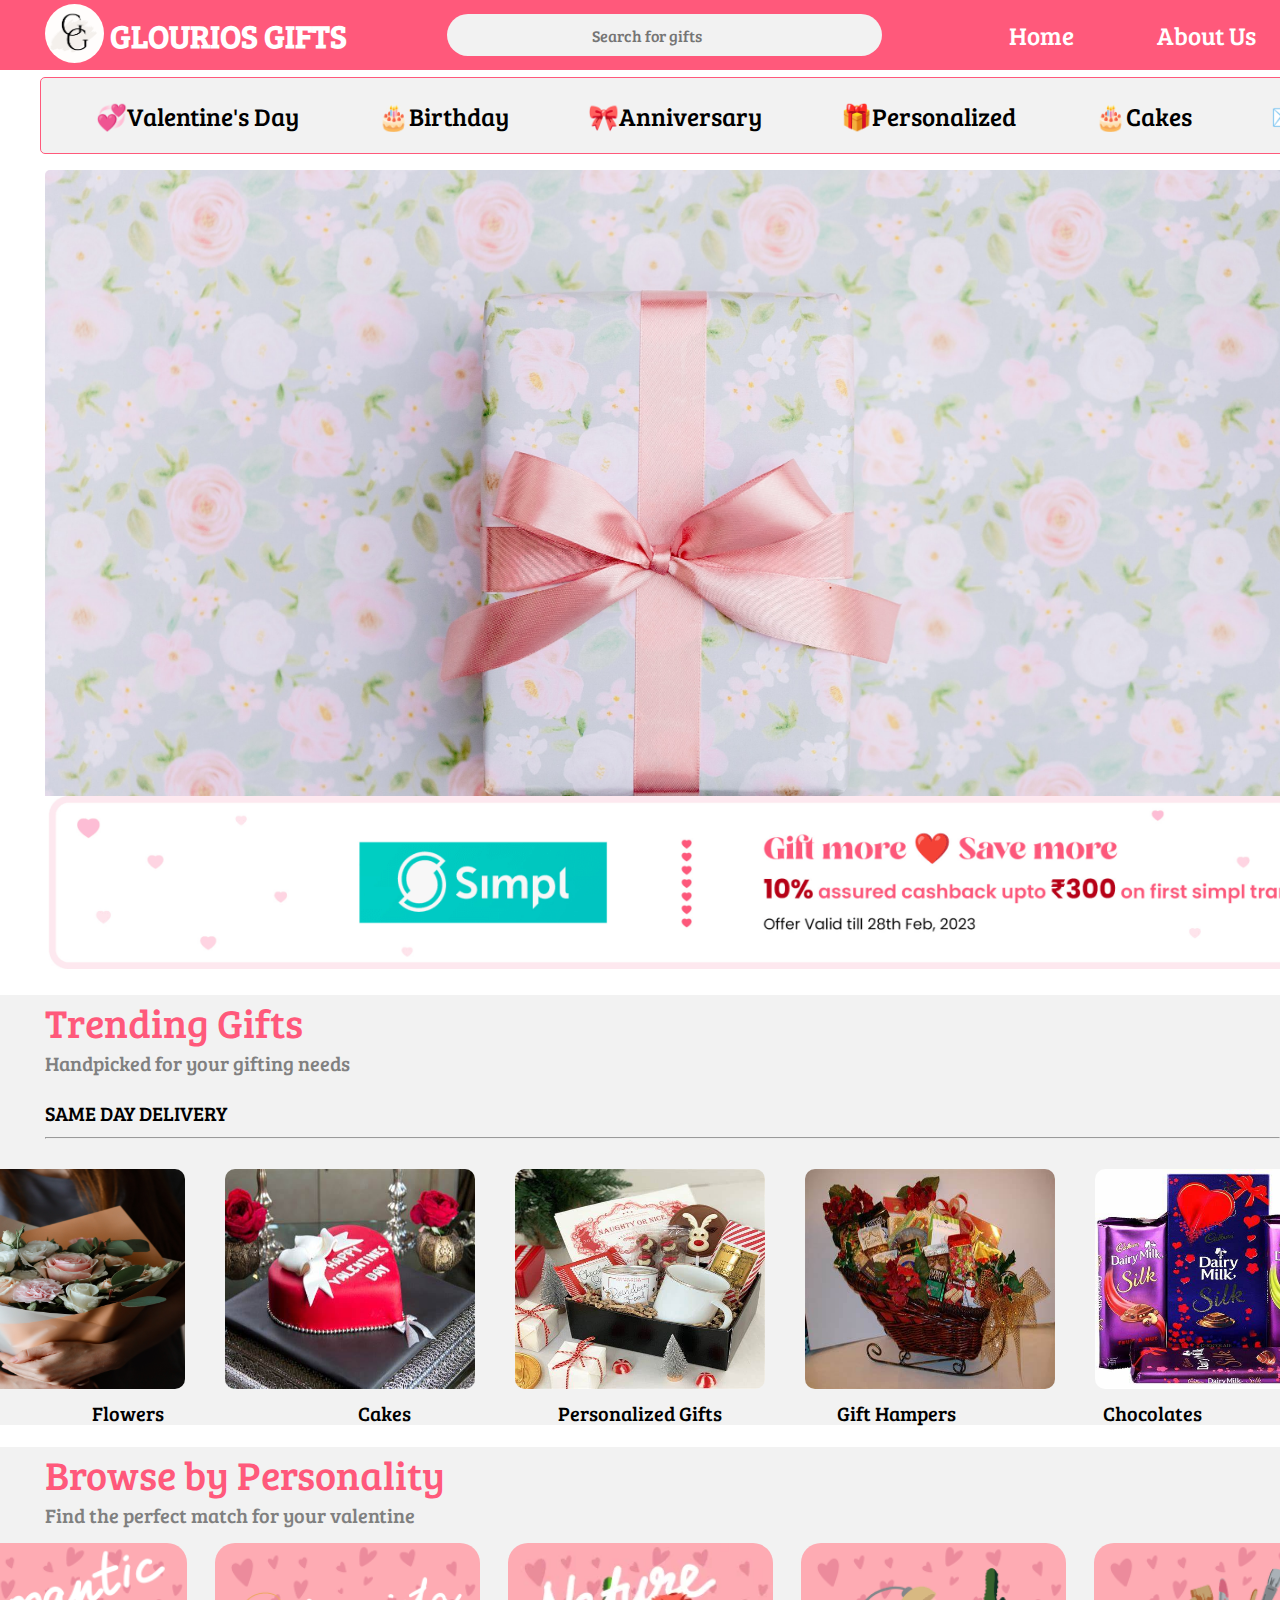
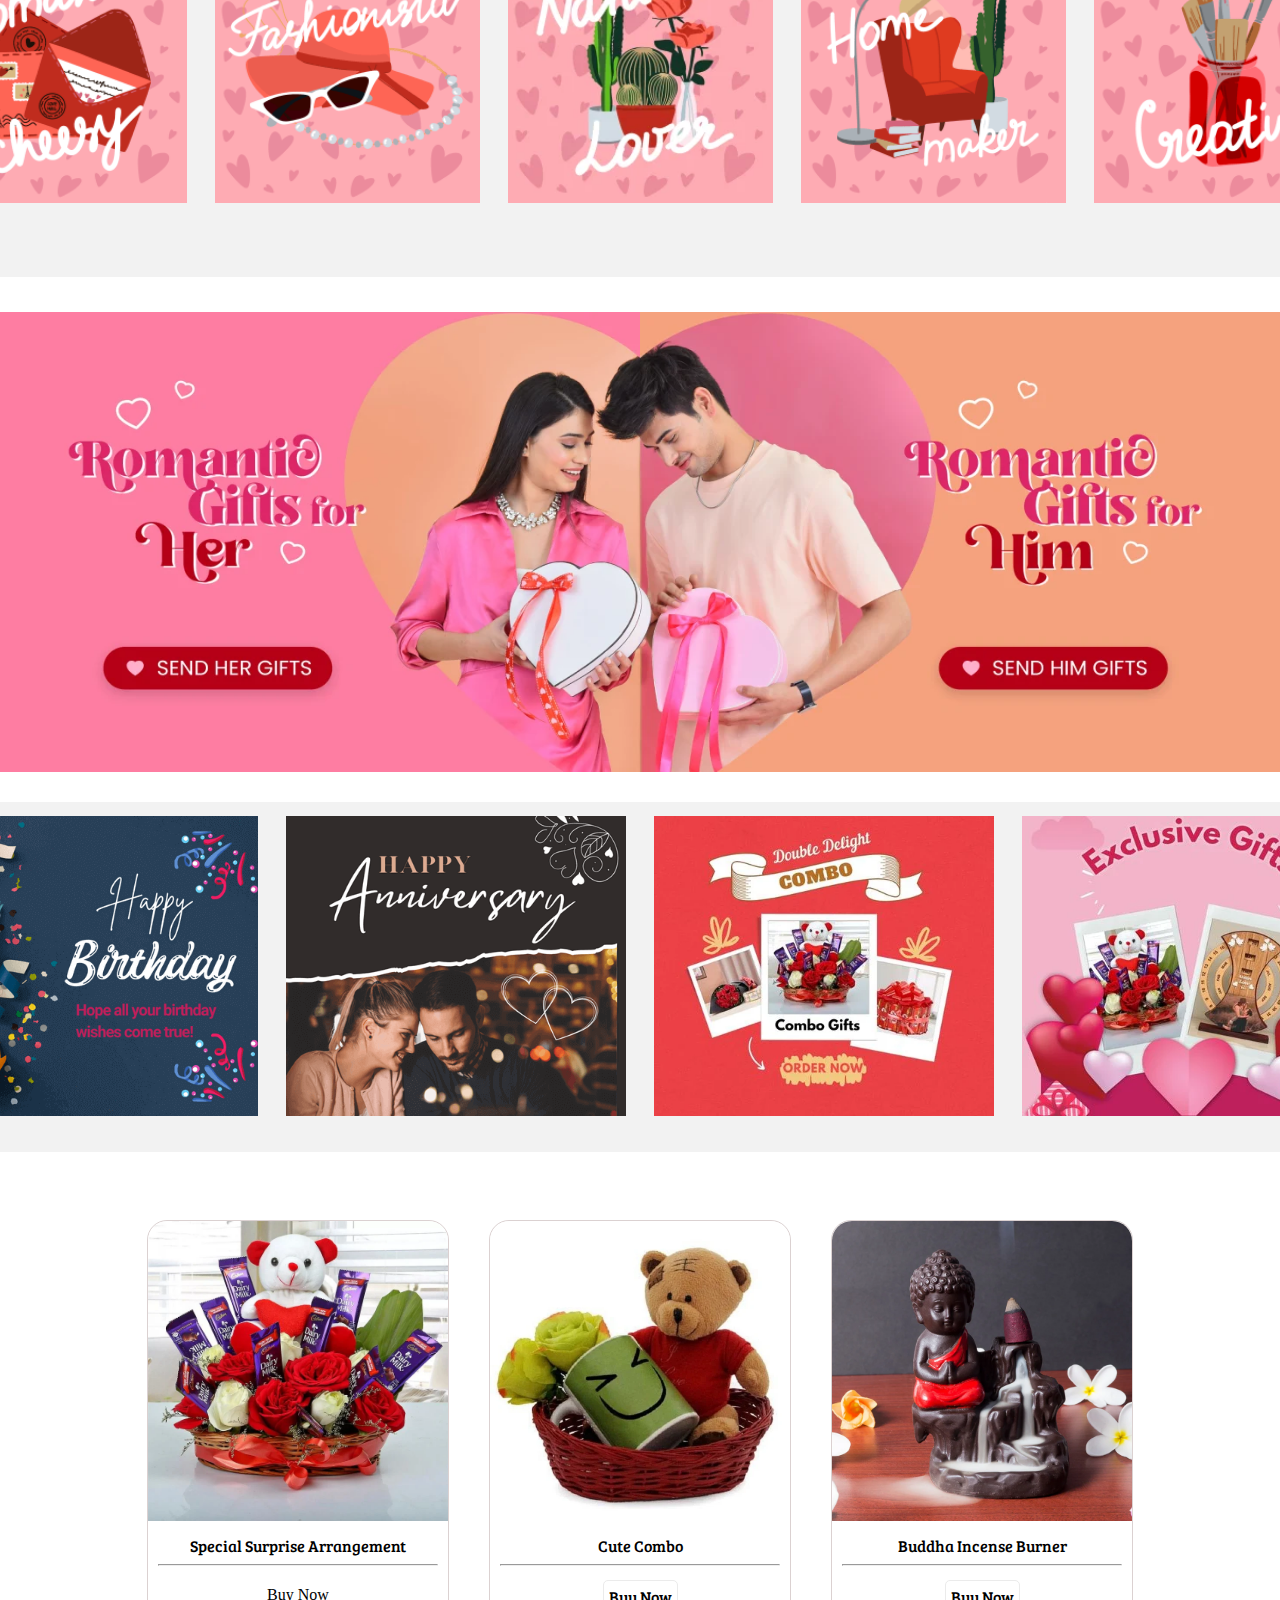
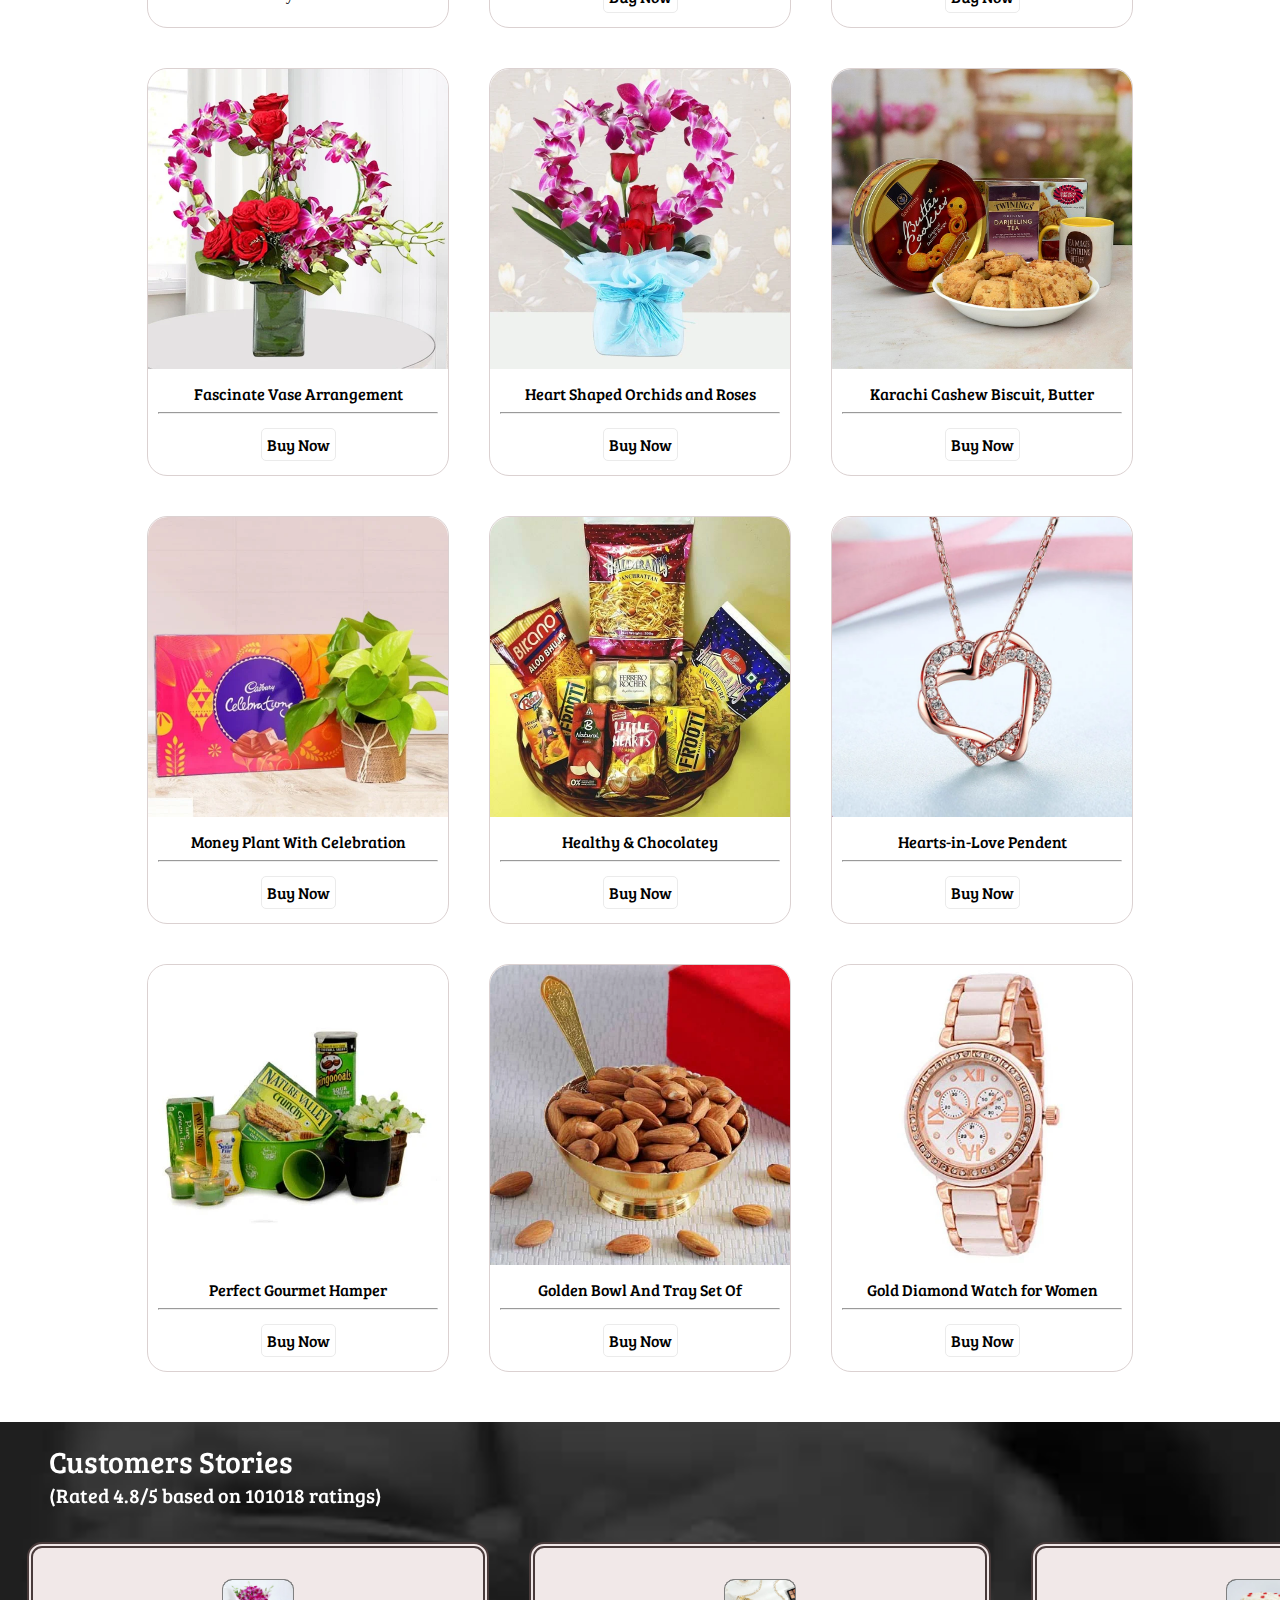
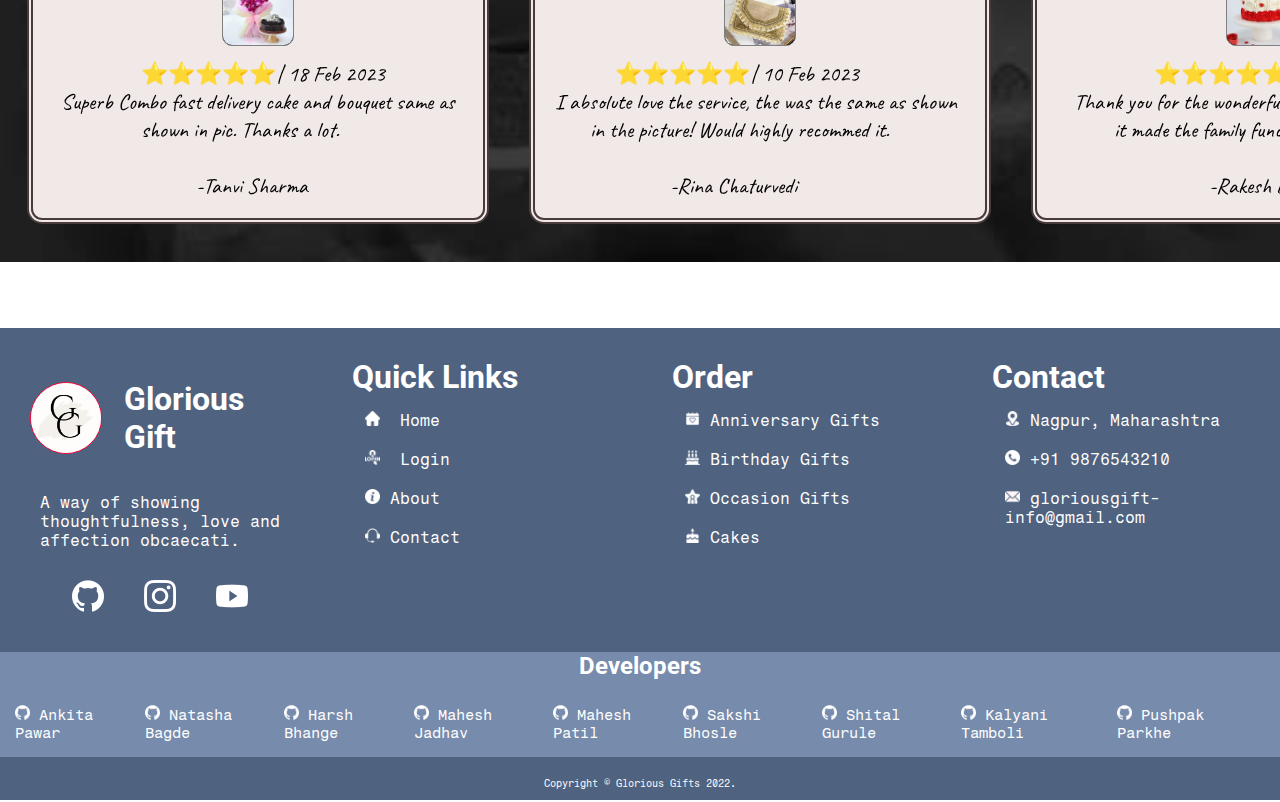
<file: index.html>
<!DOCTYPE html>
<html lang="en">

<head>
    <meta charset="UTF-8">
    <meta http-equiv="X-UA-Compatible" content="IE=edge">
    <meta name="viewport" content="width=device-width, initial-scale=1.0">
    <link rel="stylesheet" href="./css/footer.css">
    <link rel="stylesheet" href="./css/card-index.css">
    <link rel="stylesheet" href="./css/index.css">
    <link href="https://fonts.googleapis.com/css2?family=Bree+Serif&display=swap" rel="stylesheet">
    <link href="https://fonts.googleapis.com/css2?family=Bangers&display=swap" rel="stylesheet">
    <link href="https://fonts.googleapis.com/css2?family=Bangers&family=Caveat&display=swap" rel="stylesheet">
    <title>GLOURIOS GIFTS</title>
</head>

<body>
    <nav id="navbar">


        <div id="navbar-logo">
            <img src="./images/gg-type-logo.png" alt="GLOURIOS">
        </div>
        <h1>
            GLOURIOS GIFTS
        </h1>
        <div class="search-box">
            <form>
                <input type="text" name="search" placeholder="Search for gifts">

            </form>
        </div>
        <div class="nav-items-container">
            <a href="./index.html" class="nav-items">Home</a>
            <a href="./pages/Aboutus.html" class="nav-items">About Us</a>
            <a href="./pages/login.html" class="nav-items">Log in</a>
        </div>
    </nav>

    <!-- CATEGORIES SECTION -->

    <div class="categories-container">
        <div class="categories-items-container">
            <a href="./pages/Valentine.html" class="categories-items"> 💞Valentine's Day</a></li>
            <a href="./pages/birthday.html" class="categories-items">🎂Birthday</a></li>
            <a href="./pages/Anniversary.html" class="categories-items">🎀Anniversary</a></li>
            <a href="./pages/Personalized.html" class="categories-items">🎁Personalized</a></li>
            <a href="./pages/Cakes.html" class="categories-items">🎂Cakes</a></li>
            <a href="./pages/Occasion.html" class="categories-items">💌Occasions</a></li>
        </div>

    </div>

    <!-- HOME SECTION -->


    <section id="home">

    </section>



    <img src="./images/home page img/simpl_d_igp_illustration_20230204.webp" alt=""
        class="unique-gift-container-bigimage">





    <!-- TRENDING GIFTS  -->
    <div class="trending-gifts-container">
        <div class="trending-gifts-texts">
            <div class="trending-gifts-text1">
                Trending Gifts
            </div>

            <div class="trending-gifts-text2">
                Handpicked for your gifting needs
            </div>
        </div>

        <div class="same-day-delivery">
            SAME DAY DELIVERY
            <hr>
        </div>

        <div class="trending-gifts-img-container">


            <div>
                <img src="./images/home page img/trending-gift1.jpg" alt="xsfsfe" class="trending-gifts-img">
            </div>
            <div>
                <img src="./images/home page img/trending-gift2.jpg" alt="dsdf" class="trending-gifts-img">

            </div>
            <div>
                <img src="./images/home page img/trending-gift3.jpg" alt="sdf" class="trending-gifts-img">
            </div>
            <div>
                <img src="./images/home page img/trending-gift4.jpg" alt="sdf" class="trending-gifts-img">
            </div>
            <div>
                <img src="./images/home page img/trending-gift5.jpg" alt="sdf" class="trending-gifts-img">
            </div>

        </div>

        <div class="trending-gifts-text-container">


            <div class="trending-gifts-text-container-text">
                Flowers
            </div>
            <div class="trending-gifts-text-container-text">
                Cakes
            </div>
            <div class="trending-gifts-text-container-text">
                Personalized Gifts
            </div>
            <div class="trending-gifts-text-container-text">
                Gift Hampers
            </div>
            <div class="trending-gifts-text-container-text">
                Chocolates
            </div>
        </div>
    </div>

    <!-- Browse by Personality -->

    <div class="trending-gifts-container">
        <div class="trending-gifts-texts">
            <div class="trending-gifts-text1">
                Browse by Personality
            </div>

            <div class="trending-gifts-text2">
                Find the perfect match for your valentine

            </div>
        </div>

        <div class="trending-gifts-img-container">


            <div>
                <img src="./images/home page img/personality1.webp" alt="xsfsfe" class="trending-gifts-img1">
            </div>
            <div>
                <img src="./images/home page img/personality2.webp" alt="dsdf" class="trending-gifts-img1">

            </div>
            <div>
                <img src="./images/home page img/personality3.webp" alt="sdf" class="trending-gifts-img1">
            </div>
            <div>
                <img src="./images/home page img/personality4.webp" alt="sdf" class="trending-gifts-img1">
            </div>
            <div>
                <img src="./images/home page img/personality5.webp" alt="sdf" class="trending-gifts-img1">
            </div>

        </div>


    </div>




    <!-- ROMANTIC GIFTS SECTION -->

    <div class="romantic-gift-container">
        <div>
            <img src="./images/home page img/valentines_day_gifts_for_her_d_igp_split_banner_20230117.jpg" alt=""
                class="romantic-gift-container-img1">
        </div>

        <div>
            <img src="./images/home page img/valentines_day_gifts_for_him_d_igp_split_banner_20230117.webp" alt=""
                class="romantic-gift-container-img2">
        </div>
    </div>

    <!-- cards -->
    <div class="trending-gifts-container2">
        <div class="trending-gifts-img-container2">


            <div>
                <img src="./images/home page img/hpcard1.jpg" alt="xsfsfe" class="trending-gifts-img2">
            </div>
            <div>
                <img src="./images/home page img/hpcard2.jpg" alt="dsdf" class="trending-gifts-img2">

            </div>
            <div>
                <img src="./images/home page img/hpcard3.jpg" alt="sdf" class="trending-gifts-img2">
            </div>
            <div>
                <img src="./images/home page img/hpcard4.jpg" alt="sdf" class="trending-gifts-img2">
            </div>


        </div>

    </div>
    <br>

        <!-- CARDS SECTION -->


        <div class="home-display-card-container-main">

            <div class="home-display-card">
                <div class="home-display-card-head">
                    <img src="./images/index-card-images/BESTGIFTS-1456.webp" alt="" class="home-display-card-img">
                </div>
                <div class="home-displal-card-title">Special Surprise Arrangement
                    <hr>
                </div>
                <div class="home-displal-card-button">
                
                        Buy Now
                
                </div>
            </div>
            <div class="home-display-card">
                <div class="home-display-card-head">
                    <img src="images/index-card-images/BESTGIFTS-14651.webp" alt="" class="home-display-card-img">
                </div>
                <div class="home-displal-card-title">Cute Combo
                    <hr>
                </div>
                <div class="home-displal-card-button">
                    <a href="" class="home-display-card-link">
                        Buy Now
                    </a>
                </div>
            </div>
            <div class="home-display-card">
                <div class="home-display-card-head">
                    <img src="images/index-card-images/diwali-gifts-47.webp" alt="" class="home-display-card-img">
                </div>
                <div class="home-displal-card-title">Buddha Incense Burner
                    <hr>
                </div>
                <div class="home-displal-card-button">
                    <a href="" class="home-display-card-link">
                        Buy Now
                    </a>
                </div>
            </div>
            <div class="home-display-card">
                <div class="home-display-card-head">
                    <img src="images/index-card-images/flowers-online-25.webp" alt="" class="home-display-card-img">
                </div>
                <div class="home-displal-card-title">Fascinate Vase Arrangement
                    <hr>
                </div>
                <div class="home-displal-card-button">
                    <a href="" class="home-display-card-link">
                        Buy Now
                    </a>
                </div>
            </div>
            <div class="home-display-card">
                <div class="home-display-card-head">
                    <img src="images/index-card-images/flowers-online-38.webp" alt="" class="home-display-card-img">
                </div>
                <div class="home-displal-card-title">Heart Shaped Orchids and Roses
                    <hr>
                </div>
                <div class="home-displal-card-button">
                    <a href="" class="home-display-card-link">
                        Buy Now
                    </a>
                </div>
            </div>
            <div class="home-display-card">
                <div class="home-display-card-head">
                    <img src="images/index-card-images/gifts-141.jpg" alt="" class="home-display-card-img">
                </div>
                <div class="home-displal-card-title">Karachi Cashew Biscuit, Butter
                    <hr>
                </div>
                <div class="home-displal-card-button">
                    <a href="" class="home-display-card-link">
                        Buy Now
                    </a>
                </div>
            </div>
            <div class="home-display-card">
                <div class="home-display-card-head">
                    <img src="images/index-card-images/gifts-online-27.webp" alt="" class="home-display-card-img">
                </div>
                <div class="home-displal-card-title">Money Plant With Celebration
                    <hr>
                </div>
                <div class="home-displal-card-button">
                    <a href="" class="home-display-card-link">
                        Buy Now
                    </a>
                </div>
            </div>
            <div class="home-display-card">
                <div class="home-display-card-head">
                    <img src="images/index-card-images/ogoc-55.jpg" alt="" class="home-display-card-img">
                </div>
                <div class="home-displal-card-title">Healthy & Chocolatey
                    <hr>
                </div>
                <div class="home-displal-card-button">
                    <a href="" class="home-display-card-link">
                        Buy Now
                    </a>
                </div>
            </div>
            <div class="home-display-card">
                <div class="home-display-card-head">
                    <img src="images/index-card-images/oye-Hearts-in-Love-Pendent1.webp" alt=""
                        class="home-display-card-img">
                </div>
                <div class="home-displal-card-title">Hearts-in-Love Pendent
                    <hr>
                </div>
                <div class="home-displal-card-button">
                    <a href="" class="home-display-card-link">
                        Buy Now
                    </a>
                </div>
            </div>
            <div class="home-display-card">
                <div class="home-display-card-head">
                    <img src="images/index-card-images/OYECG-48.webp" alt="" class="home-display-card-img">
                </div>
                <div class="home-displal-card-title">Perfect Gourmet Hamper
                    <hr>
                </div>
                <div class="home-displal-card-button">
                    <a href="" class="home-display-card-link">
                        Buy Now
                    </a>
                </div>
            </div>
            <div class="home-display-card">
                <div class="home-display-card-head">
                    <img src="images/index-card-images/OYECG-81.webp" alt="" class="home-display-card-img">
                </div>
                <div class="home-displal-card-title">Golden Bowl And Tray Set Of
                    <hr>
                </div>
                <div class="home-displal-card-button">
                    <a href="" class="home-display-card-link">
                        Buy Now
                    </a>
                </div>
            </div>
            <div class="home-display-card">
                <div class="home-display-card-head">
                    <img src="images/index-card-images/watch-03a1.webp" alt="" class="home-display-card-img">
                </div>
                <div class="home-displal-card-title"> Gold Diamond Watch for Women
                    <hr>
                </div>
                <div class="home-displal-card-button">
                    <a href="" class="home-display-card-link">
                        Buy Now
                    </a>
                </div>
            </div>
        </div>


        <!-- CUSTOMER STORIES -->
        <div class="customers-stories-container">
            <div class="customers-stories-texts">
                <div class="customers-stories-text1">
                    Customers Stories
                </div>

                <div class="customers-stories-text2">
                    (Rated 4.8/5 based on 101018 ratings)
                </div>
            </div>


            <div class="customers-stories-cards-container">
                <div class="customers-stories-cards">
                    <img src="./images/home page img/csimg1.jpg" alt="" class="customers-stories-cards-img"> <br><br><br><br>
                    &nbsp;&nbsp;&nbsp;&nbsp;&nbsp;&nbsp;&nbsp;&nbsp;&nbsp;&nbsp;&nbsp;&nbsp;&nbsp;&nbsp;&nbsp; ⭐⭐⭐⭐⭐| 18 Feb 2023
                   <br> 
                    Superb Combo fast delivery cake and bouquet same as <br>&nbsp;&nbsp;&nbsp;&nbsp;&nbsp;&nbsp;&nbsp;&nbsp;&nbsp;&nbsp;&nbsp;&nbsp;&nbsp;&nbsp;&nbsp; shown in pic. Thanks a lot. 
                    <br><br> &nbsp;&nbsp;&nbsp;&nbsp;&nbsp;&nbsp;&nbsp;&nbsp;&nbsp;&nbsp;&nbsp;&nbsp;&nbsp;&nbsp;&nbsp;&nbsp;&nbsp;&nbsp;&nbsp;&nbsp;&nbsp;&nbsp;&nbsp;&nbsp;&nbsp;&nbsp;&nbsp;-Tanvi Sharma
                </div>

                <div class="customers-stories-cards">
                    <img src="./images/birthday images/birthday15.jpg" alt="" class="customers-stories-cards-img">
                    <br><br><br><br>
                    &nbsp;&nbsp;&nbsp;&nbsp;&nbsp;&nbsp;&nbsp;&nbsp;&nbsp;&nbsp;&nbsp;&nbsp;&nbsp;&nbsp;&nbsp; ⭐⭐⭐⭐⭐| 10 Feb 2023
                    <br> &nbsp;&nbsp;&nbsp;
                    I absolute love the service, the was the same as shown  &nbsp;&nbsp;&nbsp; &nbsp;&nbsp;&nbsp; &nbsp;&nbsp;&nbsp; &nbsp;&nbsp;&nbsp;in the picture! Would highly recommed it. <br> <br>
                     &nbsp;&nbsp;&nbsp;&nbsp;&nbsp;&nbsp;&nbsp;&nbsp;&nbsp;&nbsp;&nbsp;&nbsp;&nbsp;&nbsp;&nbsp;&nbsp;&nbsp;&nbsp;&nbsp;&nbsp;&nbsp;&nbsp;&nbsp;&nbsp;&nbsp;&nbsp;&nbsp;-Rina Chaturvedi
                </div>

                <div class="customers-stories-cards">
                    <img src="./images/home page img/csimg2.jpg" alt="" class="customers-stories-cards-img">
                    <br><br><br><br>
                    &nbsp;&nbsp;&nbsp;&nbsp;&nbsp;&nbsp;&nbsp;&nbsp;&nbsp;&nbsp;&nbsp;&nbsp;&nbsp;&nbsp;&nbsp; ⭐⭐⭐⭐⭐| 15 Feb 2023
                    <br>
                   Thank you for the wonderful and courteous delivery<br>&nbsp;&nbsp;&nbsp;&nbsp;&nbsp;&nbsp;&nbsp; it made the family function very special.  
                    <br><br> &nbsp;&nbsp;&nbsp;&nbsp;&nbsp;&nbsp;&nbsp;&nbsp;&nbsp;&nbsp;&nbsp;&nbsp;&nbsp;&nbsp;&nbsp;&nbsp;&nbsp;&nbsp;&nbsp;&nbsp;&nbsp;&nbsp;&nbsp;&nbsp;&nbsp;&nbsp;&nbsp;-Rakesh Bhagat
                </div>

            </div>

        </div>
        <br><br><br>



















        




        <!-- FOOTER SECTION -->


        <footer>
            <div class="footer-container-main">
                <div class="row">
                    <div class="footer-containers">
                        <div class="foorte-logo-container">
                            <img src="./images/gg-type-logo.png" alt="gg-type-logo" class="footer-logo">
                            <h1 class="footer-h1">Glorious Gift</h1>

                        </div>

                        <p class="footer-p"> A way of showing thoughtfulness, love and affection
                            obcaecati.</p>
                        <div class="media-section-container">
                            <img src="/images/footer-img/github-logo.png" alt=""
                                class="media-section-img media-img-git">
                            <img src="/images/footer-img/instagram (1).png" alt=""
                                class="media-section-img media-img-insta">
                            <img src="/images/footer-img/youtube (2).png" alt="" class="media-section-img media-img-yt">
                        </div>
                    </div>
                    <div class="footer-containers">
                        <ul class="footer-ul">
                            <h1 class="footer-h1">Quick Links</h1>
                            <li class="footer-li"><a href="./index.html" class="footer-a"><img
                                        src="./images/footer-img/home.png" alt="" class="footer-link-img"> Home</a></li>
                            <li class="footer-li"><a href="./pages/login.html" class="footer-a"><img
                                        src="./images/footer-img/login.png" alt="" class="footer-link-img"> Login</a>
                            </li>
                            <li class="footer-li"><a href="./pages/Aboutus.html" class="footer-a"><img
                                        src="./images/footer-img/information-button.png" alt=""
                                        class="footer-link-img">About</a></li>
                            <li class="footer-li"><a href="#" class="footer-a"><img
                                        src="./images/footer-img/support.png" alt="" class="footer-link-img">Contact</a>
                            </li>
                        </ul>
                    </div>

                    <div class="footer-containers">
                        <ul class="footer-ul">
                            <h1 class="footer-h1">Order</h1>
                            <li class="footer-li"><a href="./pages/Anniversary.html" class="footer-a"><img
                                        src="./images/footer-img/anniversary.png" alt=""
                                        class="footer-link-img">Anniversary Gifts</a></li>
                            <li class="footer-li"><a href="./pages/birthday.html" class="footer-a"><img
                                        src="./images/footer-img/birthday-cake.png" alt=""
                                        class="footer-link-img">Birthday Gifts</a></li>
                            <li class="footer-li"><a href="./pages/Occasion.html" class="footer-a"><img
                                        src="./images/footer-img/star.png" alt="" class="footer-link-img">Occasion
                                    Gifts</a></li>
                            <li class="footer-li"><a href="./pages/Cakes.html" class="footer-a"><img
                                        src="./images/footer-img/cake.png" alt="" class="footer-link-img">Cakes</a></li>
                        </ul>
                    </div>
                    <div class="footer-containers">
                        <ul class="footer-ul">
                            <h1 class="footer-h1">Contact</h1>
                            <li class="footer-li"><a href="#" class="footer-a"><img
                                        src="./images/footer-img/location (1).png" alt=""
                                        class="footer-link-img">Nagpur, Maharashtra</a> </li>
                            <li class="footer-li"> <a href="#" class="footer-a"><img
                                        src="./images/footer-img/phone-call (2).png" alt="" class="footer-link-img">+91
                                    9876543210</a></li>
                            <li class="footer-li"><a href="#" class="footer-a"><img
                                        src="./images/footer-img/email (3).png" alt=""
                                        class="footer-link-img">gloriousgift-info@gmail.com</a></li>
                        </ul>
                    </div>
                </div>
            </div>
            <h2 class="contributer-head-title">Developers</h2>
            <div class="contributors-link-container-main">

                <div class="contributor-link-containers">
                    <a href="https://github.com/ankitapawar0608" class="contributer-link">
                        <img src="/images/footer-img/github-logo.png" alt="" class="contributor-link-ghthub-logo">
                        Ankita Pawar
                    </a>
                </div>
                <div class="contributer-link-containers">
                    <a href="https://github.com/bagdenatasha2001" class="contributer-link"><img
                            src="/images/footer-img/github-logo.png" alt="" class="contributor-link-ghthub-logo">
                        Natasha Bagde
                    </a>

                </div>
                <div class="contributer-link-containers">
                    <a href="https://github.com/harshbhange0" class="contributer-link"><img
                            src="/images/footer-img/github-logo.png" alt="" class="contributor-link-ghthub-logo">
                        Harsh Bhange
                    </a>

                </div>
                <div class="contributer-link-containers">
                    <a href="https://github.com/Maheshjadhav3329" class="contributer-link"><img
                            src="/images/footer-img/github-logo.png" alt="" class="contributor-link-ghthub-logo">
                        Mahesh Jadhav
                    </a>

                </div>
                <div class="contributer-link-containers">
                    <a href="https://github.com/mbpatil29" class="contributer-link"><img
                            src="/images/footer-img/github-logo.png" alt="" class="contributor-link-ghthub-logo">
                        Mahesh Patil
                    </a>

                </div>
                <div class="contributer-link-containers">
                    <a href="https://github.com/Sakibhosale" class="contributer-link"><img
                            src="/images/footer-img/github-logo.png" alt="" class="contributor-link-ghthub-logo">
                        Sakshi Bhosle
                    </a>

                </div>
                <div class="contributer-link-containers">
                    <a href="https://github.com/shitalgurule" class="contributer-link"><img
                            src="/images/footer-img/github-logo.png" alt="" class="contributor-link-ghthub-logo">
                        Shital Gurule
                    </a>

                </div>
                <div class="contributer-link-containers">
                    <a href="https://github.com/KalyaniTamboli" class="contributer-link"><img
                            src="/images/footer-img/github-logo.png" alt="" class="contributor-link-ghthub-logo">
                        Kalyani Tamboli
                    </a>

                </div>
                <div class="contributer-link-containers">
                    <a href="https://github.com/Pushpakparkhe" class="contributer-link"><img
                            src="/images/footer-img/github-logo.png" alt="" class="contributor-link-ghthub-logo">
                        Pushpak Parkhe
                    </a>

                </div>
            </div>


            <div class="copyrigh-sction">
                Copyright © Glorious Gifts 2022.
            </div>
        </footer>

</body>

</html>
</file>
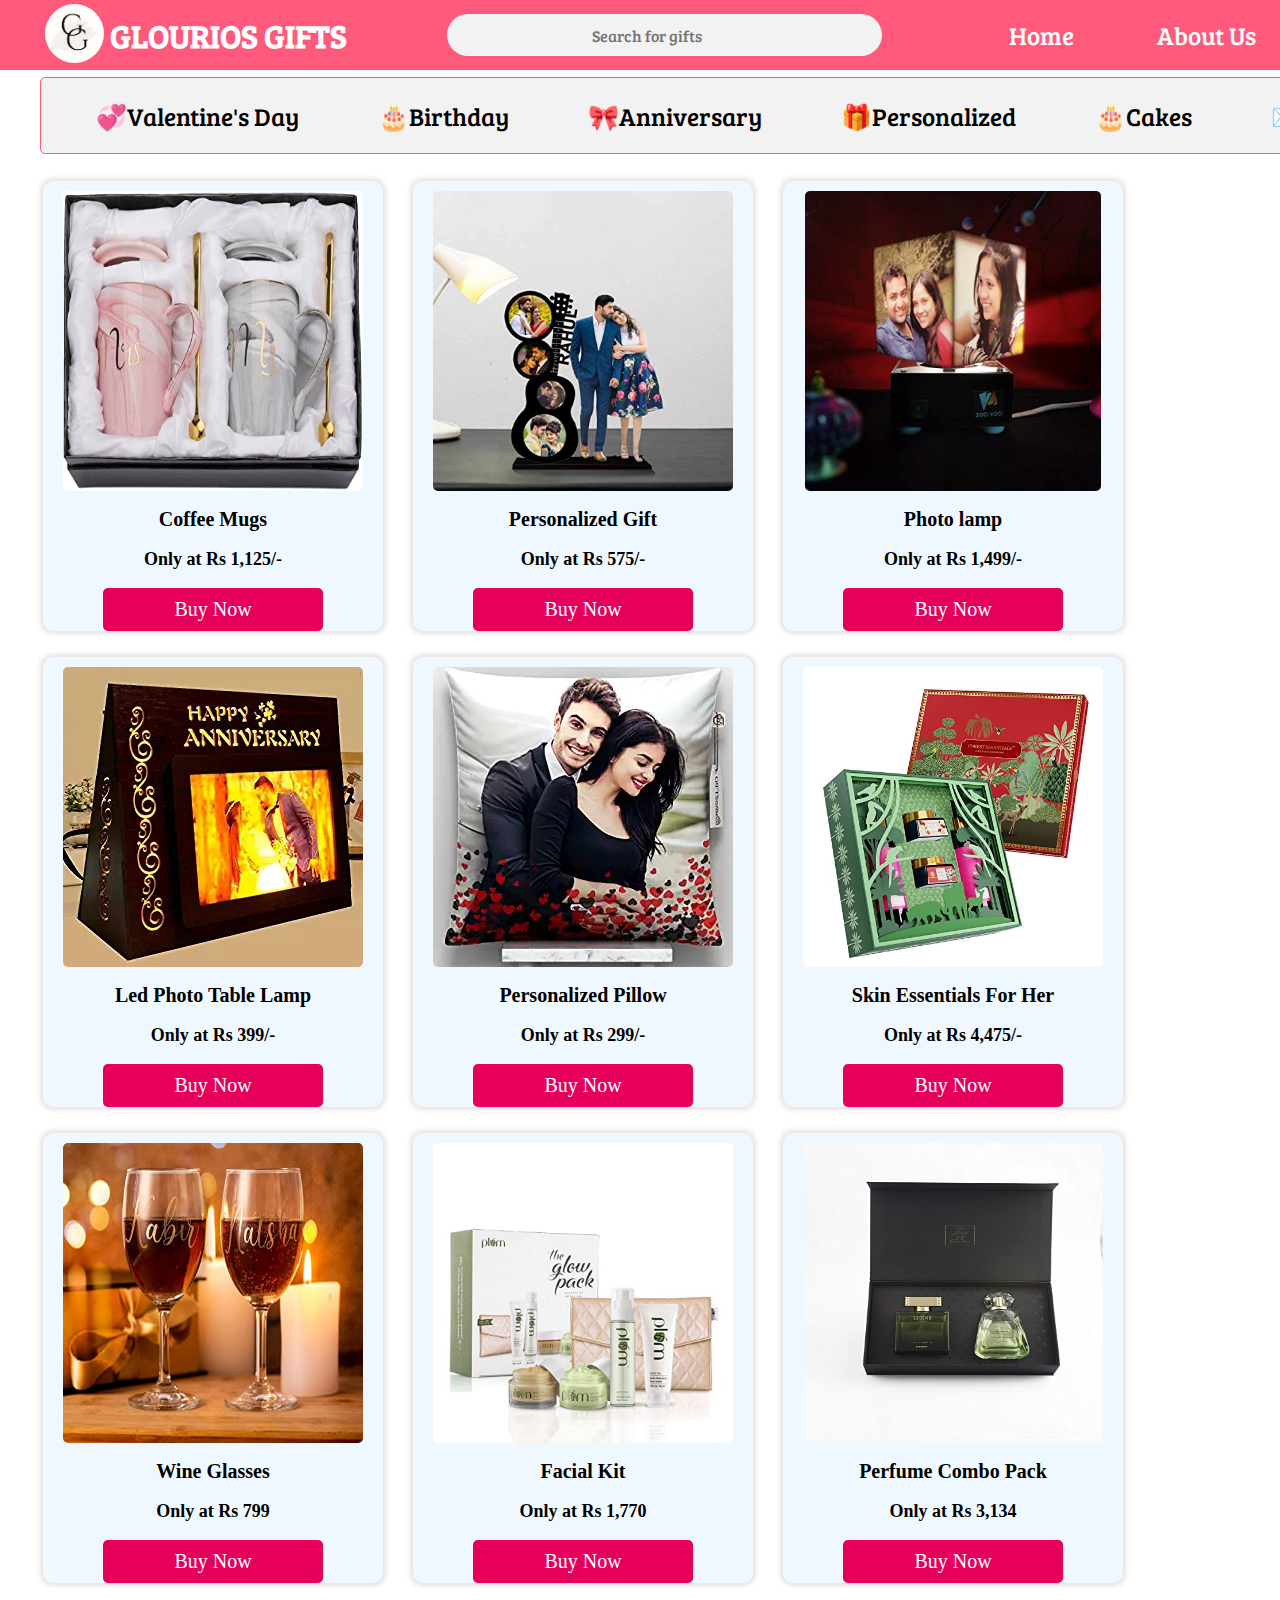
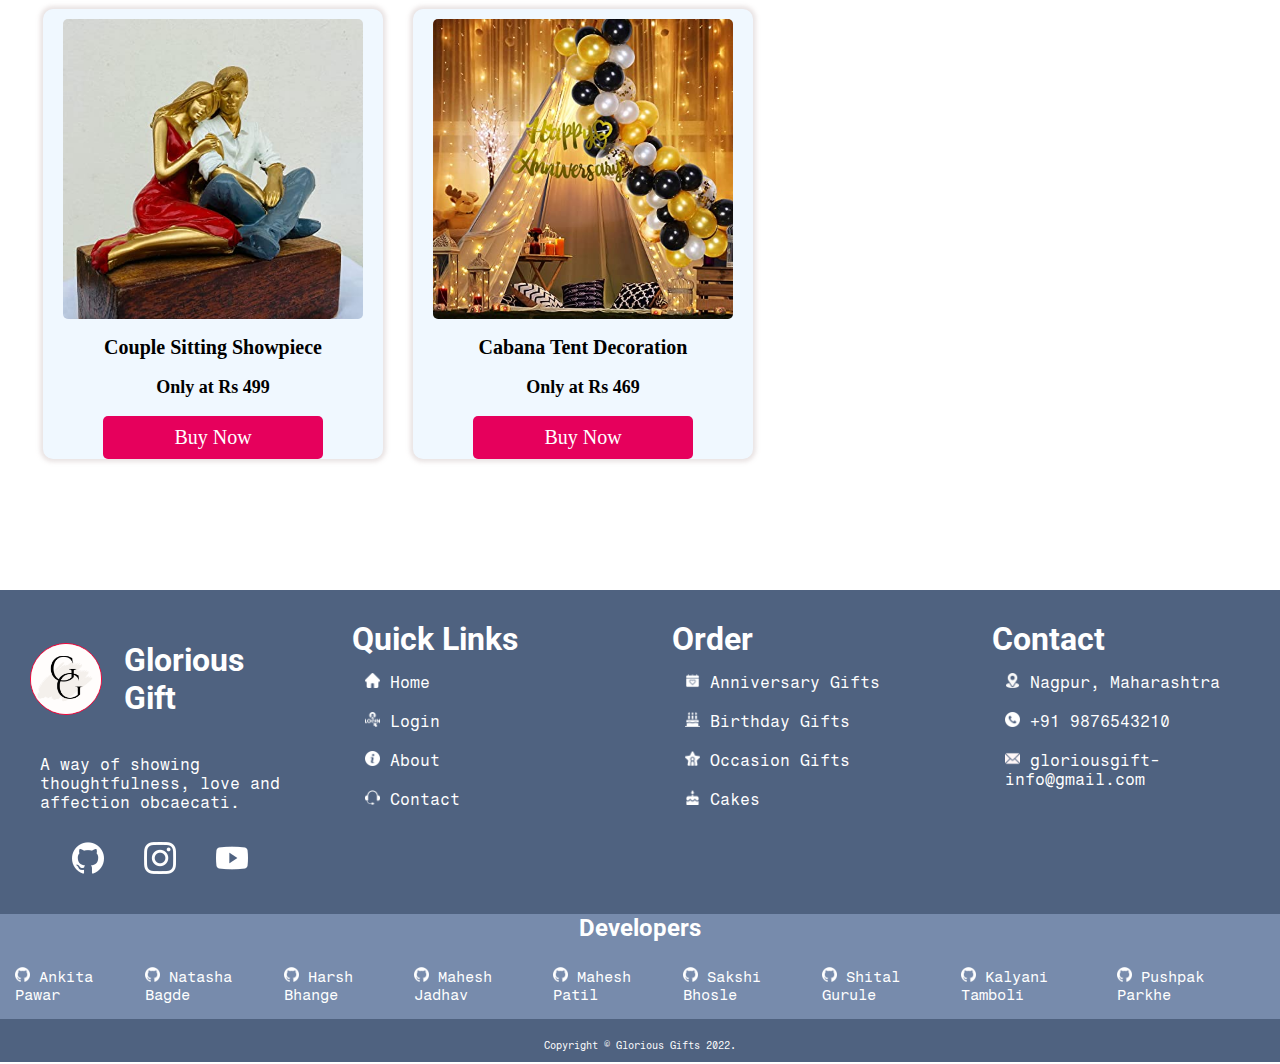
<file: pages/Anniversary.html>
<!DOCTYPE html>
<html lang="en">

<head>
    <meta charset="UTF-8">
    <meta http-equiv="X-UA-Compatible" content="IE=edge">
    <meta name="viewport" content="width=device-width, initial-scale=1.0">
    <link rel="stylesheet" href="/css/footer.css">
    <link rel="stylesheet" href="/css/index.css">
    <link rel="stylesheet" href="/css/anniversary.css">
    <link href="https://fonts.googleapis.com/css2?family=Bree+Serif&display=swap" rel="stylesheet">
    <title>ANNIVERSARY</title>
</head>

<body>
    <nav id="navbar">


        <div id="navbar-logo">
            <img src="./../images/gg-type-logo.png" alt="GLOURIOS">
        </div>
        <h1>
            GLOURIOS GIFTS
        </h1>
        <div class="search-box">
            <form>
                <input type="text" name="search" placeholder="Search for gifts">
            </form>
        </div>
        <div class="nav-items-container">
            <a href="./../index.html" class="nav-items">Home</a></li>
            <a href="./../pages/Aboutus.html" class="nav-items">About Us</a></li>
            <a href="./../pages/login.html" class="nav-items">Log in</a></li>
            
        </div>
    </nav>

     <!-- CATEGORIES SECTION -->

     <div class="categories-container">
        <div class="categories-items-container">
            <a href="./../pages/Valentine.html" class="categories-items"> 💞Valentine's Day</a></li>
            <a href="./../pages/birthday.html" class="categories-items">🎂Birthday</a></li>
            <a href="./../pages/Anniversary.html" class="categories-items">🎀Anniversary</a></li>
            <a href="./../pages/Personalized.html" class="categories-items">🎁Personalized</a></li>
            <a href="./../pages/Cakes.html" class="categories-items">🎂Cakes</a></li>
            <a href="./../pages/Occasion.html" class="categories-items">💌Occasions</a></li>
        </div>

    </div>



    
   

    </div>
        <div class="container-holder">
    
            <div class="Personalized-Gift-container">
                <img src="./../images/anniversary-images/Mug.jpg" class="gift-images" width="300px" >
                <h2 class="gift-title"> Coffee Mugs </h2>
                <h3 class="gift-price">Only at Rs 1,125/-</h3>
                <a href="" class="button"> Buy Now</a>
    
            </div>
    
            <div class="Personalized-Gift-container">
                <img src="./../images/anniversary-images/gift.jpg" class="gift-images">
                <h2 class="gift-title">Personalized Gift  </h2>
                <h3 class="gift-price"> Only at Rs 575/- </h3>
                <a href="" class="button"> Buy Now</a>
            </div>
    
            <div class="Personalized-Gift-container">
    
                <img src="./../images/anniversary-images/lamp.jpg" class="gift-images">
                <h2 class="gift-title">Photo lamp </h2>
                <h3 class="gift-price"> Only at Rs 1,499/- </h3>
                <a href="" class="button"> Buy Now</a>
            </div>
    
            <div class="Personalized-Gift-container">
                <img src="./../images/anniversary-images/led photo" class="gift-images">
                <h2 class="gift-title"> Led Photo Table Lamp </h2>
                <h3 class="gift-price">Only at Rs 399/- </h3>
                <a href="" class="button"> Buy Now</a>
            </div>
    
            <div class="Personalized-Gift-container">
                <img src="./../images/anniversary-images/cusion" class="gift-images">
                <h2 class="gift-title"> Personalized Pillow </h2>
                <h3 class="gift-price"> Only at Rs 299/-</h3>
                <a href="" class="button"> Buy Now</a>
            </div>
    
            <!-- <div class="Personalized-Gift-container">
                <img src="./../images/anniversary-images/jewellery set.jpg" class="gift-images" width="300px">
                <h2 class="gift-title"> Jewellery set Gift for Her❤️</h2>
                <h3 class="gift-price"> Only at Rs 2,299/-</h3>
                <a href="" class="button"> Buy Now</a>
            </div> -->
    
            <div class="Personalized-Gift-container">
                <img src="./../images/anniversary-images/essentials.jpg" class="gift-images">
                <h2 class="gift-title"> Skin Essentials For Her</h2>
                <h3 class="gift-price"> Only at Rs 4,475/-</h3>
                <a href="" class="button"> Buy Now</a>
            </div>
    
            <div class="Personalized-Gift-container">
                <img src="./../images/anniversary-images/wine glass.jpg" class="gift-images" width="300px">
                <h2 class="gift-title"> Wine Glasses </h2>
                <h3 class="gift-price"> Only at Rs 799 </h3>
                <a href="" class="button"> Buy Now</a>
            </div>

            <div class="Personalized-Gift-container">
                <img src="./../images/anniversary-images/plum.jpg" class="gift-images">
                <h2 class="gift-title">Facial Kit </h2>
                <h3 class="gift-price"> Only at Rs 1,770</h3>
                <a href="" class="button"> Buy Now</a>
            </div>
    
            <div class="Personalized-Gift-container">
                <img src="./../images/anniversary-images/perfume.jpg" class="gift-images" width="300px">
                <h2 class="gift-title">Perfume Combo Pack </Frame>
                </h2>
                <h3 class="gift-price"> Only at Rs 3,134</h3>
                <a href="" class="button"> Buy Now</a>
            </div>
            
            <div class="Personalized-Gift-container">
                <img src="./../images/anniversary-images/showpiece.jpg" class="gift-images" width="300px">
                <h2 class="gift-title">Couple Sitting Showpiece </h2>
                <h3 class="gift-price"> Only at Rs 499</h3>
                <a href="" class="button"> Buy Now</a>
            </div>

            <div class="Personalized-Gift-container">
                <img src="./../images/anniversary-images/tent decor.jpg" class="gift-images" width="300px">
                <h2 class="gift-title">Cabana Tent Decoration </h2>
                <h3 class="gift-price"> Only at Rs 469</h3>
                <a href="" class="button"> Buy Now</a>
            </div>
            <br><br><br><br>
    
        </div>




    <br><br><br>

    <!-- FOOTER SECTION -->


    <footer>
        <div class="footer-container-main">
            <div class="row">
                <div class="footer-containers">
                    <div class="foorte-logo-container">
                        <img src="./../images/gg-type-logo.png" alt="gg-type-logo" class="footer-logo">
                        <h1 class="footer-h1">Glorious Gift</h1>
                        
                    </div>
                    
                    <p class="footer-p"> A way of showing thoughtfulness, love and affection
                        obcaecati.</p>
                        <div class="media-section-container">
                            <img src="/images/footer-img/github-logo.png" alt="" class="media-section-img">
                            <img src="/images/footer-img/instagram (1).png" alt="" class="media-section-img">
                            <img src="/images/footer-img/youtube (2).png" alt="" class="media-section-img">
                        </div>
                </div>
                <div class="footer-containers">
                    <ul class="footer-ul">
                        <h1 class="footer-h1">Quick Links</h1>
                        <li class="footer-li"><a href="./../index.html" class="footer-a"><img src="./../images/footer-img/home.png" alt=""class="footer-link-img">Home</a></li>
                        <li class="footer-li"><a href="./login.html" class="footer-a"><img src="./../images/footer-img/login.png" alt=""class="footer-link-img">Login</a></li>
                        <li class="footer-li"><a href="./Aboutus.html" class="footer-a"><img src="./../images/footer-img/information-button.png" alt=""class="footer-link-img">About</a></li>
                        <li class="footer-li"><a href="#" class="footer-a"><img src="./../images/footer-img/support.png" alt=""class="footer-link-img">Contact</a></li>
                    </ul>
                </div>
            
                <div class="footer-containers">
                    <ul class="footer-ul">
                        <h1 class="footer-h1">Order</h1>
                        <li class="footer-li"><a href="./Anniversary.html" class="footer-a"><img src="./../images/footer-img/anniversary.png" alt=""class="footer-link-img">Anniversary Gifts</a></li>
                        <li class="footer-li"><a href="./birthday.html" class="footer-a"><img src="./../images/footer-img/birthday-cake.png" alt=""class="footer-link-img">Birthday Gifts</a></li>
                        <li class="footer-li"><a href="./Occasion.html" class="footer-a"><img src="./../images/footer-img/star.png" alt=""class="footer-link-img">Occasion Gifts</a></li>
                        <li class="footer-li"><a href="./Cakes.html" class="footer-a"><img src="./../images/footer-img/cake.png" alt=""class="footer-link-img">Cakes</a></li>
                    </ul>
                </div>
                <div class="footer-containers">
                    <ul class="footer-ul">
                        <h1 class="footer-h1">Contact</h1>
                        <li class="footer-li"><a href="#" class="footer-a"><img src="./../images/footer-img/location (1).png" alt=""class="footer-link-img">Nagpur, Maharashtra</a> </li>
                        <li class="footer-li"> <a href="#" class="footer-a"><img src="./../images/footer-img/phone-call (2).png" alt=""class="footer-link-img">+91 9876543210</a></li>
                        <li class="footer-li"><a href="#" class="footer-a"><img src="./../images/footer-img/email (3).png" alt=""class="footer-link-img">gloriousgift-info@gmail.com</a></li>
                    </ul>
                </div>
           </div>
        </div>
<h2 class="contributer-head-title">Developers</h2>
        <div class="contributors-link-container-main">
            
            <div class="contributor-link-containers">             
                <a href="https://github.com/ankitapawar0608" class="contributer-link">
                    <img src="/images/footer-img/github-logo.png" alt="" class="contributor-link-ghthub-logo">
                    Ankita Pawar
                </a>
            </div>
            <div class="contributer-link-containers">
                <a href="https://github.com/bagdenatasha2001" class="contributer-link"><img src="/images/footer-img/github-logo.png" alt="" class="contributor-link-ghthub-logo">
                Natasha Bagde
                </a>
                
            </div>
            <div class="contributer-link-containers">
                <a href="https://github.com/harshbhange0" class="contributer-link"><img src="/images/footer-img/github-logo.png" alt="" class="contributor-link-ghthub-logo">
                Harsh Bhange
                </a>
                
            </div>
            <div class="contributer-link-containers">
                <a href="https://github.com/Maheshjadhav3329" class="contributer-link"><img src="/images/footer-img/github-logo.png" alt="" class="contributor-link-ghthub-logo">
                Mahesh Jadhav
            </a>
                
            </div>
            <div class="contributer-link-containers">
                <a href="https://github.com/mbpatil29" class="contributer-link"><img src="/images/footer-img/github-logo.png" alt="" class="contributor-link-ghthub-logo">
                Mahesh Patil
                </a>
                
            </div>
            <div class="contributer-link-containers">
                <a href="https://github.com/Sakibhosale" class="contributer-link"><img src="/images/footer-img/github-logo.png" alt="" class="contributor-link-ghthub-logo">
                Sakshi Bhosle
                </a>
                
            </div>
            <div class="contributer-link-containers">
                <a href="https://github.com/shitalgurule" class="contributer-link"><img src="/images/footer-img/github-logo.png" alt="" class="contributor-link-ghthub-logo">
                Shital Gurule
                </a>
                
            </div>
            <div class="contributer-link-containers">
                <a href="https://github.com/KalyaniTamboli" class="contributer-link"><img src="/images/footer-img/github-logo.png" alt="" class="contributor-link-ghthub-logo">
               Kalyani Tamboli
                </a>
                
            </div>
            <div class="contributer-link-containers">
                <a href="https://github.com/Pushpakparkhe" class="contributer-link"><img src="/images/footer-img/github-logo.png" alt="" class="contributor-link-ghthub-logo">
                Pushpak Parkhe
                </a>
                
            </div>
        </div>


        <div class="copyrigh-sction">
            Copyright © Glorious Gifts 2022.
        </div>
    </footer>

</body>

</html>
</file>
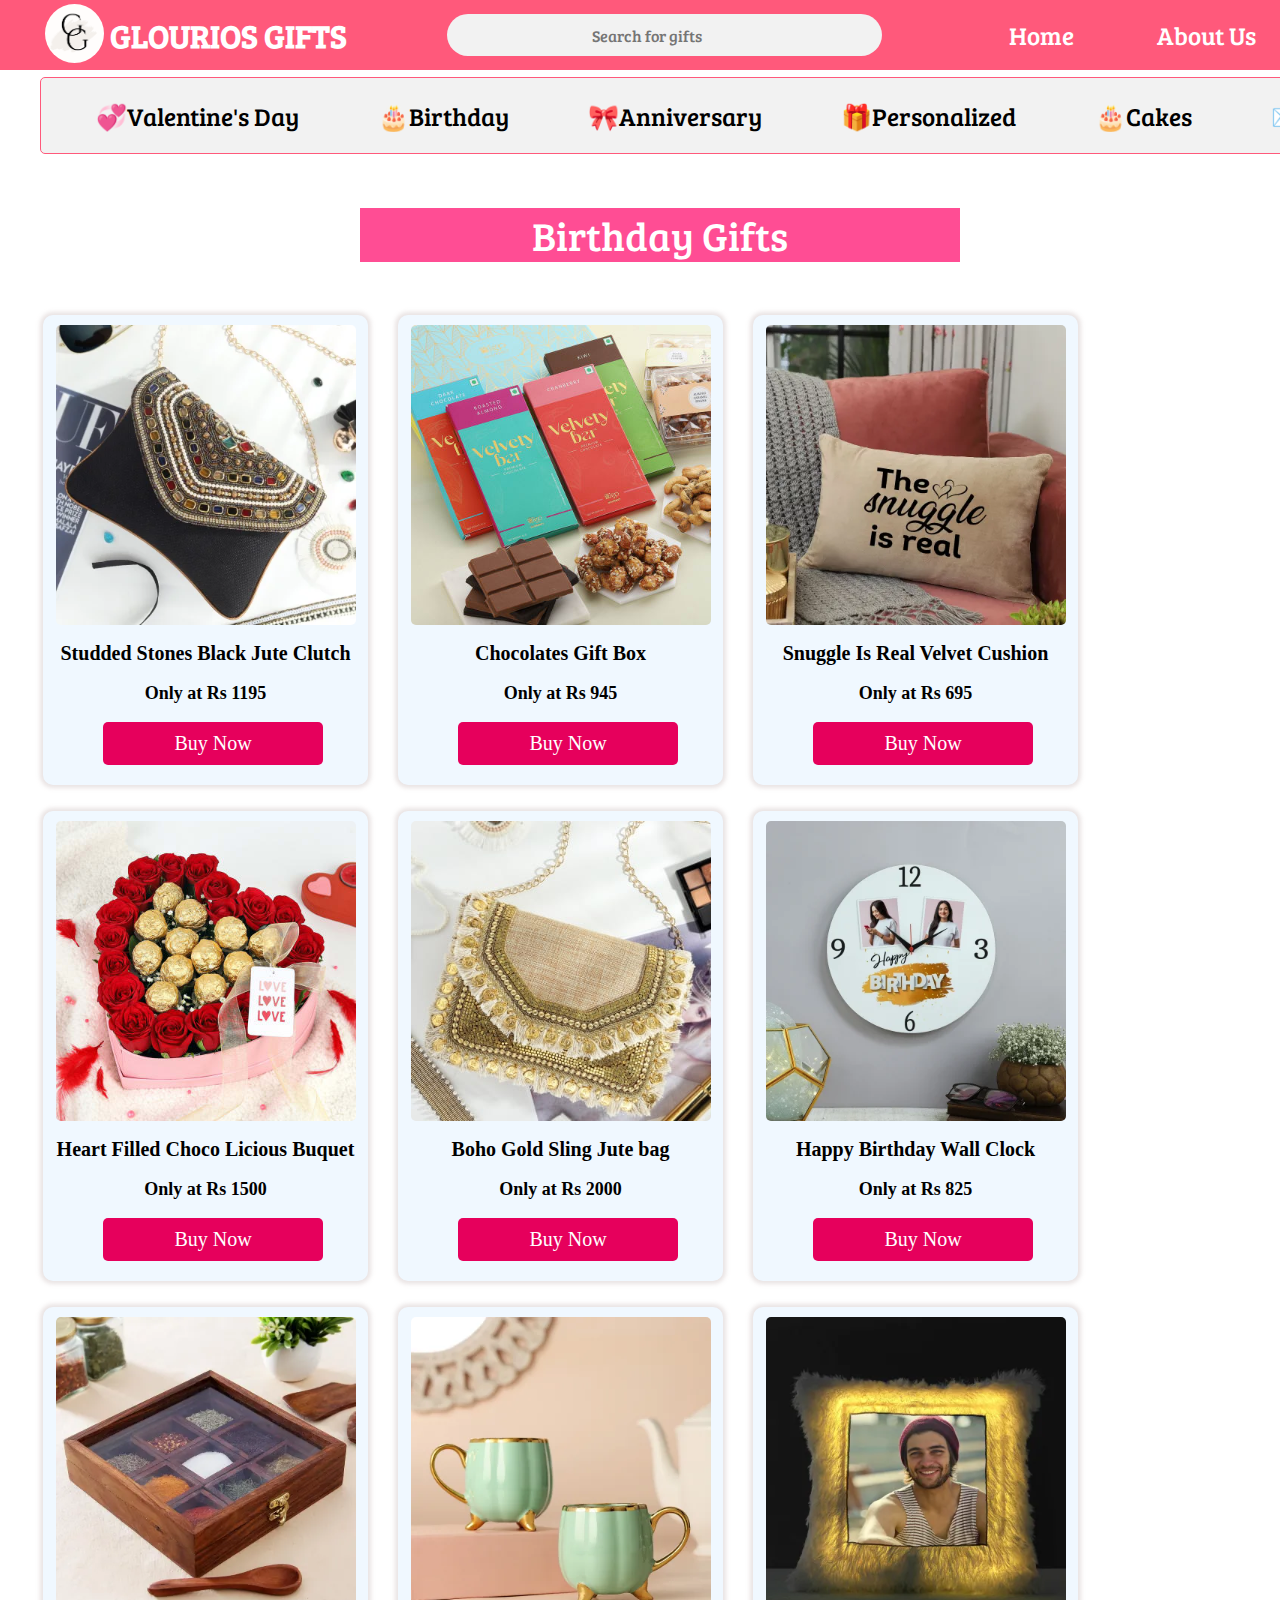
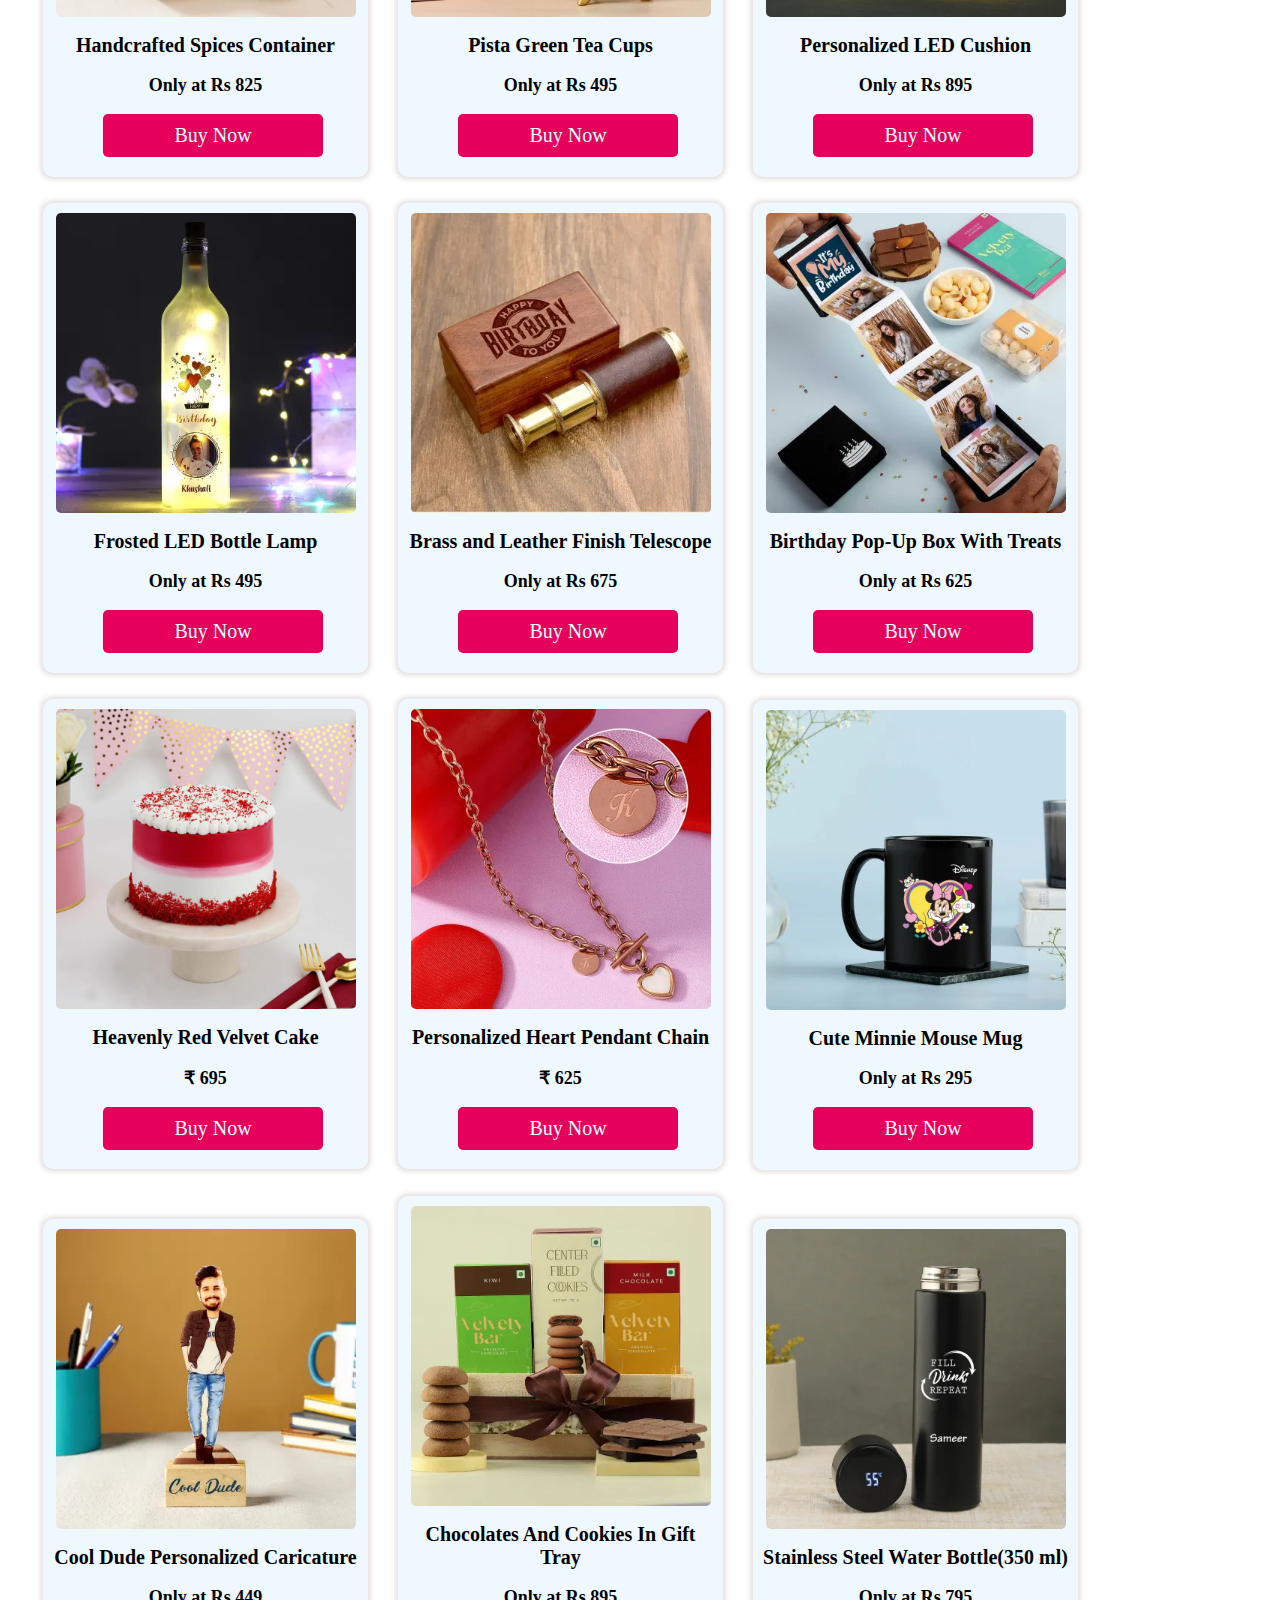
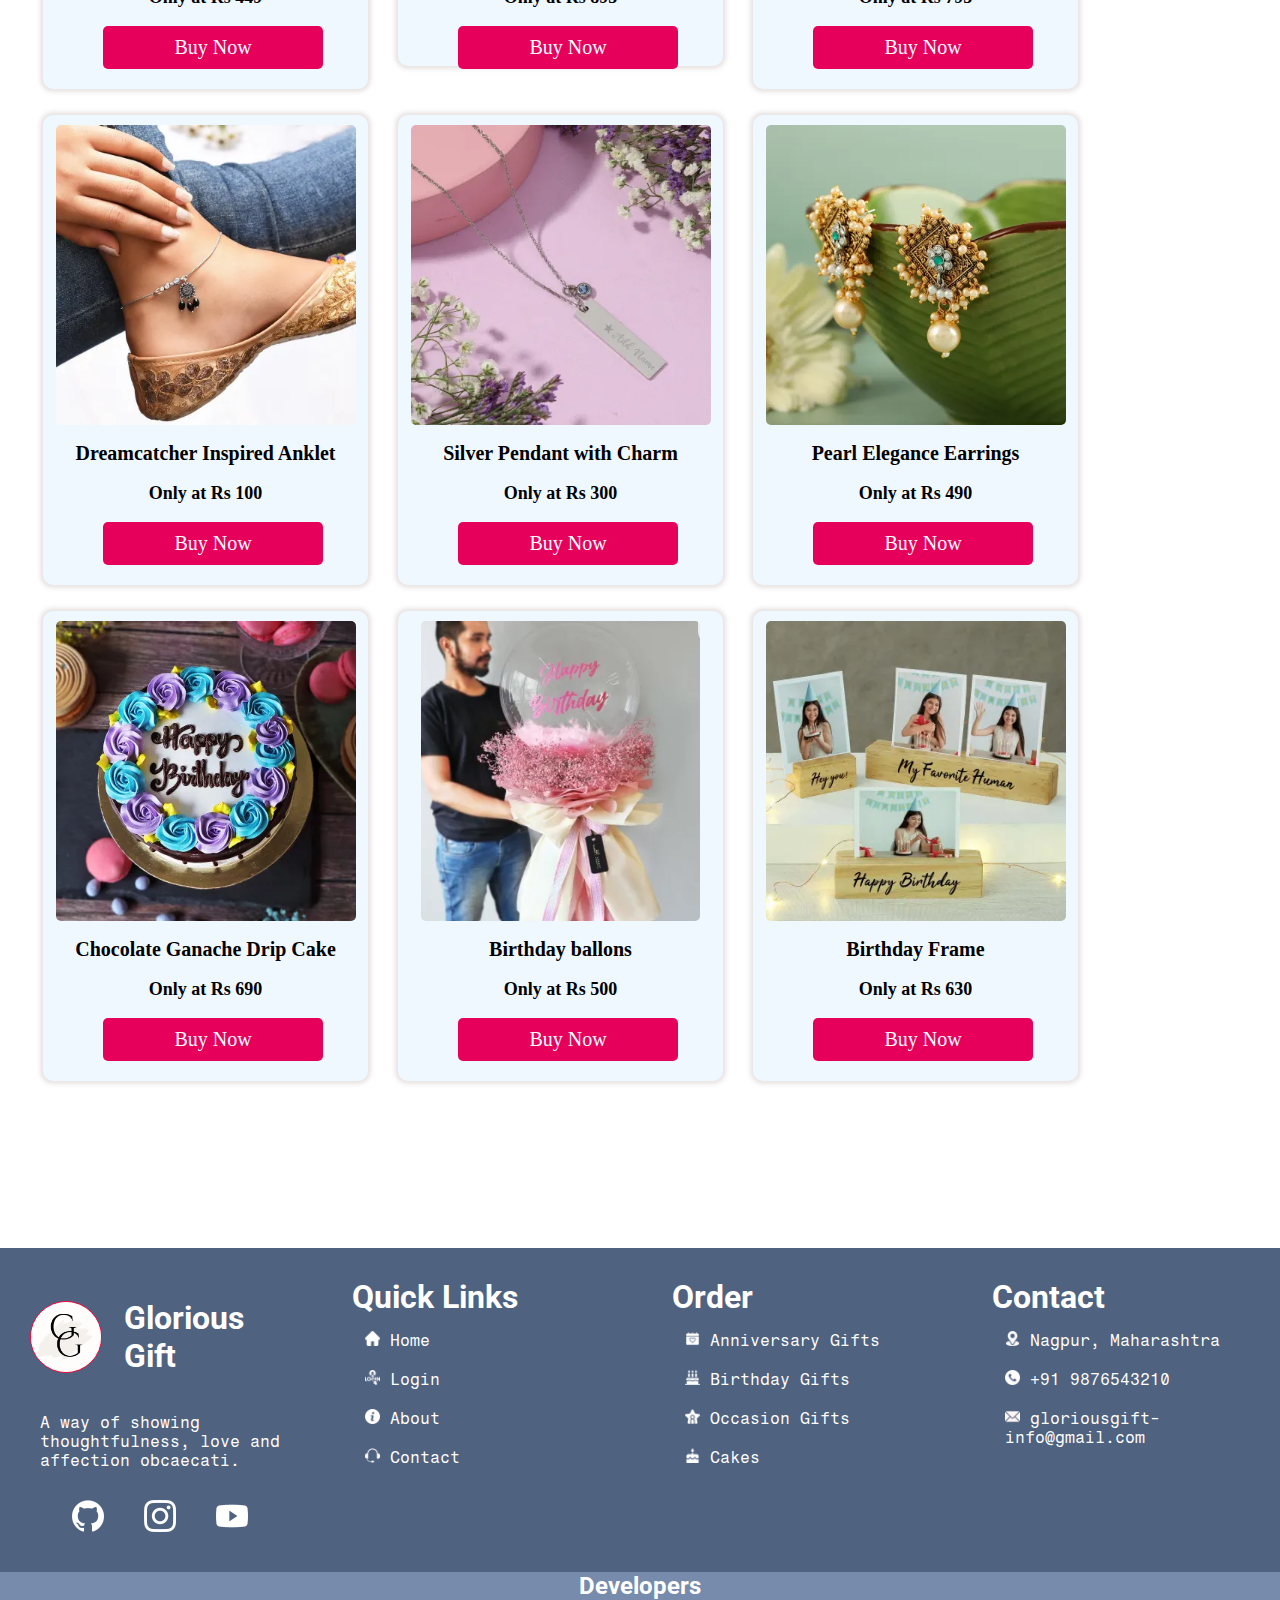
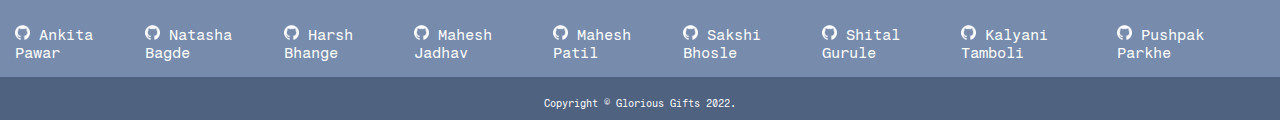
<file: pages/birthday.html>
<!DOCTYPE html>
<html lang="en">

<head>
    <meta charset="UTF-8">
    <meta http-equiv="X-UA-Compatible" content="IE=edge">
    <meta name="viewport" content="width=device-width, initial-scale=1.0">
    <link rel="stylesheet" href="./../css/footer.css">
    <link rel="stylesheet" href="./../css/index.css">
    <link rel="stylesheet" href="./../css/birthday.css">
    <link href="https://fonts.googleapis.com/css2?family=Bree+Serif&display=swap" rel="stylesheet">
    <title>BIRTHDAY</title>
</head>

<body>
    <nav id="navbar">


        <div id="navbar-logo">
            <img src="./../images/gg-type-logo.png" alt="GLOURIOS">
        </div>
        <h1>
            GLOURIOS GIFTS
        </h1>
        <div class="search-box">
            <form>
                <input type="text" name="search" placeholder="Search for gifts">
            </form>
        </div>
        <div class="nav-items-container">
            <a href="./../index.html" class="nav-items">Home</a></li>
            <a href="./../pages/Aboutus.html" class="nav-items">About Us</a></li>
            <a href="./../pages/login.html" class="nav-items">Log in</a></li>
        </div>
    </nav>

    <!-- CATEGORIES SECTION -->
    <div class="categories-container">
        <div class="categories-items-container">
            <a href="./../pages/Valentine.html" class="categories-items"> 💞Valentine's Day</a></li>
            <a href="./../pages/birthday.html" class="categories-items">🎂Birthday</a></li>
            <a href="./../pages/Anniversary.html" class="categories-items">🎀Anniversary</a></li>
            <a href="./../pages/Personalized.html" class="categories-items">🎁Personalized</a></li>
            <a href="./../pages/Cakes.html" class="categories-items">🎂Cakes</a></li>
            <a href="./../pages/Occasion.html" class="categories-items">💌Occasions</a></li>
        </div>

    </div>

    <div class="birthday-Gift-heading-container">
        <p class="birthdayheading">Birthday Gifts</p>
    </div>
    

    <!-- <div class="birthday-Gift-heading-container">
        <p class="birthdayheading2">Personalized Gifts Jewellery With Name</p>
    </div> -->
    <div class="birthdaycontainer-holder">
        <div class="birthday-Gift-container">
            <img src="./../images/birthday images/birthday11.jpg" class="birthdaygift-images">
            <h2 class="birthdaygift-title">Studded Stones Black Jute Clutch </h2>
            <h3 class="birthdaygift-price"> Only at Rs 1195</h3>
            <a href="" class="birthdaybutton"> Buy Now</a>

        </div>

        <div class="birthday-Gift-container">
            <img src="./../images/birthday images/birthday12.jpg" class="birthdaygift-images">
            <h2 class="birthdaygift-title"> Chocolates Gift Box
            </h2>
            <h3 class="birthdaygift-price"> Only at Rs 945 </h3>
            <a href="" class="birthdaybutton"> Buy Now</a>
        </div>

        <div class="birthday-Gift-container">

            <img src="./../images/birthday images/birthday13.jpg" class="birthdaygift-images">
            <h2 class="birthdaygift-title"> Snuggle Is Real Velvet Cushion
            </h2>
            <h3 class="birthdaygift-price"> Only at Rs 695 </h3>
            <a href="" class="birthdaybutton"> Buy Now</a>
        </div>

        <div class="birthday-Gift-container">
            <img src="./../images/birthday images/birthday14.jpg" class="birthdaygift-images">
            <h2 class="birthdaygift-title"> Heart Filled Choco Licious Buquet </h2>
            <h3 class="birthdaygift-price">Only at Rs 1500 </h3>
            <a href="" class="birthdaybutton"> Buy Now</a>
        </div>

        <div class="birthday-Gift-container">
            <img src="./../images/birthday images/birthday15.jpg" class="birthdaygift-images">
            <h2 class="birthdaygift-title"> Boho Gold Sling Jute bag </h2>
            <h3 class="birthdaygift-price"> Only at Rs 2000 </h3>
            <a href="" class="birthdaybutton"> Buy Now</a>
        </div>

        <div class="birthday-Gift-container">
            <img src="./../images/birthday images/birthday16.jpg" class="birthdaygift-images">
            <h2 class="birthdaygift-title">Happy Birthday Wall Clock
            </h2>
            <h3 class="birthdaygift-price"> Only at Rs 825 </h3>
            <a href="" class="birthdaybutton"> Buy Now</a>
        </div>

        <div class="birthday-Gift-container">
            <img src="./../images/birthday images/birthday17.jpg" class="birthdaygift-images">
            <h2 class="birthdaygift-title"> Handcrafted Spices Container

            </h2>
            <h3 class="birthdaygift-price"> Only at Rs 825</h3>
            <a href="" class="birthdaybutton"> Buy Now</a>
        </div>

        <div class="birthday-Gift-container">
            <img src="./../images/birthday images/birthday18.jpg" class="birthdaygift-images">
            <h2 class="birthdaygift-title">Pista Green Tea Cups  </h2>
            <h3 class="birthdaygift-price"> Only at Rs 495 </h3>
            <a href="" class="birthdaybutton"> Buy Now</a>
        </div>

        <div class="birthday-Gift-container">
            <img src="./../images/birthday images/birthday19.jpg" class="birthdaygift-images">
            <h2 class="birthdaygift-title"> Personalized LED Cushion</h2>
            <h3 class="birthdaygift-price"> Only at Rs 895 </h3>
            <a href="" class="birthdaybutton"> Buy Now</a>
        </div>

        <div class="birthday-Gift-container">
            <img src="./../images/birthday images/birthday20.jpg" class="birthdaygift-images">
            <h2 class="birthdaygift-title">Frosted LED Bottle Lamp 
            </h2>
            <h3 class="birthdaygift-price"> Only at Rs 495 </h3>
            <a href="" class="birthdaybutton"> Buy Now</a>
        </div>


        <div class="birthday-Gift-container">
            <img src="./../images/birthday images/birthday21.jpg" class="birthdaygift-images">
            <h2 class="birthdaygift-title">Brass and Leather Finish Telescope
            </h2>
            <h3 class="birthdaygift-price"> Only at Rs 675 </h3>
            <a href="" class="birthdaybutton"> Buy Now</a>
        </div>

        <div class="birthday-Gift-container">
            <img src="./../images/birthday images/birthday22.jpg" class="birthdaygift-images">
            <h2 class="birthdaygift-title">Birthday Pop-Up Box With Treats

            </h2>
            <h3 class="birthdaygift-price"> Only at Rs 625 </h3>
            <a href="" class="birthdaybutton"> Buy Now</a>
        </div>

        <div class="birthday-holder">
    
            <div class="birthday-Gift-container">
                <img src="./../images/birthday images/birthday1.jpg" class="birthdaygift-images">
                <h2 class="birthdaygift-title">Heavenly Red Velvet Cake  </h2>
                <h3 class="birthdaygift-price"> ₹ 695</h3>
                <a href="" class="birthdaybutton"> Buy Now</a>
    
            </div>
    
            <div class="birthday-Gift-container">
                <img src="./../images/birthday images/birthday2.jpg" class="birthdaygift-images">
                <h2 class="birthdaygift-title"> Personalized Heart Pendant Chain
                </h2>
                <h3 class="birthdaygift-price"> ₹ 625 </h3>
                <a href="" class="birthdaybutton"> Buy Now</a>
            </div>
    
            <div class="birthday-Gift-container">
    
                <img src="./../images/birthday images/birthday3.webp" class="birthdaygift-images">
                <h2 class="birthdaygift-title">  Cute Minnie Mouse Mug </h2>
                <h3 class="birthdaygift-price"> Only at Rs 295 </h3>
                <a href="" class="birthdaybutton"> Buy Now</a>
            </div>
    
            <div class="birthday-Gift-container">
                <img src="./../images/birthday images/birthday8..jpg" class="birthdaygift-images">
                <h2 class="birthdaygift-title"> Cool Dude Personalized Caricature </h2>
                <h3 class="birthdaygift-price">Only at Rs 449 </h3>
                <a href="" class="birthdaybutton"> Buy Now</a>
            </div>
    
            <div class="birthday-Gift-container">
                <img src="./../images/birthday images/birthday5.jpg" class="birthdaygift-images">
                <h2 class="birthdaygift-title"> Chocolates And Cookies In Gift Tray </h2>
                <h3 class="birthdaygift-price"> Only at Rs 895 </h3>
                <a href="" class="birthdaybutton"> Buy Now</a>
            </div>
    
            <div class="birthday-Gift-container">
                <img src="./../images/birthday images/birthday6..jpg" class="birthdaygift-images">
                <h2 class="birthdaygift-title">  Stainless Steel Water Bottle(350 ml) </h2>
                <h3 class="birthdaygift-price"> Only at Rs 795 </h3>
                <a href="" class="birthdaybutton"> Buy Now</a>
            </div>
    
            <div class="birthday-Gift-container">
                <img src="./../images/birthday images/birthday7.jpg" class="birthdaygift-images">
                <h2 class="birthdaygift-title"> Dreamcatcher Inspired Anklet
                </h2>
                <h3 class="birthdaygift-price"> Only at Rs 100</h3>
                <a href="" class="birthdaybutton"> Buy Now</a>
            </div>
    
            <div class="birthday-Gift-container">
                <img src="./../images/birthday images/birthday4.jpg" class="birthdaygift-images">
                <h2 class="birthdaygift-title">Silver Pendant with Charm </h2>
                <h3 class="birthdaygift-price"> Only at Rs 300 </h3>
                <a href="" class="birthdaybutton"> Buy Now</a>
            </div>
    
            <div class="birthday-Gift-container">
                <img src="./../images/birthday images/birthday10.jpg" class="birthdaygift-images">
                <h2 class="birthdaygift-title"> Pearl Elegance Earrings </h2>
                <h3 class="birthdaygift-price"> Only at Rs 490</h3>
                <a href="" class="birthdaybutton"> Buy Now</a>
            </div>
    
            <div class="birthday-Gift-container">
                <img src="./../images/birthday images/birthday9.jpg" class="birthdaygift-images">
                <h2 class="birthdaygift-title"> Chocolate Ganache Drip Cake 
                </h2>
                <h3 class="birthdaygift-price"> Only at Rs 690</h3>
                <a href="" class="birthdaybutton"> Buy Now</a>
            </div>

            <div class="birthday-Gift-container">
                <img src="./../images/birthday images/7_ Sway Me Pink.jpg" class="birthdaygift-images">
                <h2 class="birthdaygift-title"> Birthday ballons
                </h2>
                <h3 class="birthdaygift-price"> Only at Rs 500</h3>
                <a href="" class="birthdaybutton"> Buy Now</a>
            </div>

            <div class="birthday-Gift-container">
                <img src="./../images/personalized img/photo-frame-10.webp" class="birthdaygift-images">
                <h2 class="birthdaygift-title"> Birthday Frame
                </h2>
                <h3 class="birthdaygift-price"> Only at Rs 630</h3>
                <a href="" class="birthdaybutton"> Buy Now</a>
            </div>

            <br><br><br><br><br><br><br><br><br>
    
        </div>
    </div>













































    <!-- <div id="jjj">
        <div class="birthday-gifts-title">Glorious Birthday Gifts for loved ones</div>
      

        <div class="birthday-container">
            <div class="birthday-img-container"><img
                    src="./../images/birthday images/1_Tasteful  Birthday Gift Hamper.jpg" class="images">
                <div class="gift-name">Tasteful Birthday Gift Hamper</div>
                <div class="BuyNow">Buy Now</div>
            </div>
            <div class="birthday-img-container"><img src="./../images/birthday images/2_Sunshine yellow Blossoms.jpg"
                    class="images">
                <div class="gift-name">Sunshine yellow Blossoms</div>
                <div class="BuyNow">Buy Now</div>
            </div>
            <div class="birthday-img-container"><img src="./../images/birthday images/3_Blossoms from heaven.jpg"
                    class="images">
                <div class="gift-name">Blossoms from heaven</div>
                <div class="BuyNow">Buy Now</div>
            </div>
            <div class="birthday-img-container"><img src="./../images/birthday images/4_opulent Orchid Bouquet.jpg"
                    class="images">
                <div class="gift-name">opulent Orchid Bouquet</div>
                <div class="BuyNow">Buy Now</div>
            </div>
        </div>
      
        <div class="birthday-container">
            <div class="birthday-img-container"><img src="./../images/birthday images/5_purpole orchid & Pink roses.jpg"
                    class="images">
                <div class="gift-name">purpole orchid & Pink roses</div>
                <div class="BuyNow">Buy Now</div>
            </div>
            <div class="birthday-img-container"><img src="./../images/birthday images/6_A Royal Affair.jpg"
                    class="images">
                <div class="gift-name">A Royal Affair</div>
                <div class="BuyNow">Buy Now</div>
            </div>
            <div class="birthday-img-container"><img src="./../images/birthday images/9_Bounty of brown & Pink Love.jpg"
                    class="images">
                <div class="gift-name">Bounty of brown & Pink Love</div>
                <div class="BuyNow">Buy Now</div>
            </div>
            <div class="birthday-img-container"><img
                    src="./../images/birthday images/10_Red Rosses in Basket with Cute Teddy.jpg" class="images">
                <div class="gift-name">Red Rosses in Basket with Cute Teddy</div>
                <div class="BuyNow">Buy Now</div>
            </div>
        </div>

        <div class="birthday-container">

            <div class="birthday-img-container"><img src="./../images/birthday images/2_Sunshine yellow Blossoms.jpg"
                    class="images">
                <div class="gift-name">Sunshine yellow Blossoms</div>
                <div class="BuyNow">Buy Now</div>
            </div>
            <div class="birthday-img-container"><img
                    src="./../images/birthday images/20_Radha Krishna Stonework Idols.jpg" class="images">
                <div class="gift-name">Radha Krishna Stonework Idols</div>
                <div class="BuyNow">Buy Now</div>
            </div>
            <div class="birthday-img-container"><img src="./../images/birthday images/mug.jpg" class="images">
                <div class="gift-name">Mug with Personalized images</div>
                <div class="BuyNow">Buy Now</div>
            </div>
        </div>
       
        <div class="birthday-container">

            <div class="birthday-img-container"><img
                    src="./../images/birthday images/18_Panchmukhi Ganesha Idol in Antique Gold Finish.jpg"
                    class="images">
                <div class="gift-name">Panchmukhi Ganesha</div>
                <div class="BuyNow">Buy Now</div>
            </div>
            <div class="birthday-img-container"><img
                    src="./../images/birthday images/17_Money Plant With Aloe Vera And Kalanchoe .jpg" class="images">
                <div class="gift-name">Money Plant & Aloe Vera</div>
                <div class="BuyNow">Buy Now</div>
            </div>
            <div class="birthday-img-container"><img
                    src="./../images/birthday images/10_Red Rosses in Basket with Cute Teddy.jpg" class="images">
                <div class="gift-name">Red Rosses in Basket & Teddy</div>
                <div class="BuyNow">Buy Now</div>
            </div>
        </div>

       
        <div class="birthday-container">
            <div class="birthday-img-container"><img src="./../images/birthday images/7_ Sway Me Pink.jpg"
                    class="images">
                <div class="gift-name">Sway Me Pink</div>
                <div class="BuyNow">Buy Now</div>
            </div>
            <div class="birthday-img-container"><img src="./../images/birthday images/8_Nuts About Your Gift Hamper.jpg"
                    class="images">
                <div class="gift-name">Nuts About Your Gift Hamper</div>
                <div class="BuyNow">Buy Now</div>
            </div>

            <div class="birthday-img-container"><img src="./../images/birthday images/11_Choc'O Nuts Dwluxe Hamper.jpg"
                    class="images">
                <div class="gift-name">Choc'O Nuts Deluxe Hamper</div>
                <div class="BuyNow">Buy Now</div>
            </div>
            <div class="birthday-img-container"><img
                    src="./../images/birthday images/12_Elegant truffle Cake with Red Rosses.jpg" class="images">
                <div class="gift-name">Elegant truffle Cake with Red Rosses</div>
                <div class="BuyNow">Buy Now</div>
            </div>
        </div>
       
        <div class="birthday-container">
            <div class="birthday-img-container"><img src="./../images/birthday images/13_Wine it down with Roses.jpg"
                    class="images">
                <div class="gift-name">Wine it down with Roses</div>
                <div class="BuyNow">Buy Now</div>
            </div>
            <div class="birthday-img-container"><img
                    src="./../images/birthday images/13_Lucky Bamboo In Mini Bowl Glass Vase.jpg" class="images">
                <div class="gift-name">Lucky Bamboo In Mini Bowl Glass Vase</div>
                <div class="BuyNow">Buy Now</div>
            </div>
            <div class="birthday-img-container"><img
                    src="./../images/birthday images/14_Jade Plant in Classy Planter.jpg" class="images">
                <div class="gift-name">Jade Plant in Classy Planter</div>
                <div class="BuyNow">Buy Now</div>
            </div>
            <div class="birthday-img-container"><img src="./../images/birthday images/mug2.webp" class="images">
                <div class="gift-name">Cofee Mug </div>
                <div class="BuyNow">Buy Now</div>
            </div>
        </div>



       
        <div class="birthday-container">
            <div class="birthday-img-container"><img src="./../images/birthday images/13_Wine it down with Roses.jpg"
                    class="images">
                <div class="gift-name">Wine it down with Roses</div>
                <div class="BuyNow">Buy Now</div>
            </div>
            <div class="birthday-img-container"><img
                    src="./../images/birthday images/14_Jade Plant in Classy Planter.jpg" class="images">
                <div class="gift-name">Jade Plant in Classy Planter</div>
                <div class="BuyNow">Buy Now</div>
            </div>
            <div class="birthday-img-container"><img src="./../images/birthday images/mug2.webp" class="images">
                <div class="gift-name">Cofee Mug </div>
                <div class="BuyNow">Buy Now</div>
            </div>
        </div>


       
        <div class="birthday-container">
            <div class="birthday-img-container"><img
                    src="./../images/birthday images/1_Tasteful  Birthday Gift Hamper.jpg" class="images">
                <div class="gift-name">Tasteful Birthday Gift Hamper</div>
                <div class="BuyNow">Buy Now</div>
            </div>
            <div class="birthday-img-container"><img src="./../images/birthday images/6_A Royal Affair.jpg"
                    class="images">
                <div class="gift-name">A Royal Affair</div>
                <div class="BuyNow">Buy Now</div>
            </div>
            <div class="birthday-img-container"><img
                    src="./../images/birthday images/13_Lucky Bamboo In Mini Bowl Glass Vase.jpg" class="images">
                <div class="gift-name">Lucky Bamboo In Mini Bowl</div>
                <div class="BuyNow">Buy Now</div>
            </div>

        </div>
       
        <div class="birthday-container">


            <div class="birthday-img-container"><img src="./../images/birthday images/9_Bounty of brown & Pink Love.jpg"
                    class="images">
                <div class="gift-name">Bounty of brown & Pink Love</div>
                <div class="BuyNow">Buy Now</div>
            </div>
            <div class="birthday-img-container"><img
                    src="./../images/birthday images/12_Elegant truffle Cake with Red Rosses.jpg" class="images">
                <div class="gift-name">Elegant truffle Cake & Rosses</div>
                <div class="BuyNow">Buy Now</div>
            </div>
            <div class="birthday-img-container"><img src="./../images/birthday images/5_purpole orchid & Pink roses.jpg"
                    class="images">
                <div class="gift-name">purpole orchid & Pink roses</div>
                <div class="BuyNow">Buy Now</div>
            </div>
        </div>
       
        <div class="birthday-container">

            <div class="birthday-img-container"><img
                    src="./../images/birthday images/19_Lord Shiva Pariwar Idol in Rustic Gold Finish.jpg"
                    class="images">
                <div class="gift-name">Lord Shiva Parwati Idol</div>
                <div class="BuyNow">Buy Now</div>
            </div>
            <div class="birthday-img-container"><img
                    src="./../images/birthday images/16_Green Abundance Golden Money Plant.jpg" class="images">
                <div class="gift-name">Golden Money Plant</div>
                <div class="BuyNow">Buy Now</div>
            </div>
            <div class="birthday-img-container"><img src="./../images/birthday images/4_opulent Orchid Bouquet.jpg"
                    class="images">
                <div class="gift-name">opulent Orchid Bouquet</div>
                <div class="BuyNow">Buy Now</div>
            </div>
        </div>

        <br><br><br>

    </div> -->

    <!-- FOOTER SECTION -->


    <footer>
        <div class="footer-container-main">
            <div class="row">
                <div class="footer-containers">
                    <div class="foorte-logo-container">
                        <img src="./../images/gg-type-logo.png" alt="gg-type-logo" class="footer-logo">
                        <h1 class="footer-h1">Glorious Gift</h1>
                        
                    </div>
                    
                    <p class="footer-p"> A way of showing thoughtfulness, love and affection
                        obcaecati.</p>
                        <div class="media-section-container">
                            <img src="/images/footer-img/github-logo.png" alt="" class="media-section-img">
                            <img src="/images/footer-img/instagram (1).png" alt="" class="media-section-img">
                            <img src="/images/footer-img/youtube (2).png" alt="" class="media-section-img">
                        </div>
                </div>
                <div class="footer-containers">
                    <ul class="footer-ul">
                        <h1 class="footer-h1">Quick Links</h1>
                        <li class="footer-li"><a href="./../index.html" class="footer-a"><img src="./../images/footer-img/home.png" alt=""class="footer-link-img">Home</a></li>
                        <li class="footer-li"><a href="./login.html" class="footer-a"><img src="./../images/footer-img/login.png" alt=""class="footer-link-img">Login</a></li>
                        <li class="footer-li"><a href="./Aboutus.html" class="footer-a"><img src="./../images/footer-img/information-button.png" alt=""class="footer-link-img">About</a></li>
                        <li class="footer-li"><a href="#" class="footer-a"><img src="./../images/footer-img/support.png" alt=""class="footer-link-img">Contact</a></li>
                    </ul>
                </div>
            
                <div class="footer-containers">
                    <ul class="footer-ul">
                        <h1 class="footer-h1">Order</h1>
                        <li class="footer-li"><a href="./Anniversary.html" class="footer-a"><img src="./../images/footer-img/anniversary.png" alt=""class="footer-link-img">Anniversary Gifts</a></li>
                        <li class="footer-li"><a href="./birthday.html" class="footer-a"><img src="./../images/footer-img/birthday-cake.png" alt=""class="footer-link-img">Birthday Gifts</a></li>
                        <li class="footer-li"><a href="./Occasion.html" class="footer-a"><img src="./../images/footer-img/star.png" alt=""class="footer-link-img">Occasion Gifts</a></li>
                        <li class="footer-li"><a href="./Cakes.html" class="footer-a"><img src="./../images/footer-img/cake.png" alt=""class="footer-link-img">Cakes</a></li>
                    </ul>
                </div>
                <div class="footer-containers">
                    <ul class="footer-ul">
                        <h1 class="footer-h1">Contact</h1>
                        <li class="footer-li"><a href="#" class="footer-a"><img src="./../images/footer-img/location (1).png" alt=""class="footer-link-img">Nagpur, Maharashtra</a> </li>
                        <li class="footer-li"> <a href="#" class="footer-a"><img src="./../images/footer-img/phone-call (2).png" alt=""class="footer-link-img">+91 9876543210</a></li>
                        <li class="footer-li"><a href="#" class="footer-a"><img src="./../images/footer-img/email (3).png" alt=""class="footer-link-img">gloriousgift-info@gmail.com</a></li>
                    </ul>
                </div>
           </div>
        </div>
<h2 class="contributer-head-title">Developers</h2>
        <div class="contributors-link-container-main">
            
            <div class="contributor-link-containers">             
                <a href="https://github.com/ankitapawar0608" class="contributer-link">
                    <img src="/images/footer-img/github-logo.png" alt="" class="contributor-link-ghthub-logo">
                    Ankita Pawar
                </a>
            </div>
            <div class="contributer-link-containers">
                <a href="https://github.com/bagdenatasha2001" class="contributer-link"><img src="/images/footer-img/github-logo.png" alt="" class="contributor-link-ghthub-logo">
                Natasha Bagde
                </a>
                
            </div>
            <div class="contributer-link-containers">
                <a href="https://github.com/harshbhange0" class="contributer-link"><img src="/images/footer-img/github-logo.png" alt="" class="contributor-link-ghthub-logo">
                Harsh Bhange
                </a>
                
            </div>
            <div class="contributer-link-containers">
                <a href="https://github.com/Maheshjadhav3329" class="contributer-link"><img src="/images/footer-img/github-logo.png" alt="" class="contributor-link-ghthub-logo">
                Mahesh Jadhav
            </a>
                
            </div>
            <div class="contributer-link-containers">
                <a href="https://github.com/mbpatil29" class="contributer-link"><img src="/images/footer-img/github-logo.png" alt="" class="contributor-link-ghthub-logo">
                Mahesh Patil
                </a>
                
            </div>
            <div class="contributer-link-containers">
                <a href="https://github.com/Sakibhosale" class="contributer-link"><img src="/images/footer-img/github-logo.png" alt="" class="contributor-link-ghthub-logo">
                Sakshi Bhosle
                </a>
                
            </div>
            <div class="contributer-link-containers">
                <a href="https://github.com/shitalgurule" class="contributer-link"><img src="/images/footer-img/github-logo.png" alt="" class="contributor-link-ghthub-logo">
                Shital Gurule
                </a>
                
            </div>
            <div class="contributer-link-containers">
                <a href="https://github.com/KalyaniTamboli" class="contributer-link"><img src="/images/footer-img/github-logo.png" alt="" class="contributor-link-ghthub-logo">
               Kalyani Tamboli
                </a>
                
            </div>
            <div class="contributer-link-containers">
                <a href="https://github.com/Pushpakparkhe" class="contributer-link"><img src="/images/footer-img/github-logo.png" alt="" class="contributor-link-ghthub-logo">
                Pushpak Parkhe
                </a>
                
            </div>
        </div>


        <div class="copyrigh-sction">
            Copyright © Glorious Gifts 2022.
        </div>
    </footer>

</body>

</html>
</file>
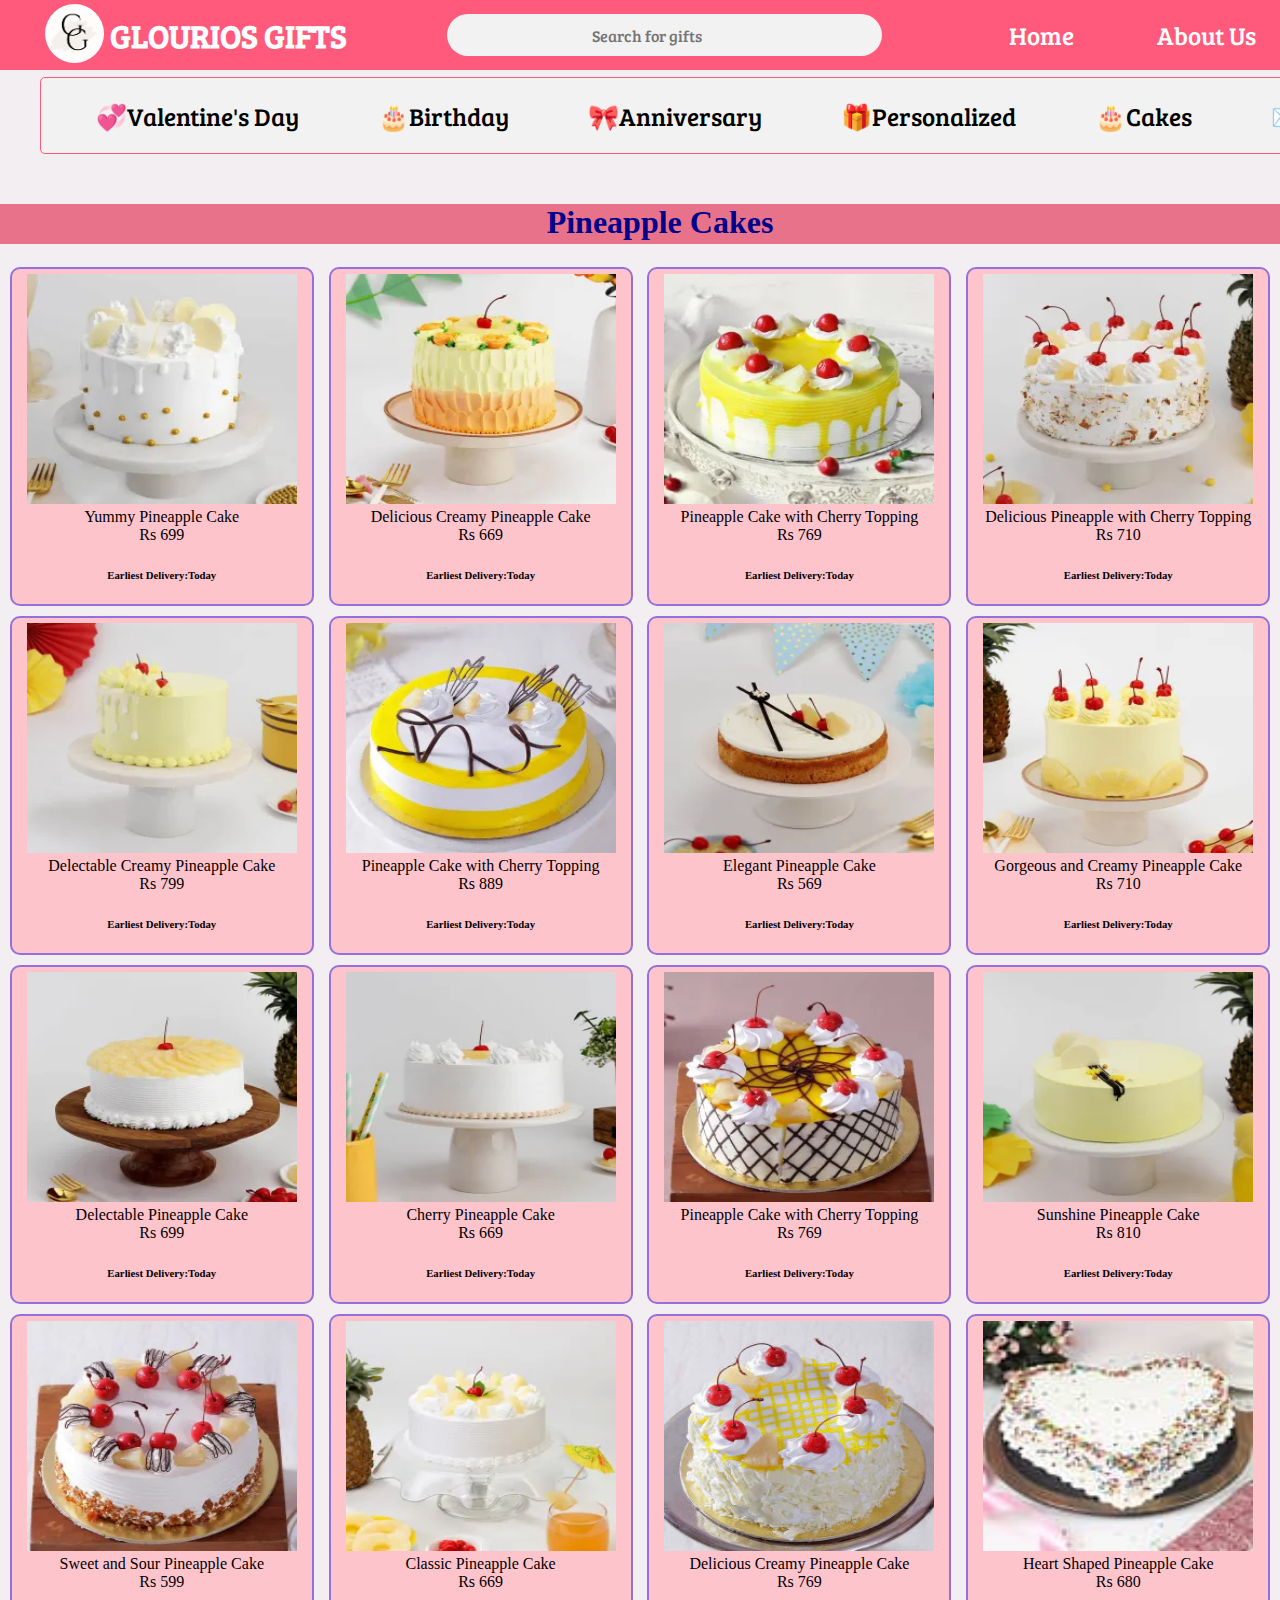
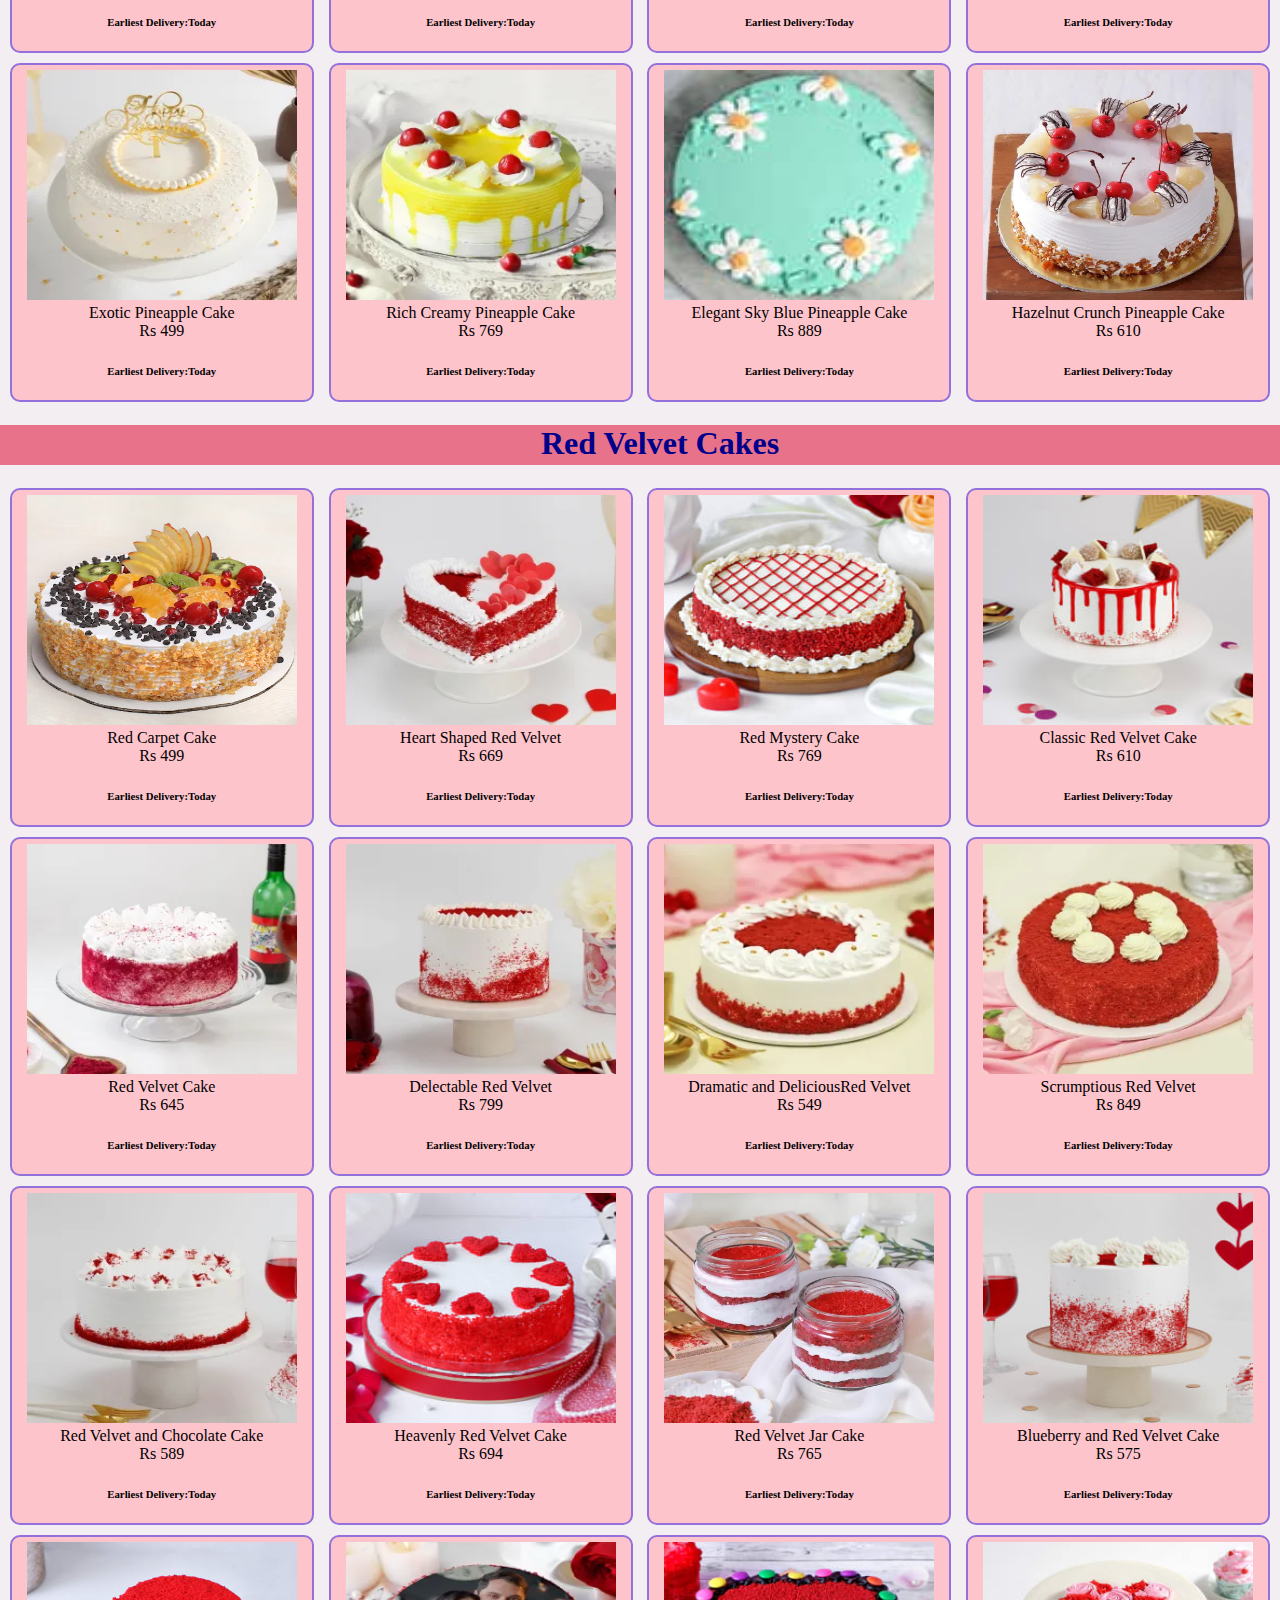
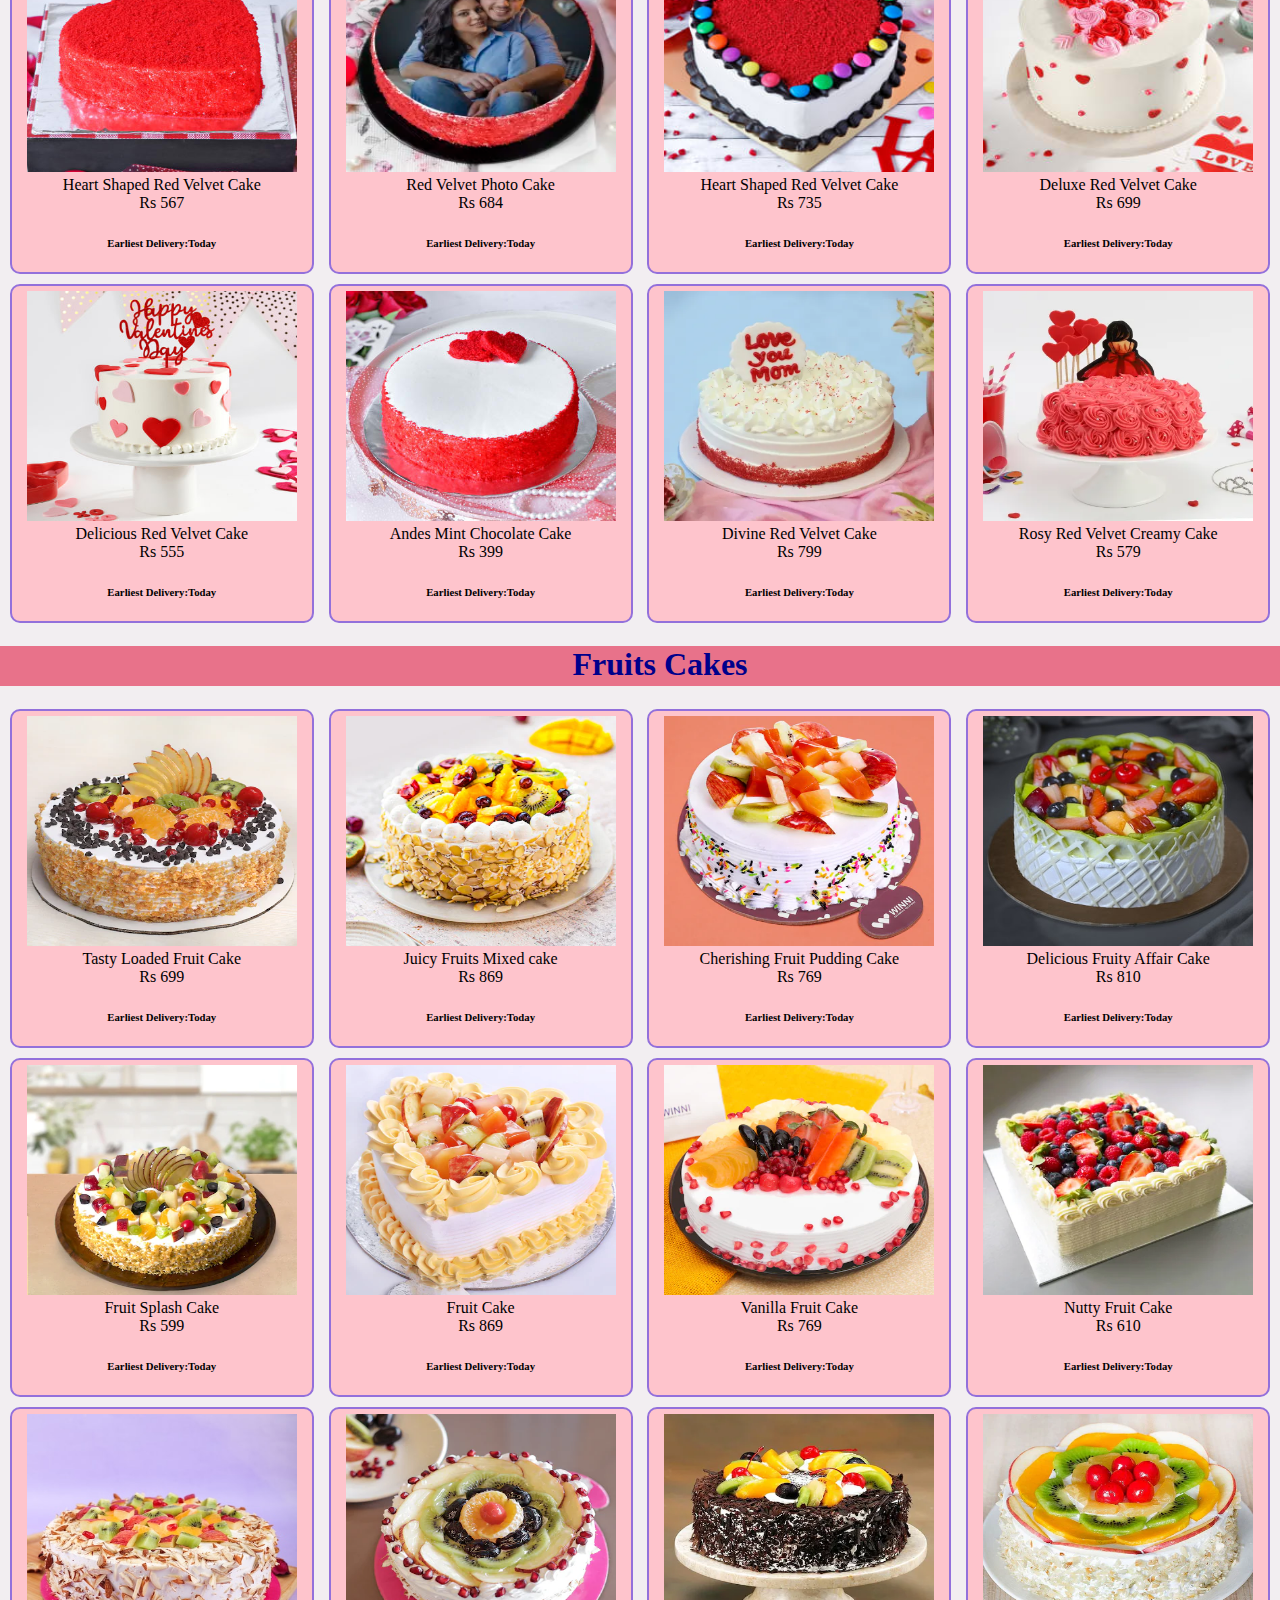
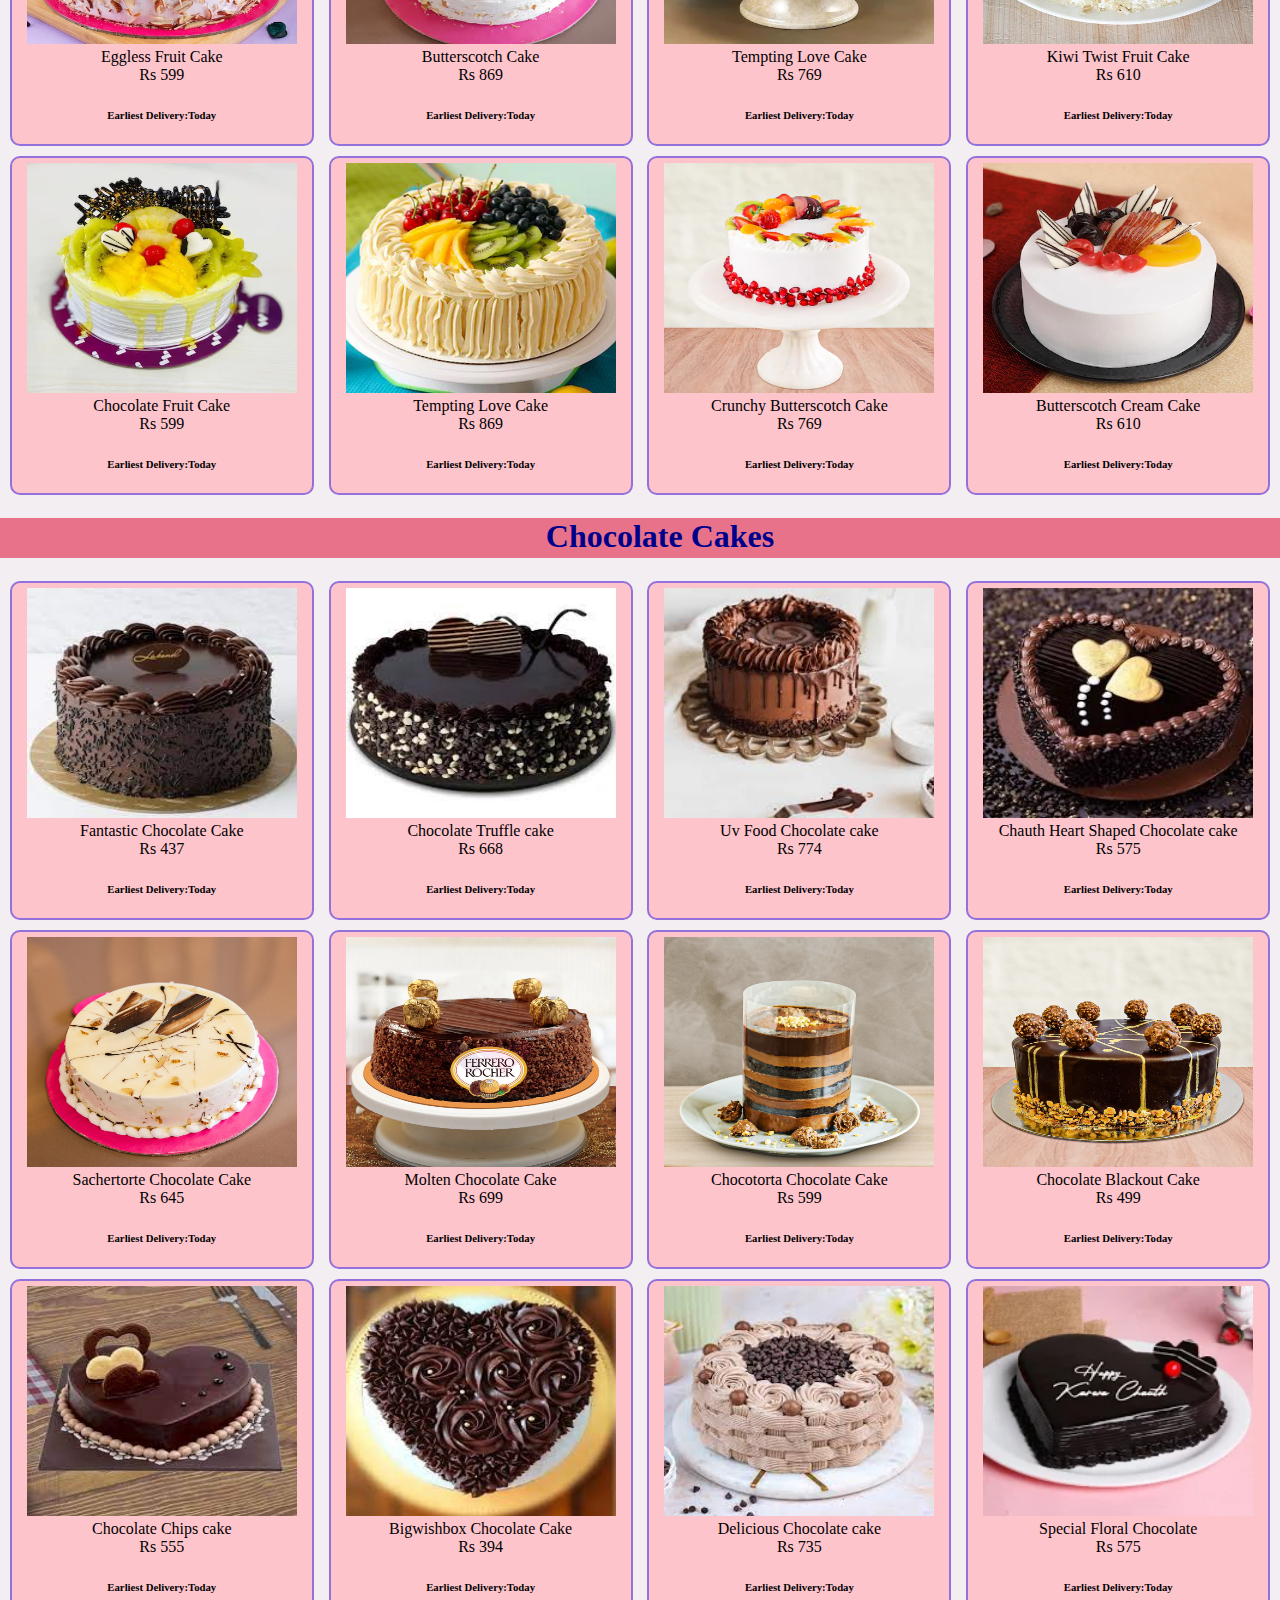
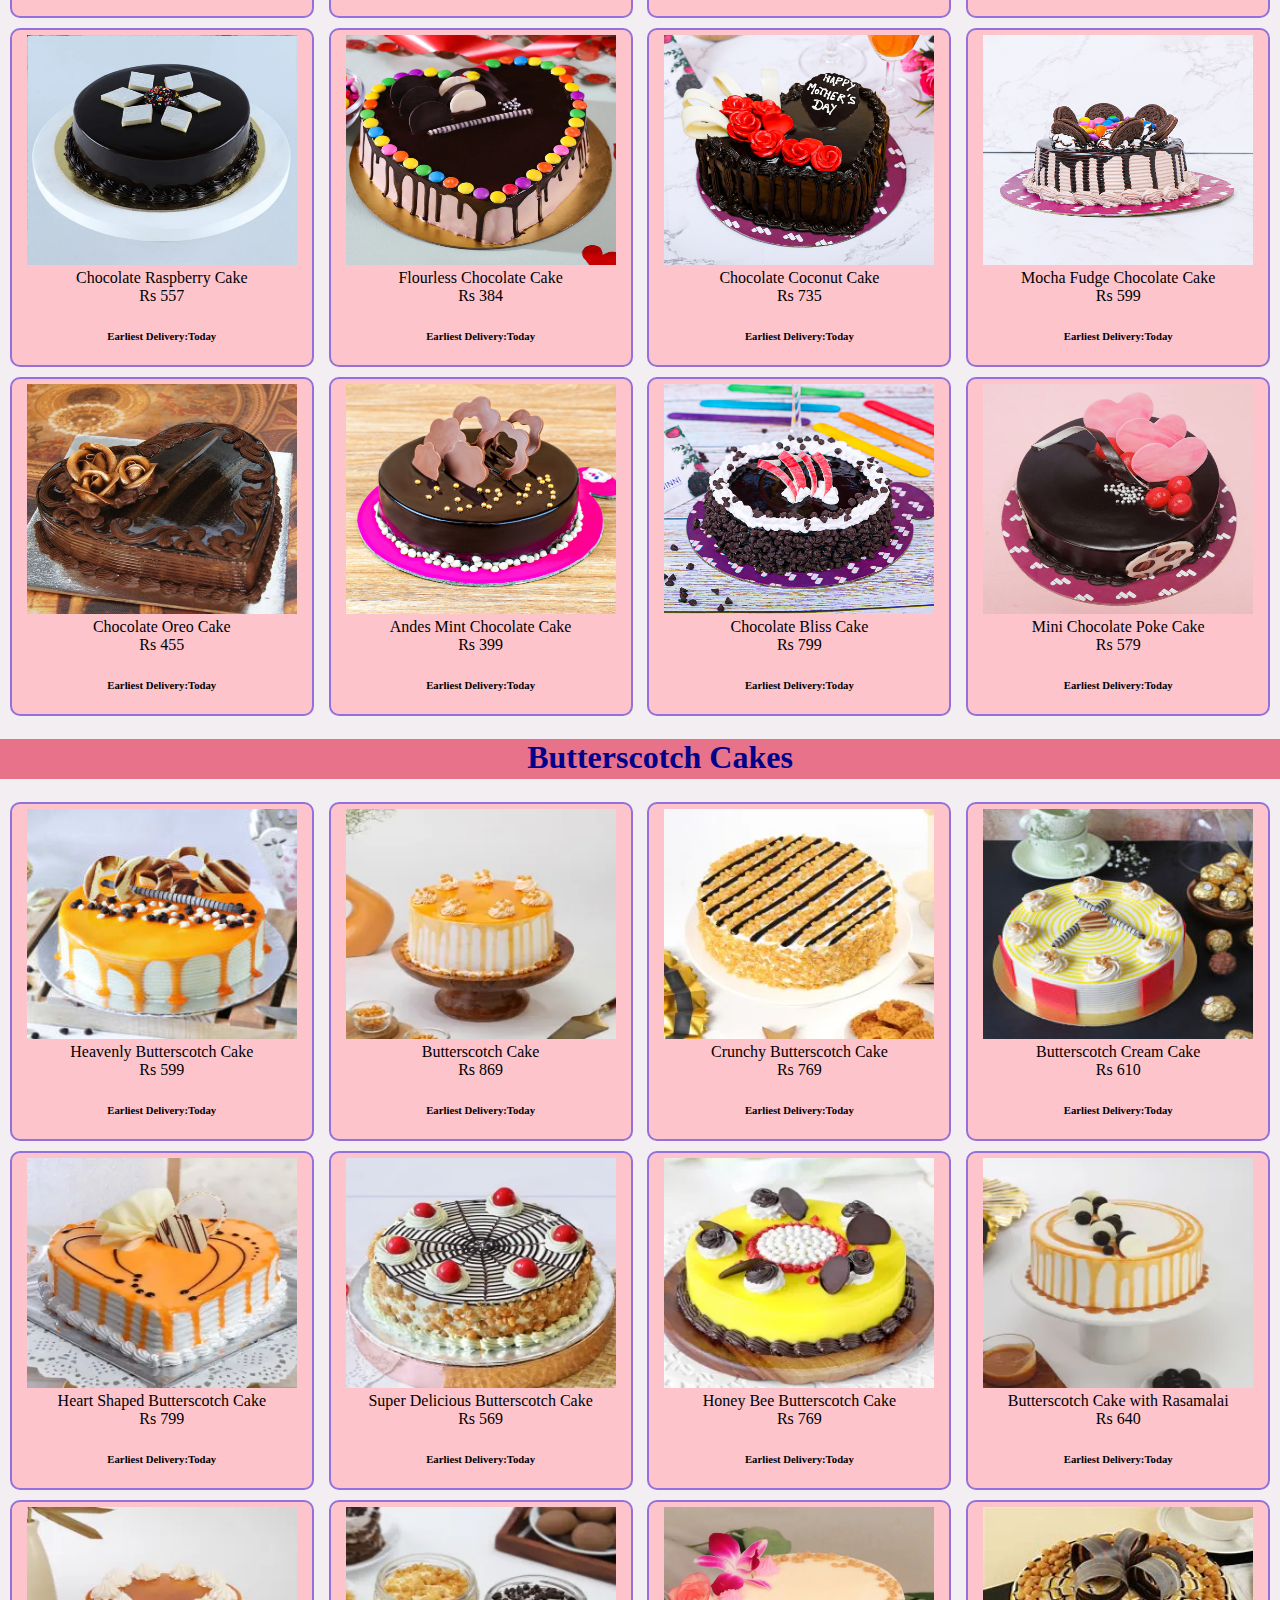
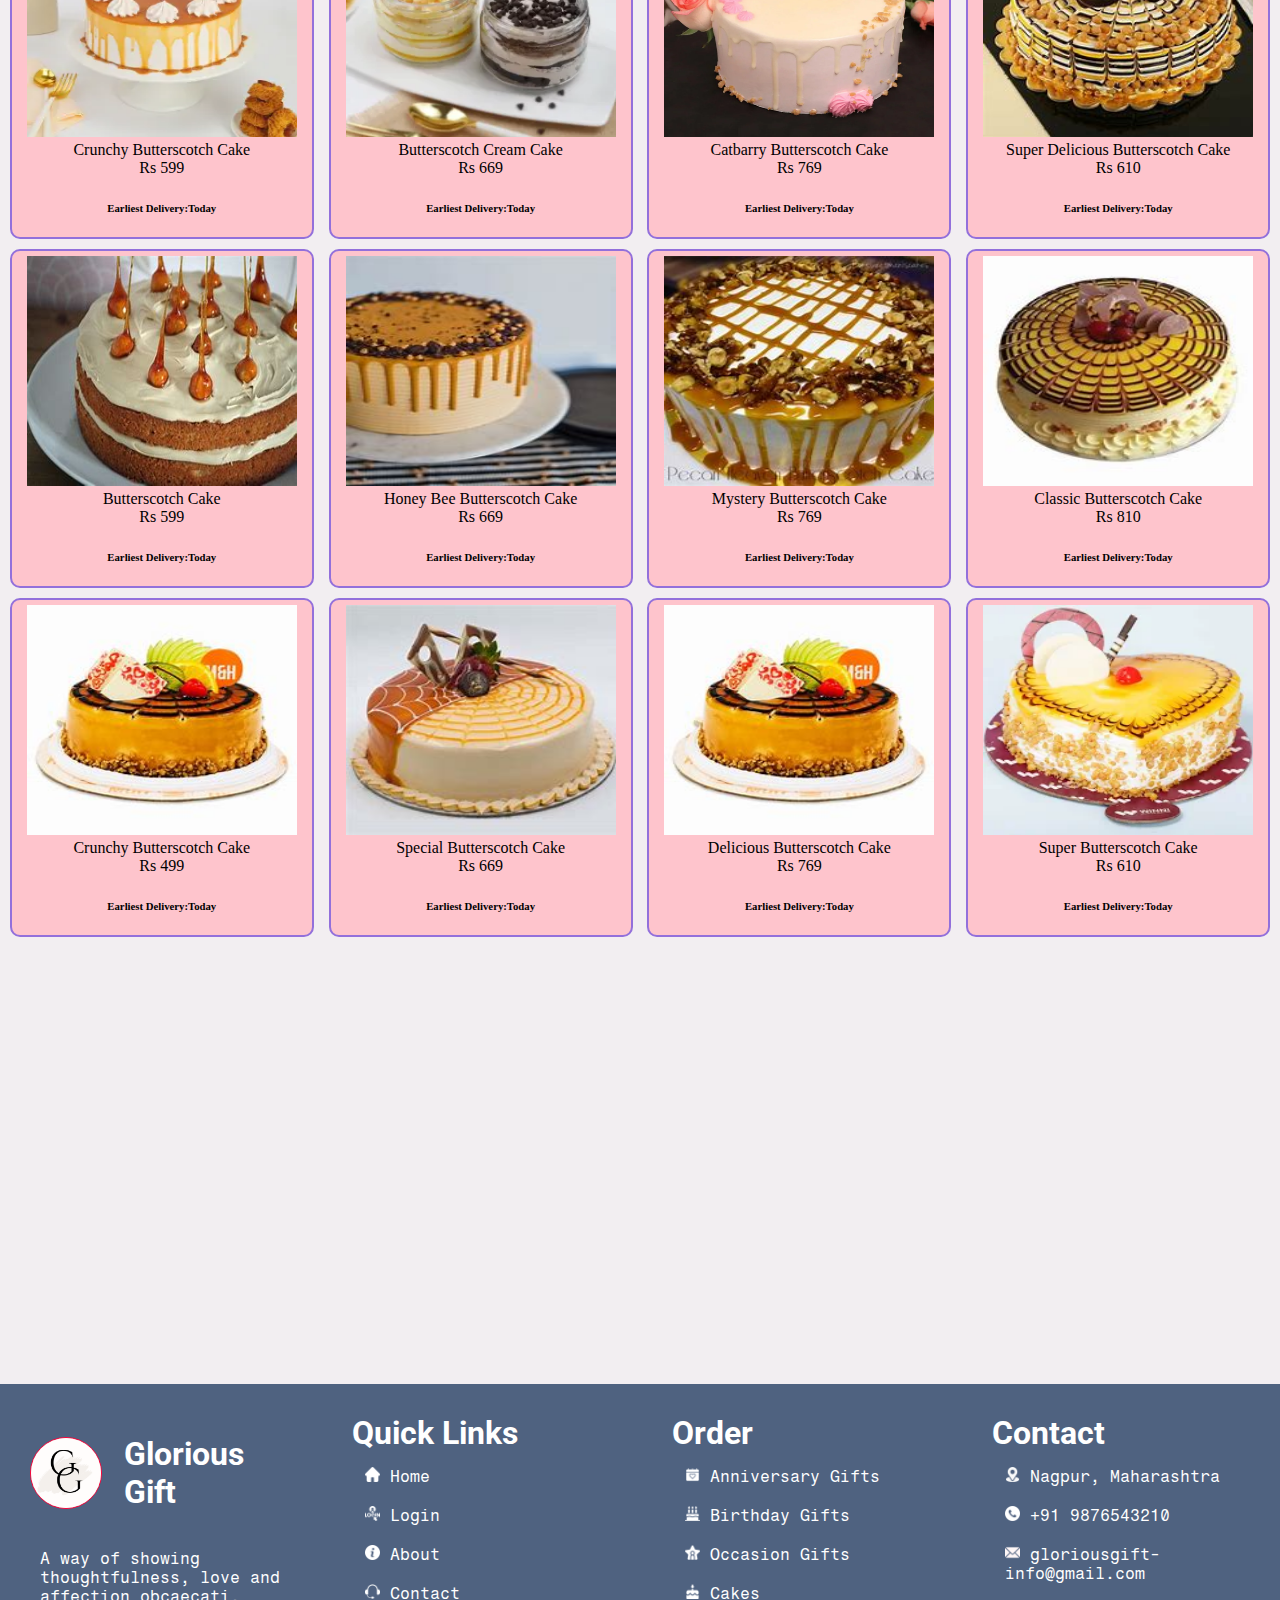
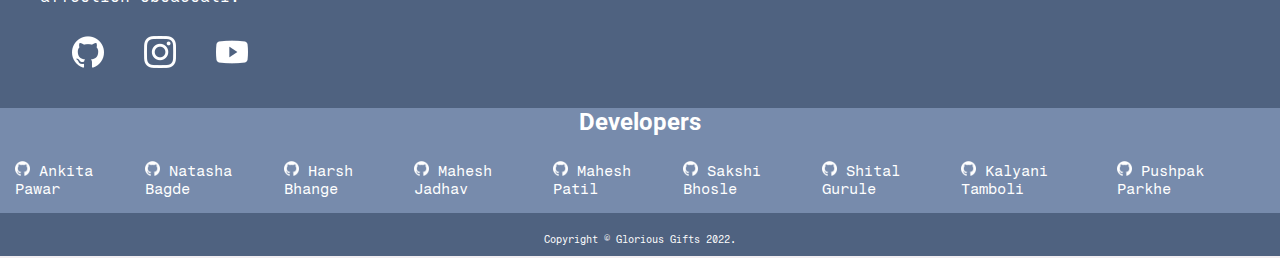
<file: pages/Cakes.html>
<!DOCTYPE html>
<html lang="en">

<head>
    <meta charset="UTF-8">
    <meta http-equiv="X-UA-Compatible" content="IE=edge">
    <meta name="viewport" content="width=device-width, initial-scale=1.0">
    <link rel="stylesheet" href="/css/footer.css">
    <link rel="stylesheet" href="/css/index.css">
    <link rel="stylesheet" href="/css/cakes.css">
    <link href="https://fonts.googleapis.com/css2?family=Bree+Serif&display=swap" rel="stylesheet">
    <title>CAKES</title>
</head>

<body>
    <nav id="navbar">


        <div id="navbar-logo">
            <img src="./../images/gg-type-logo.png" alt="GLOURIOS">
        </div>
        <h1>
            GLOURIOS GIFTS
        </h1>
        <div class="search-box">
            <form>
                <input type="text" name="search" placeholder="Search for gifts">
            </form>
        </div>
        <div class="nav-items-container">
            <a href="./../index.html" class="nav-items">Home</a></li>
            <a href="./../pages/Aboutus.html" class="nav-items">About Us</a></li>
            <a href="./../pages/login.html" class="nav-items">Log in</a></li>
        </div>
    </nav>

     <!-- CATEGORIES SECTION -->
     

     <div class="categories-container">
        <div class="categories-items-container">
            <a href="./../pages/Valentine.html" class="categories-items"> 💞Valentine's Day</a></li>
            <a href="./../pages/birthday.html" class="categories-items">🎂Birthday</a></li>
            <a href="./../pages/Anniversary.html" class="categories-items">🎀Anniversary</a></li>
            <a href="./../pages/Personalized.html" class="categories-items">🎁Personalized</a></li>
            <a href="./../pages/Cakes.html" class="categories-items">🎂Cakes</a></li>
            <a href="./../pages/Occasion.html" class="categories-items">💌Occasions</a></li>
        </div>

    </div><br><br>
    <h1 class="head">Pineapple Cakes</h1><br>
    <div class="conatiner">
        <div class="item"><img src="./../images/images/p2.webp"height="230px" width="270px"><br>Yummy Pineapple Cake<br> Rs 699<h6>Earliest Delivery:Today</h6></div>
        <div class="item"><img src="./../images/images/p3.webp"height="230px" width="270px"><br>Delicious Creamy Pineapple Cake<br> Rs 669<h6>Earliest Delivery:Today</h6></div>
        <div class="item"><img src="./../images/images/p4.webp"height="230px" width="270px"><br>Pineapple Cake with Cherry Topping<br> Rs 769<h6>Earliest Delivery:Today</h6></div>
        <div class="item"><img src="./../images/images/p5.webp"height="230px" width="270px"><br>Delicious Pineapple with Cherry Topping<br> Rs 710<h6>Earliest Delivery:Today</h6></div>
    </div>
    <div class="conatiner">
        <div class="item"><img src="./../images/images/p6.webp"height="230px" width="270px"><br>Delectable Creamy Pineapple Cake<br> Rs 799<h6>Earliest Delivery:Today</h6></div>
        <div class="item"><img src="./../images/images/p7.webp"height="230px" width="270px"><br>Pineapple Cake with Cherry Topping<br> Rs 889<h6>Earliest Delivery:Today</h6></div>
        <div class="item"><img src="./../images/images/p8.webp"height="230px" width="270px"><br>Elegant Pineapple Cake<br> Rs 569<h6>Earliest Delivery:Today</h6></div>
        <div class="item"><img src="./../images/images/p9.webp"height="230px" width="270px"><br>Gorgeous and Creamy Pineapple Cake<br> Rs 710<h6>Earliest Delivery:Today</h6></div>
    </div>
    <div class="conatiner">
        <div class="item"><img src="./../images/images/p10.webp"height="230px" width="270px"><br>Delectable Pineapple Cake<br> Rs 699<h6>Earliest Delivery:Today</h6></div>
        <div class="item"><img src="./../images/images/p11.webp"height="230px" width="270px"><br>Cherry Pineapple Cake<br> Rs 669<h6>Earliest Delivery:Today</h6></div>
        <div class="item"><img src="./../images/images/p12.webp"height="230px" width="270px"><br>Pineapple Cake with Cherry Topping<br> Rs 769<h6>Earliest Delivery:Today</h6></div>
        <div class="item"><img src="./../images/images/p13.webp"height="230px" width="270px"><br>Sunshine Pineapple Cake<br> Rs 810<h6>Earliest Delivery:Today</h6></div>
    </div>
    <div class="conatiner">
        <div class="item"><img src="./../images/images/p14.webp"height="230px" width="270px"><br>Sweet and Sour Pineapple Cake<br> Rs 599<h6>Earliest Delivery:Today</h6></div>
        <div class="item"><img src="./../images/images/p15.webp"height="230px" width="270px"><br>Classic Pineapple Cake<br> Rs 669<h6>Earliest Delivery:Today</h6></div>
        <div class="item"><img src="./../images/images/p16.jpg"height="230px" width="270px"><br>Delicious Creamy Pineapple Cake<br> Rs 769<h6>Earliest Delivery:Today</h6></div>
        <div class="item"><img src="./../images/images/p17.jpeg"height="230px" width="270px"><br>Heart Shaped Pineapple Cake<br> Rs 680<h6>Earliest Delivery:Today</h6></div>
    </div>
    <div class="conatiner">
        <div class="item"><img src="./../images/images/p18.webp"height="230px" width="270px"><br>Exotic Pineapple Cake<br> Rs 499<h6>Earliest Delivery:Today</h6></div>
        <div class="item"><img src="./../images/images/p19.webp"height="230px" width="270px"><br>Rich Creamy Pineapple Cake<br> Rs 769<h6>Earliest Delivery:Today</h6></div>
        <div class="item"><img src="./../images/images/p20.jpeg"height="230px" width="270px"><br>Elegant Sky Blue Pineapple Cake <br> Rs 889<h6>Earliest Delivery:Today</h6></div>
        <div class="item"><img src="./../images/images/p1.webp"height="230px" width="270px"><br>Hazelnut Crunch Pineapple Cake<br> Rs 610<h6>Earliest Delivery:Today</h6></div>
    </div><br>

    <h1 class="head">Red Velvet Cakes</h1><br>
    <div class="conatiner">
        <div class="item"><img src="./../images/images/a1.webp"height="230px" width="270px"><br>Red Carpet Cake<br> Rs 499<h6>Earliest Delivery:Today</h6></div>
        <div class="item"><img src="./../images/images/r2.webp"height="230px" width="270px"><br>Heart Shaped Red Velvet<br> Rs 669<h6>Earliest Delivery:Today</h6></div>
        <div class="item"><img src="./../images/images/r3.jpg"height="230px" width="270px"><br>Red Mystery Cake<br> Rs 769<h6>Earliest Delivery:Today</h6></div>
        <div class="item"><img src="./../images/images/r4.jpg"height="230px" width="270px"><br>Classic Red Velvet Cake<br> Rs 610<h6>Earliest Delivery:Today</h6></div>
    </div>
    <div class="conatiner">
      <div class="item"><img src="./../images/images/r5.webp"height="230px" width="270px"><br>Red Velvet Cake<br> Rs 645<h6>Earliest Delivery:Today</h6></div>
      <div class="item"><img src="./../images/images/r6.webp"height="230px" width="270px"><br>Delectable Red Velvet<br> Rs 799<h6>Earliest Delivery:Today</h6></div>
      <div class="item"><img src="./../images/images/r7.webp"height="230px" width="270px"><br>Dramatic and DeliciousRed Velvet<br> Rs 549<h6>Earliest Delivery:Today</h6></div>
      <div class="item"><img src="./../images/images/r9.webp"height="230px" width="270px"><br>Scrumptious Red Velvet<br> Rs 849<h6>Earliest Delivery:Today</h6></div>
    </div>
    <div class="conatiner">
        <div class="item"><img src="./../images/images/r13.webp"height="230px" width="270px"><br>Red Velvet and Chocolate Cake<br> Rs 589<h6>Earliest Delivery:Today</h6></div>
        <div class="item"><img src="./../images/images/r11.jpg"height="230px" width="270px"><br>Heavenly Red Velvet Cake<br> Rs 694<h6>Earliest Delivery:Today</h6></div>
        <div class="item"><img src="./../images/images/r12.webp"height="230px" width="270px"><br>Red Velvet Jar Cake<br> Rs 765<h6>Earliest Delivery:Today</h6></div>
        <div class="item"><img src="./../images/images/r8.jpg"height="230px" width="270px"><br>Blueberry and Red Velvet Cake<br> Rs 575<h6>Earliest Delivery:Today</h6></div>
      </div>
      <div class="conatiner">
        <div class="item"><img src="./../images/images/r10.jpg"height="230px" width="270px"><br>Heart Shaped Red Velvet Cake<br> Rs 567<h6>Earliest Delivery:Today</h6></div>
        <div class="item"><img src="./../images/images/r15.webp"height="230px" width="270px"><br>Red Velvet Photo Cake<br> Rs 684<h6>Earliest Delivery:Today</h6></div>
        <div class="item"><img src="./../images/images/r14.jpg"height="230px" width="270px"><br>Heart Shaped Red Velvet Cake<br> Rs 735<h6>Earliest Delivery:Today</h6></div>
        <div class="item"><img src="./../images/images/r16.jpg"height="230px" width="270px"><br>Deluxe Red Velvet Cake<br> Rs 699<h6>Earliest Delivery:Today</h6></div>
      </div>
      <div class="conatiner">
        <div class="item"><img src="./../images/images/r18.jpg"height="230px" width="270px"><br>Delicious Red Velvet Cake<br> Rs 555<h6>Earliest Delivery:Today</h6></div>
        <div class="item"><img src="./../images/images/r20.jpg"height="230px" width="270px"><br>Andes Mint Chocolate Cake<br> Rs 399<h6>Earliest Delivery:Today</h6></div>
        <div class="item"><img src="./../images/images/r17.webp"height="230px" width="270px"><br>Divine Red Velvet Cake<br> Rs 799<h6>Earliest Delivery:Today</h6></div>
        <div class="item"><img src="./../images/images/r19.webp"height="230px" width="270px"><br>Rosy Red Velvet Creamy Cake<br> Rs 579<h6>Earliest Delivery:Today</h6></div>
      </div><br>

      <h1 class="head">Fruits Cakes</h1><br>
      <div class="conatiner">
          <div class="item"><img src="./../images/images/a1.webp"height="230px" width="270px"><br>Tasty Loaded Fruit Cake<br> Rs 699<h6>Earliest Delivery:Today</h6></div>
          <div class="item"><img src="./../images/images/a4.webp"height="230px" width="270px"><br>Juicy Fruits Mixed cake<br> Rs 869<h6>Earliest Delivery:Today</h6></div>
          <div class="item"><img src="./../images/images/a5.webp"height="230px" width="270px"><br>Cherishing Fruit Pudding Cake<br> Rs 769<h6>Earliest Delivery:Today</h6></div>
          <div class="item"><img src="./../images/images/a2.jpeg"height="230px" width="270px"><br>Delicious Fruity Affair Cake<br> Rs 810<h6>Earliest Delivery:Today</h6></div>
      </div>
      <div class="conatiner">
          <div class="item"><img src="./../images/images/a6.webp"height="230px" width="270px"><br>Fruit Splash Cake<br> Rs 599<h6>Earliest Delivery:Today</h6></div>
          <div class="item"><img src="./../images/images/a7.webp"height="230px" width="270px"><br>Fruit Cake<br> Rs 869<h6>Earliest Delivery:Today</h6></div>
          <div class="item"><img src="./../images/images/a8.webp"height="230px" width="270px"><br>Vanilla Fruit Cake<br> Rs 769<h6>Earliest Delivery:Today</h6></div>
          <div class="item"><img src="./../images/images/a9.webp"height="230px" width="270px"><br>Nutty Fruit Cake<br> Rs 610<h6>Earliest Delivery:Today</h6></div>
      </div>
      <div class="conatiner">
          <div class="item"><img src="./../images/images/a10.jpeg"height="230px" width="270px"><br>Eggless Fruit Cake<br> Rs 599<h6>Earliest Delivery:Today</h6></div>
          <div class="item"><img src="./../images/images/a11.webp"height="230px" width="270px"><br>Butterscotch Cake<br> Rs 869<h6>Earliest Delivery:Today</h6></div>
          <div class="item"><img src="./../images/images/a12.webp"height="230px" width="270px"><br>Tempting Love Cake<br> Rs 769<h6>Earliest Delivery:Today</h6></div>
          <div class="item"><img src="./../images/images/a13.webp"height="230px" width="270px"><br>Kiwi Twist Fruit Cake<br> Rs 610<h6>Earliest Delivery:Today</h6></div>
      </div>
      <div class="conatiner">
          <div class="item"><img src="./../images/images/a14.webp"height="230px" width="270px"><br>Chocolate Fruit Cake<br> Rs 599<h6>Earliest Delivery:Today</h6></div>
          <div class="item"><img src="./../images/images/a15.webp"height="230px" width="270px"><br>Tempting Love Cake<br> Rs 869<h6>Earliest Delivery:Today</h6></div>
          <div class="item"><img src="./../images/images/a16.webp"height="230px" width="270px"><br>Crunchy Butterscotch Cake<br> Rs 769<h6>Earliest Delivery:Today</h6></div>
          <div class="item"><img src="./../images/images/a17.webp"height="230px" width="270px"><br>Butterscotch Cream Cake<br> Rs 610<h6>Earliest Delivery:Today</h6></div>
      </div><br>

      <h1 class="head">Chocolate Cakes</h1><br>
    <div class="conatiner">
        <div class="item"><img src="./../images/images/cake1.jpeg"height="230px" width="270px"><br>Fantastic Chocolate Cake<br> Rs 437<h6>Earliest Delivery:Today</h6></div>
        <div class="item"><img src="./../images/images/img 2.jpeg"height="230px" width="270px"><br>Chocolate Truffle cake<br> Rs 668<h6>Earliest Delivery:Today</h6></div>
        <div class="item"><img src="./../images/images/cake3.jpeg"height="230px" width="270px"><br>Uv Food Chocolate cake<br> Rs 774<h6>Earliest Delivery:Today</h6></div>
        <div class="item"><img src="./../images/images/cake4.jpeg"height="230px" width="270px"><br>Chauth Heart Shaped Chocolate cake<br> Rs 575<h6>Earliest Delivery:Today</h6></div>
    </div>
    <div class="conatiner">
      <div class="item"><img src="./../images/images/f3.jpeg"height="230px" width="270px"><br>Sachertorte Chocolate Cake<br> Rs 645<h6>Earliest Delivery:Today</h6></div>
      <div class="item"><img src="./../images/images/f4.webp"height="230px" width="270px"><br>Molten Chocolate Cake<br> Rs 699<h6>Earliest Delivery:Today</h6></div>
      <div class="item"><img src="./../images/images/f5.webp"height="230px" width="270px"><br>Chocotorta Chocolate Cake<br> Rs 599<h6>Earliest Delivery:Today</h6></div>
      <div class="item"><img src="./../images/images/f6.webp"height="230px" width="270px"><br>Chocolate Blackout Cake<br> Rs 499<h6>Earliest Delivery:Today</h6></div>
    </div>
    <div class="conatiner">
        <div class="item"><img src="./../images/images/cake5.jpeg"height="230px" width="270px"><br>Chocolate Chips cake<br> Rs 555<h6>Earliest Delivery:Today</h6></div>
        <div class="item"><img src="./../images/images/cake7.jpeg"height="230px" width="270px"><br>Bigwishbox Chocolate Cake<br> Rs 394<h6>Earliest Delivery:Today</h6></div>
        <div class="item"><img src="./../images/images/cake6.jpeg"height="230px" width="270px"><br>Delicious Chocolate cake<br> Rs 735<h6>Earliest Delivery:Today</h6></div>
        <div class="item"><img src="./../images/images/cake.webp"height="230px" width="270px"><br>Special Floral Chocolate<br> Rs 575<h6>Earliest Delivery:Today</h6></div>
      </div>
      <div class="conatiner">
        <div class="item"><img src="./../images/images/f8.webp"height="230px" width="270px"><br>Chocolate Raspberry Cake<br> Rs 557<h6>Earliest Delivery:Today</h6></div>
        <div class="item"><img src="./../images/images/f2.webp"height="230px" width="270px"><br>Flourless Chocolate Cake<br> Rs 384<h6>Earliest Delivery:Today</h6></div>
        <div class="item"><img src="./../images/images/f10.jpeg"height="230px" width="270px"><br>Chocolate Coconut Cake<br> Rs 735<h6>Earliest Delivery:Today</h6></div>
        <div class="item"><img src="./../images/images/f7.jpeg"height="230px" width="270px"><br>Mocha Fudge Chocolate Cake<br> Rs 599<h6>Earliest Delivery:Today</h6></div>
      </div>
      <div class="conatiner">
        <div class="item"><img src="./../images/images/f11.jpeg"height="230px" width="270px"><br>Chocolate Oreo Cake<br> Rs 455<h6>Earliest Delivery:Today</h6></div>
        <div class="item"><img src="./../images/images/f12.jpeg"height="230px" width="270px"><br>Andes Mint Chocolate Cake<br> Rs 399<h6>Earliest Delivery:Today</h6></div>
        <div class="item"><img src="./../images/images/f13.webp"height="230px" width="270px"><br>Chocolate Bliss Cake<br> Rs 799<h6>Earliest Delivery:Today</h6></div>
        <div class="item"><img src="./../images/images/f14.webp"height="230px" width="270px"><br>Mini Chocolate Poke Cake<br> Rs 579<h6>Earliest Delivery:Today</h6></div>
      </div><br>

      <h1 class="head">Butterscotch Cakes</h1><br>
    <div class="conatiner">
        <div class="item"><img src="./../images/images/b1.jpg"height="230px" width="270px"><br>Heavenly Butterscotch Cake<br> Rs 599<h6>Earliest Delivery:Today</h6></div>
        <div class="item"><img src="./../images/images/b2.webp"height="230px" width="270px"><br>Butterscotch Cake<br> Rs 869<h6>Earliest Delivery:Today</h6></div>
        <div class="item"><img src="./../images/images/b3.webp"height="230px" width="270px"><br>Crunchy Butterscotch Cake<br> Rs 769<h6>Earliest Delivery:Today</h6></div>
        <div class="item"><img src="./../images/images/b4.jpg"height="230px" width="270px"><br>Butterscotch Cream Cake<br> Rs 610<h6>Earliest Delivery:Today</h6></div>
    </div>
    <div class="conatiner">
        <div class="item"><img src="./../images/images/b5.webp"height="230px" width="270px"><br>Heart Shaped Butterscotch Cake<br> Rs 799<h6>Earliest Delivery:Today</h6></div>
        <div class="item"><img src="./../images/images/b6.webp"height="230px" width="270px"><br>Super Delicious Butterscotch Cake<br> Rs 569<h6>Earliest Delivery:Today</h6></div>
        <div class="item"><img src="./../images/images/b7.webp"height="230px" width="270px"><br>Honey Bee Butterscotch Cake<br> Rs 769<h6>Earliest Delivery:Today</h6></div>
        <div class="item"><img src="./../images/images/b8.webp"height="230px" width="270px"><br>Butterscotch Cake with Rasamalai<br> Rs 640<h6>Earliest Delivery:Today</h6></div>
    </div>
    <div class="conatiner">
        <div class="item"><img src="./../images/images/b9.webp"height="230px" width="270px"><br>Crunchy Butterscotch Cake<br> Rs 599<h6>Earliest Delivery:Today</h6></div>
        <div class="item"><img src="./../images/images/b10.webp"height="230px" width="270px"><br>Butterscotch Cream Cake<br> Rs 669<h6>Earliest Delivery:Today</h6></div>
        <div class="item"><img src="./../images/images/b12.webp"height="230px" width="270px"><br>Catbarry Butterscotch Cake <br> Rs 769<h6>Earliest Delivery:Today</h6></div>
        <div class="item"><img src="./../images/images/b13.jpeg"height="230px" width="270px"><br>Super Delicious Butterscotch Cake<br> Rs 610<h6>Earliest Delivery:Today</h6></div>
    </div>
    <div class="conatiner">
        <div class="item"><img src="./../images/images/b14.jpeg"height="230px" width="270px"><br>Butterscotch Cake<br> Rs 599<h6>Earliest Delivery:Today</h6></div>
        <div class="item"><img src="./../images/images/b15.jpeg"height="230px" width="270px"><br>Honey Bee Butterscotch Cake<br> Rs 669<h6>Earliest Delivery:Today</h6></div>
        <div class="item"><img src="./../images/images/b16.jpeg"height="230px" width="270px"><br>Mystery Butterscotch Cake<br> Rs 769<h6>Earliest Delivery:Today</h6></div>
        <div class="item"><img src="./../images/images/b17.jpeg"height="230px" width="270px"><br>Classic Butterscotch Cake<br> Rs 810<h6>Earliest Delivery:Today</h6></div>
    </div>
    <div class="conatiner">
        <div class="item"><img src="./../images/images/b18.jpeg"height="230px" width="270px"><br>Crunchy Butterscotch Cake<br> Rs 499<h6>Earliest Delivery:Today</h6></div>
        <div class="item"><img src="./../images/images/b19.jpeg"height="230px" width="270px"><br>Special Butterscotch Cake<br> Rs 669<h6>Earliest Delivery:Today</h6></div>
        <div class="item"><img src="./../images/images/b20.jpeg"height="230px" width="270px"><br>Delicious Butterscotch Cake<br> Rs 769<h6>Earliest Delivery:Today</h6></div>
        <div class="item"><img src="./../images/images/b11.webp"height="230px" width="270px"><br>Super Butterscotch Cake<br> Rs 610<h6>Earliest Delivery:Today</h6></div>
    </div>



    <br><br><br><br><br><br><br><br><br><br><br><br><br><br><br><br><br><br><br><br>
    <br><br><br><br>

    <!-- FOOTER SECTION -->


    <footer>
        <div class="footer-container-main">
            <div class="row">
                <div class="footer-containers">
                    <div class="foorte-logo-container">
                        <img src="./../images/gg-type-logo.png" alt="gg-type-logo" class="footer-logo">
                        <h1 class="footer-h1">Glorious Gift</h1>
                        
                    </div>
                    
                    <p class="footer-p"> A way of showing thoughtfulness, love and affection
                        obcaecati.</p>
                        <div class="media-section-container">
                            <img src="/images/footer-img/github-logo.png" alt="" class="media-section-img">
                            <img src="/images/footer-img/instagram (1).png" alt="" class="media-section-img">
                            <img src="/images/footer-img/youtube (2).png" alt="" class="media-section-img">
                        </div>
                </div>
                <div class="footer-containers">
                    <ul class="footer-ul">
                        <h1 class="footer-h1">Quick Links</h1>
                        <li class="footer-li"><a href="./../index.html" class="footer-a"><img src="./../images/footer-img/home.png" alt=""class="footer-link-img">Home</a></li>
                        <li class="footer-li"><a href="./login.html" class="footer-a"><img src="./../images/footer-img/login.png" alt=""class="footer-link-img">Login</a></li>
                        <li class="footer-li"><a href="./Aboutus.html" class="footer-a"><img src="./../images/footer-img/information-button.png" alt=""class="footer-link-img">About</a></li>
                        <li class="footer-li"><a href="#" class="footer-a"><img src="./../images/footer-img/support.png" alt=""class="footer-link-img">Contact</a></li>
                    </ul>
                </div>
            
                <div class="footer-containers">
                    <ul class="footer-ul">
                        <h1 class="footer-h1">Order</h1>
                        <li class="footer-li"><a href="./Anniversary.html" class="footer-a"><img src="./../images/footer-img/anniversary.png" alt=""class="footer-link-img">Anniversary Gifts</a></li>
                        <li class="footer-li"><a href="./birthday.html" class="footer-a"><img src="./../images/footer-img/birthday-cake.png" alt=""class="footer-link-img">Birthday Gifts</a></li>
                        <li class="footer-li"><a href="./Occasion.html" class="footer-a"><img src="./../images/footer-img/star.png" alt=""class="footer-link-img">Occasion Gifts</a></li>
                        <li class="footer-li"><a href="./Cakes.html" class="footer-a"><img src="./../images/footer-img/cake.png" alt=""class="footer-link-img">Cakes</a></li>
                    </ul>
                </div>
                <div class="footer-containers">
                    <ul class="footer-ul">
                        <h1 class="footer-h1">Contact</h1>
                        <li class="footer-li"><a href="#" class="footer-a"><img src="./../images/footer-img/location (1).png" alt=""class="footer-link-img">Nagpur, Maharashtra</a> </li>
                        <li class="footer-li"> <a href="#" class="footer-a"><img src="./../images/footer-img/phone-call (2).png" alt=""class="footer-link-img">+91 9876543210</a></li>
                        <li class="footer-li"><a href="#" class="footer-a"><img src="./../images/footer-img/email (3).png" alt=""class="footer-link-img">gloriousgift-info@gmail.com</a></li>
                    </ul>
                </div>
           </div>
        </div>
<h2 class="contributer-head-title">Developers</h2>
        <div class="contributors-link-container-main">
            
            <div class="contributor-link-containers">             
                <a href="https://github.com/ankitapawar0608" class="contributer-link">
                    <img src="/images/footer-img/github-logo.png" alt="" class="contributor-link-ghthub-logo">
                    Ankita Pawar
                </a>
            </div>
            <div class="contributer-link-containers">
                <a href="https://github.com/bagdenatasha2001" class="contributer-link"><img src="/images/footer-img/github-logo.png" alt="" class="contributor-link-ghthub-logo">
                Natasha Bagde
                </a>
                
            </div>
            <div class="contributer-link-containers">
                <a href="https://github.com/harshbhange0" class="contributer-link"><img src="/images/footer-img/github-logo.png" alt="" class="contributor-link-ghthub-logo">
                Harsh Bhange
                </a>
                
            </div>
            <div class="contributer-link-containers">
                <a href="https://github.com/Maheshjadhav3329" class="contributer-link"><img src="/images/footer-img/github-logo.png" alt="" class="contributor-link-ghthub-logo">
                Mahesh Jadhav
            </a>
                
            </div>
            <div class="contributer-link-containers">
                <a href="https://github.com/mbpatil29" class="contributer-link"><img src="/images/footer-img/github-logo.png" alt="" class="contributor-link-ghthub-logo">
                Mahesh Patil
                </a>
                
            </div>
            <div class="contributer-link-containers">
                <a href="https://github.com/Sakibhosale" class="contributer-link"><img src="/images/footer-img/github-logo.png" alt="" class="contributor-link-ghthub-logo">
                Sakshi Bhosle
                </a>
                
            </div>
            <div class="contributer-link-containers">
                <a href="https://github.com/shitalgurule" class="contributer-link"><img src="/images/footer-img/github-logo.png" alt="" class="contributor-link-ghthub-logo">
                Shital Gurule
                </a>
                
            </div>
            <div class="contributer-link-containers">
                <a href="https://github.com/KalyaniTamboli" class="contributer-link"><img src="/images/footer-img/github-logo.png" alt="" class="contributor-link-ghthub-logo">
               Kalyani Tamboli
                </a>
                
            </div>
            <div class="contributer-link-containers">
                <a href="https://github.com/Pushpakparkhe" class="contributer-link"><img src="/images/footer-img/github-logo.png" alt="" class="contributor-link-ghthub-logo">
                Pushpak Parkhe
                </a>
                
            </div>
        </div>


        <div class="copyrigh-sction">
            Copyright © Glorious Gifts 2022.
        </div>
    </footer>

</body>

</html>
</file>
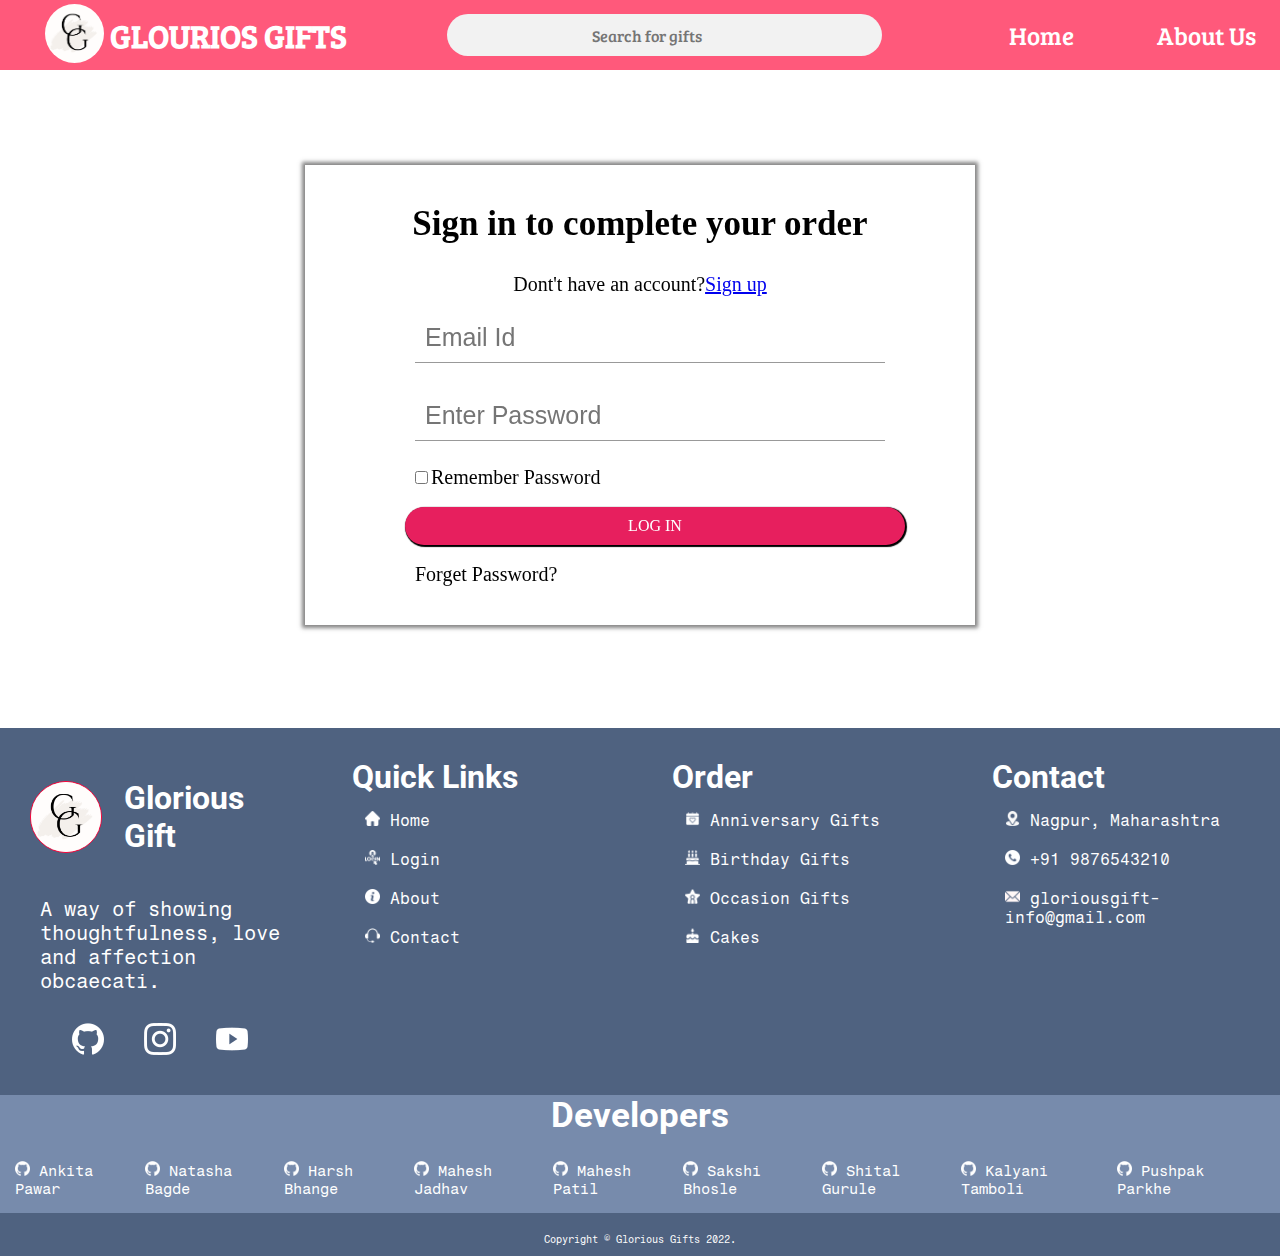
<file: pages/login.html>
<!DOCTYPE html>
<html lang="en">

<head>

    <title>Login</title>
    <link rel="stylesheet" href="./../css/login.css">
    <link rel="stylesheet" href="./../css/index.css">
    <link rel="stylesheet" href="./../css/footer.css"> 
    <link href="https://fonts.googleapis.com/css2?family=Bree+Serif&display=swap" rel="stylesheet">   
    <title>Login</title>
</head>

<body>

    <nav id="navbar">


        <div id="navbar-logo">
            <img src="./../images/gg-type-logo.png" alt="GLOURIOS">
        </div>
        <h1>
            GLOURIOS GIFTS
        </h1>
        <div class="search-box">
            <form>
                <input type="text" name="search" placeholder="Search for gifts">
            </form>
        </div>
        <div class="nav-items-container">
            <a href="./../index.html" class="nav-items">Home</a></li>
            <a href="./../pages/Aboutus.html" class="nav-items">About Us</a></li>
            <a href="./../pages/login.html" class="nav-items">Log in</a></li>
        </div>
    </nav>

    <div id='login-form'>
        <div class="form-box">
          <h2 align="center">Sign in to complete your order</h2>
          <p align="center">Dont't have an account?<a href='signup.html'>Sign up</a></p>
              <form id='login' class='input-group-login'>
                  <!-- <label for="ipname">Email Id*</label> -->
                  <br>
                  <input type='text'class='input-field'placeholder='Email Id' required >
                  <br>
                  <!-- <label for="ipname">Password*</label> -->
                  <br>
                  <input type='password'class='input-field'placeholder='Enter Password' required>
              
                  <input type='checkbox'class='check-box' value="Remember Password"><span>Remember Password</span>
                 <br><br>
                  <button type='submit'class='submit-btn'>Log in</button>
                  <a id="login-forget-password" href='#'>Forget Password?</a>
              </form>
        </div>
    </div>
  </div>
    


  <footer>
    <div class="footer-container-main">
        <div class="row">
            <div class="footer-containers">
                <div class="foorte-logo-container">
                    <img src="./../images/gg-type-logo.png" alt="gg-type-logo" class="footer-logo">
                    <h1 class="footer-h1">Glorious Gift</h1>
                    
                </div>
                
                <p class="footer-p"> A way of showing thoughtfulness, love and affection
                    obcaecati.</p>
                    <div class="media-section-container">
                        <img src="/images/footer-img/github-logo.png" alt="" class="media-section-img">
                        <img src="/images/footer-img/instagram (1).png" alt="" class="media-section-img">
                        <img src="/images/footer-img/youtube (2).png" alt="" class="media-section-img">
                    </div>
            </div>
            <div class="footer-containers">
                <ul class="footer-ul">
                    <h1 class="footer-h1">Quick Links</h1>
                    <li class="footer-li"><a href="./../index.html" class="footer-a"><img src="./../images/footer-img/home.png" alt=""class="footer-link-img">Home</a></li>
                    <li class="footer-li"><a href="./login.html" class="footer-a"><img src="./../images/footer-img/login.png" alt=""class="footer-link-img">Login</a></li>
                    <li class="footer-li"><a href="./Aboutus.html" class="footer-a"><img src="./../images/footer-img/information-button.png" alt=""class="footer-link-img">About</a></li>
                    <li class="footer-li"><a href="#" class="footer-a"><img src="./../images/footer-img/support.png" alt=""class="footer-link-img">Contact</a></li>
                </ul>
            </div>
        
            <div class="footer-containers">
                <ul class="footer-ul">
                    <h1 class="footer-h1">Order</h1>
                    <li class="footer-li"><a href="./Anniversary.html" class="footer-a"><img src="./../images/footer-img/anniversary.png" alt=""class="footer-link-img">Anniversary Gifts</a></li>
                    <li class="footer-li"><a href="./birthday.html" class="footer-a"><img src="./../images/footer-img/birthday-cake.png" alt=""class="footer-link-img">Birthday Gifts</a></li>
                    <li class="footer-li"><a href="./Occasion.html" class="footer-a"><img src="./../images/footer-img/star.png" alt=""class="footer-link-img">Occasion Gifts</a></li>
                    <li class="footer-li"><a href="./Cakes.html" class="footer-a"><img src="./../images/footer-img/cake.png" alt=""class="footer-link-img">Cakes</a></li>
                </ul>
            </div>
            <div class="footer-containers">
                <ul class="footer-ul">
                    <h1 class="footer-h1">Contact</h1>
                    <li class="footer-li"><a href="#" class="footer-a"><img src="./../images/footer-img/location (1).png" alt=""class="footer-link-img">Nagpur, Maharashtra</a> </li>
                    <li class="footer-li"> <a href="#" class="footer-a"><img src="./../images/footer-img/phone-call (2).png" alt=""class="footer-link-img">+91 9876543210</a></li>
                    <li class="footer-li"><a href="#" class="footer-a"><img src="./../images/footer-img/email (3).png" alt=""class="footer-link-img">gloriousgift-info@gmail.com</a></li>
                </ul>
            </div>
       </div>
    </div>
<h2 class="contributer-head-title">Developers</h2>
    <div class="contributors-link-container-main">
        
        <div class="contributor-link-containers">             
            <a href="https://github.com/ankitapawar0608" class="contributer-link">
                <img src="/images/footer-img/github-logo.png" alt="" class="contributor-link-ghthub-logo">
                Ankita Pawar
            </a>
        </div>
        <div class="contributer-link-containers">
            <a href="https://github.com/bagdenatasha2001" class="contributer-link"><img src="/images/footer-img/github-logo.png" alt="" class="contributor-link-ghthub-logo">
            Natasha Bagde
            </a>
            
        </div>
        <div class="contributer-link-containers">
            <a href="https://github.com/harshbhange0" class="contributer-link"><img src="/images/footer-img/github-logo.png" alt="" class="contributor-link-ghthub-logo">
            Harsh Bhange
            </a>
            
        </div>
        <div class="contributer-link-containers">
            <a href="https://github.com/Maheshjadhav3329" class="contributer-link"><img src="/images/footer-img/github-logo.png" alt="" class="contributor-link-ghthub-logo">
            Mahesh Jadhav
        </a>
            
        </div>
        <div class="contributer-link-containers">
            <a href="https://github.com/mbpatil29" class="contributer-link"><img src="/images/footer-img/github-logo.png" alt="" class="contributor-link-ghthub-logo">
            Mahesh Patil
            </a>
            
        </div>
        <div class="contributer-link-containers">
            <a href="https://github.com/Sakibhosale" class="contributer-link"><img src="/images/footer-img/github-logo.png" alt="" class="contributor-link-ghthub-logo">
            Sakshi Bhosle
            </a>
            
        </div>
        <div class="contributer-link-containers">
            <a href="https://github.com/shitalgurule" class="contributer-link"><img src="/images/footer-img/github-logo.png" alt="" class="contributor-link-ghthub-logo">
            Shital Gurule
            </a>
            
        </div>
        <div class="contributer-link-containers">
            <a href="https://github.com/KalyaniTamboli" class="contributer-link"><img src="/images/footer-img/github-logo.png" alt="" class="contributor-link-ghthub-logo">
           Kalyani Tamboli
            </a>
            
        </div>
        <div class="contributer-link-containers">
            <a href="https://github.com/Pushpakparkhe" class="contributer-link"><img src="/images/footer-img/github-logo.png" alt="" class="contributor-link-ghthub-logo">
            Pushpak Parkhe
            </a>
            
        </div>
    </div>


    <div class="copyrigh-sction">
        Copyright © Glorious Gifts 2022.
    </div>
</footer>

</body>

</html>
</file>
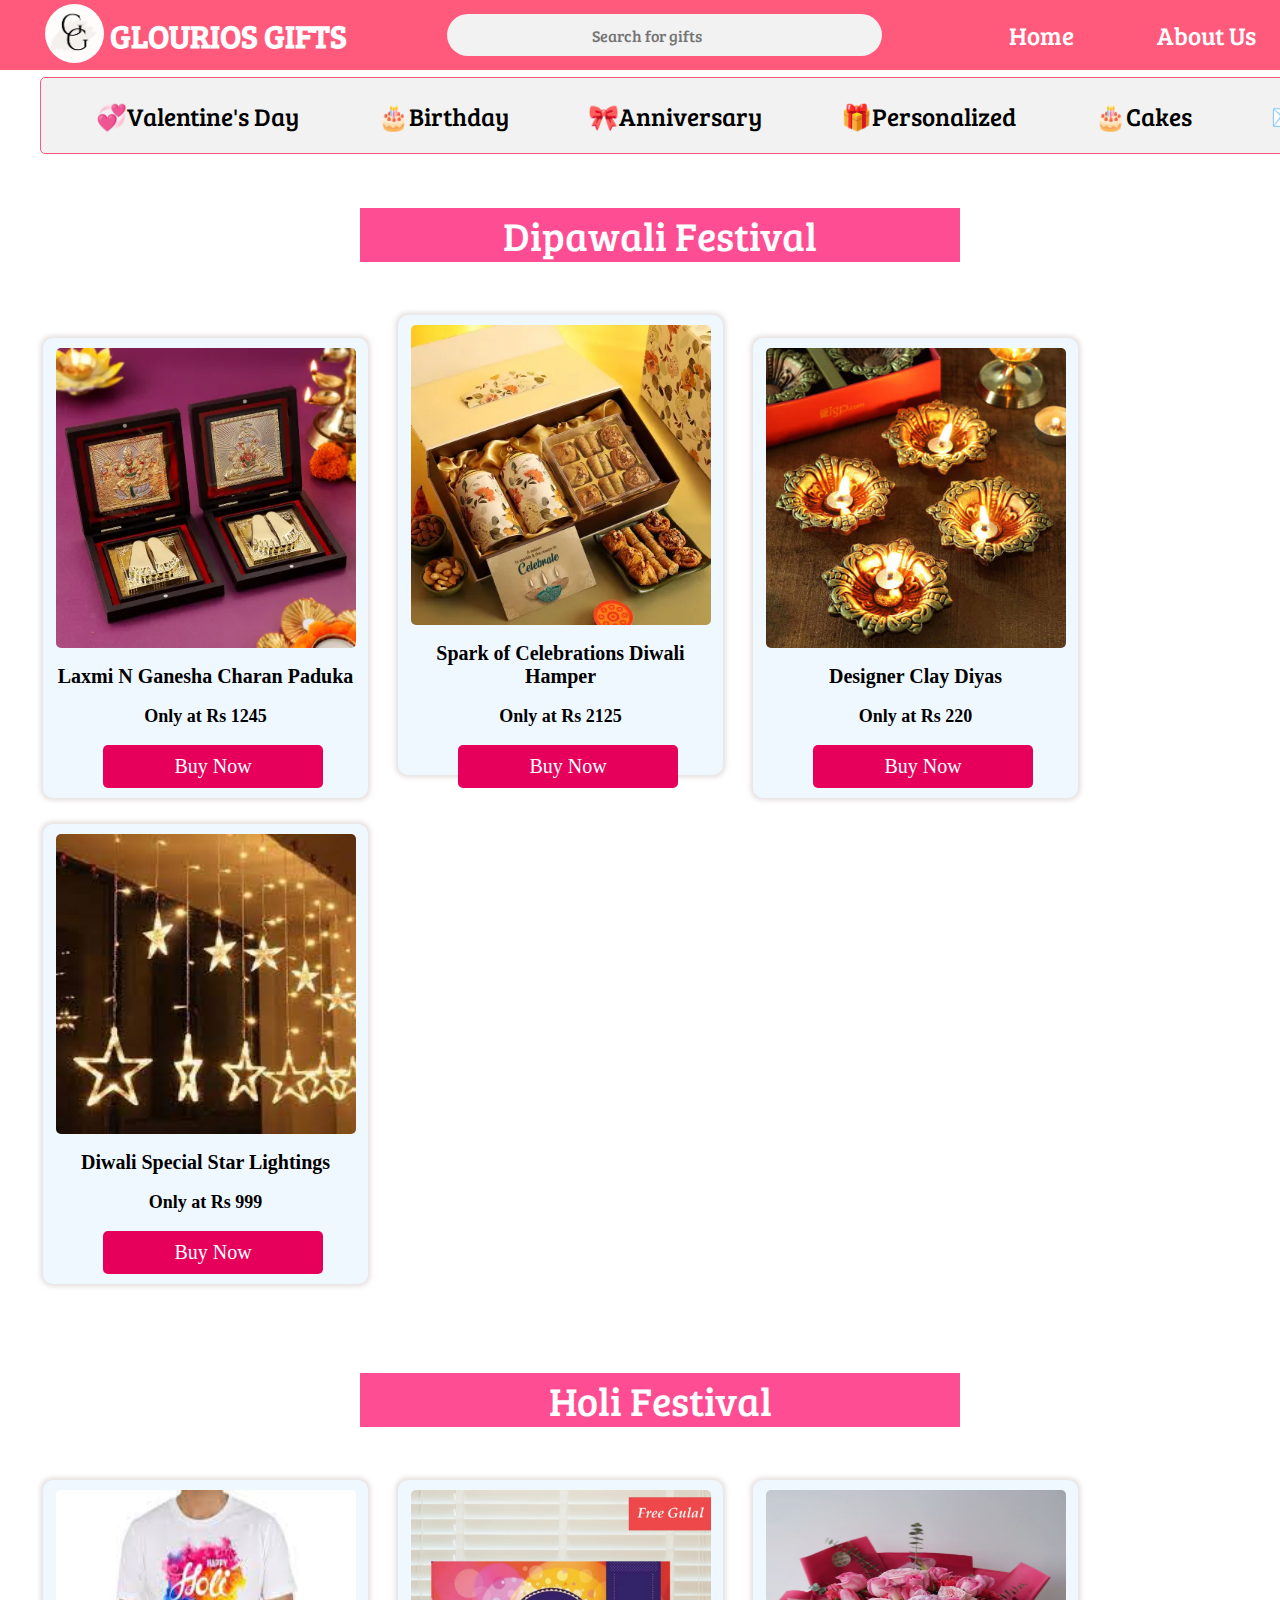
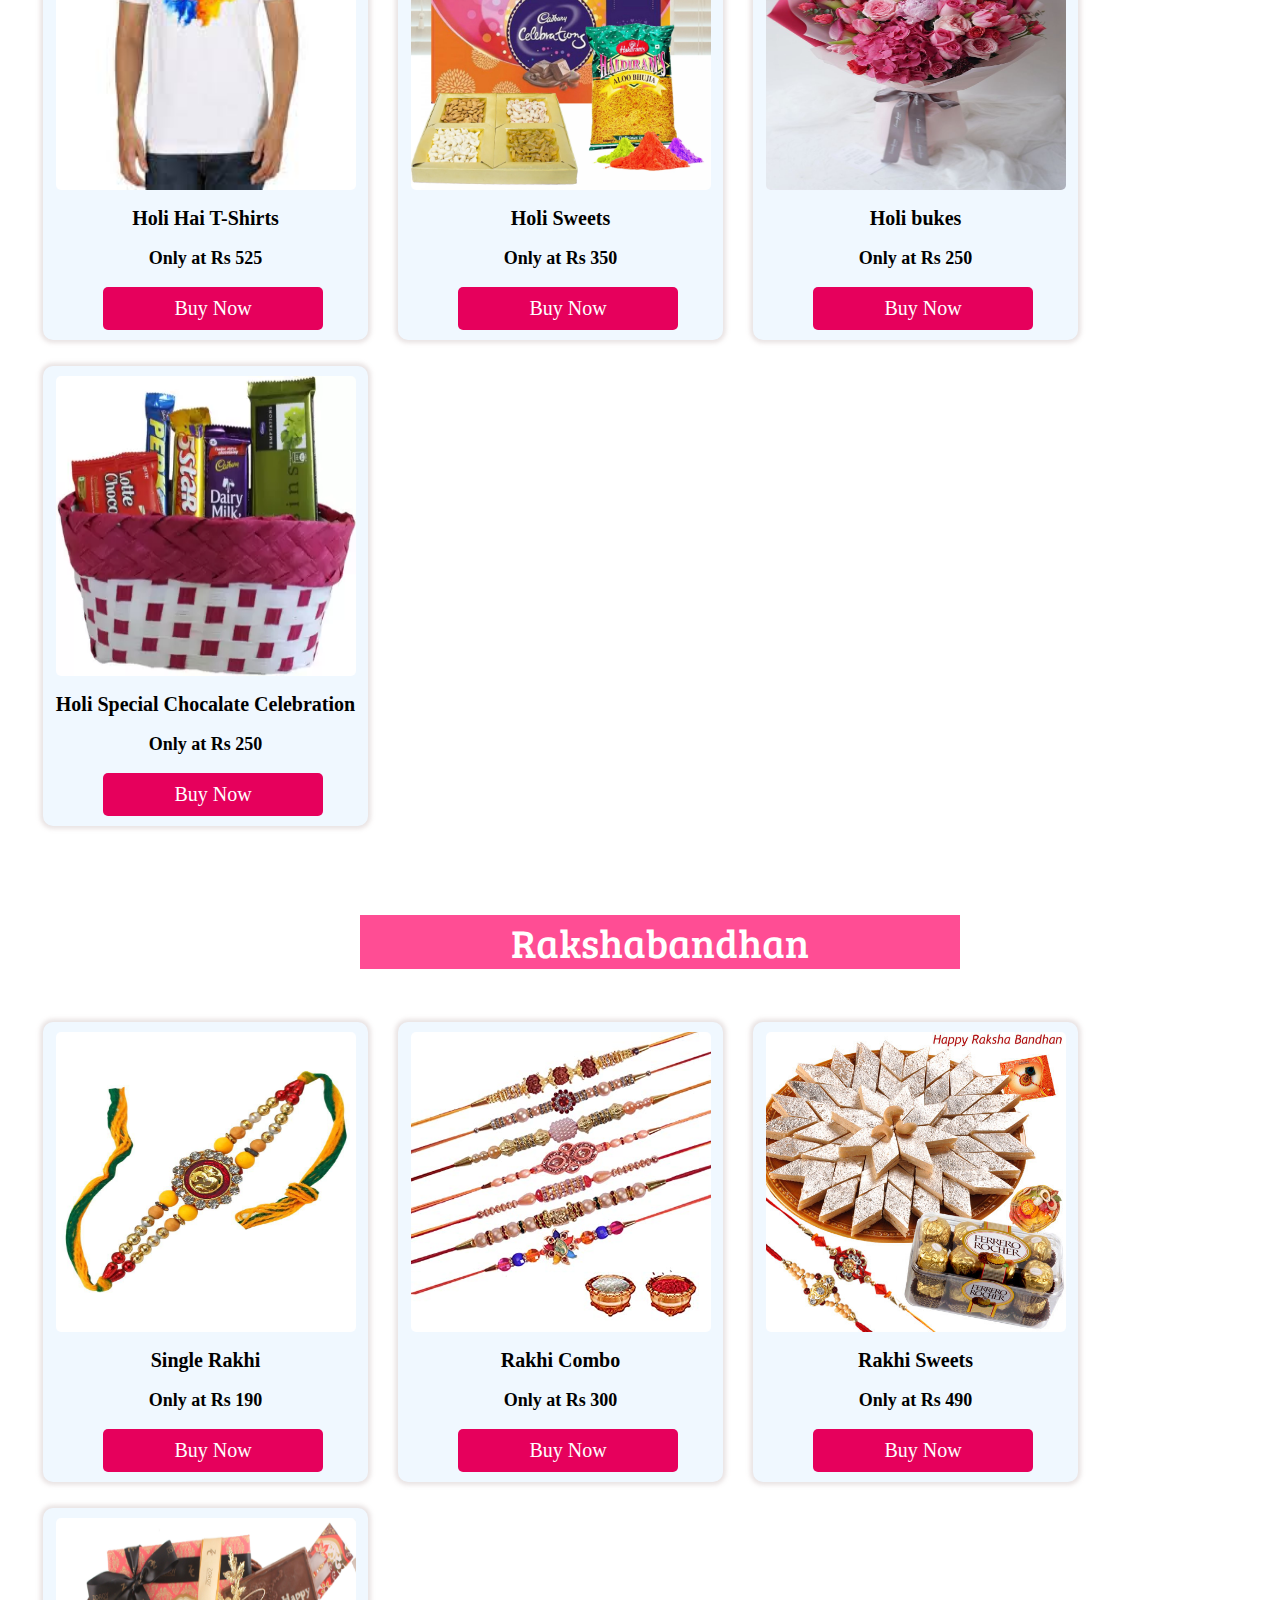
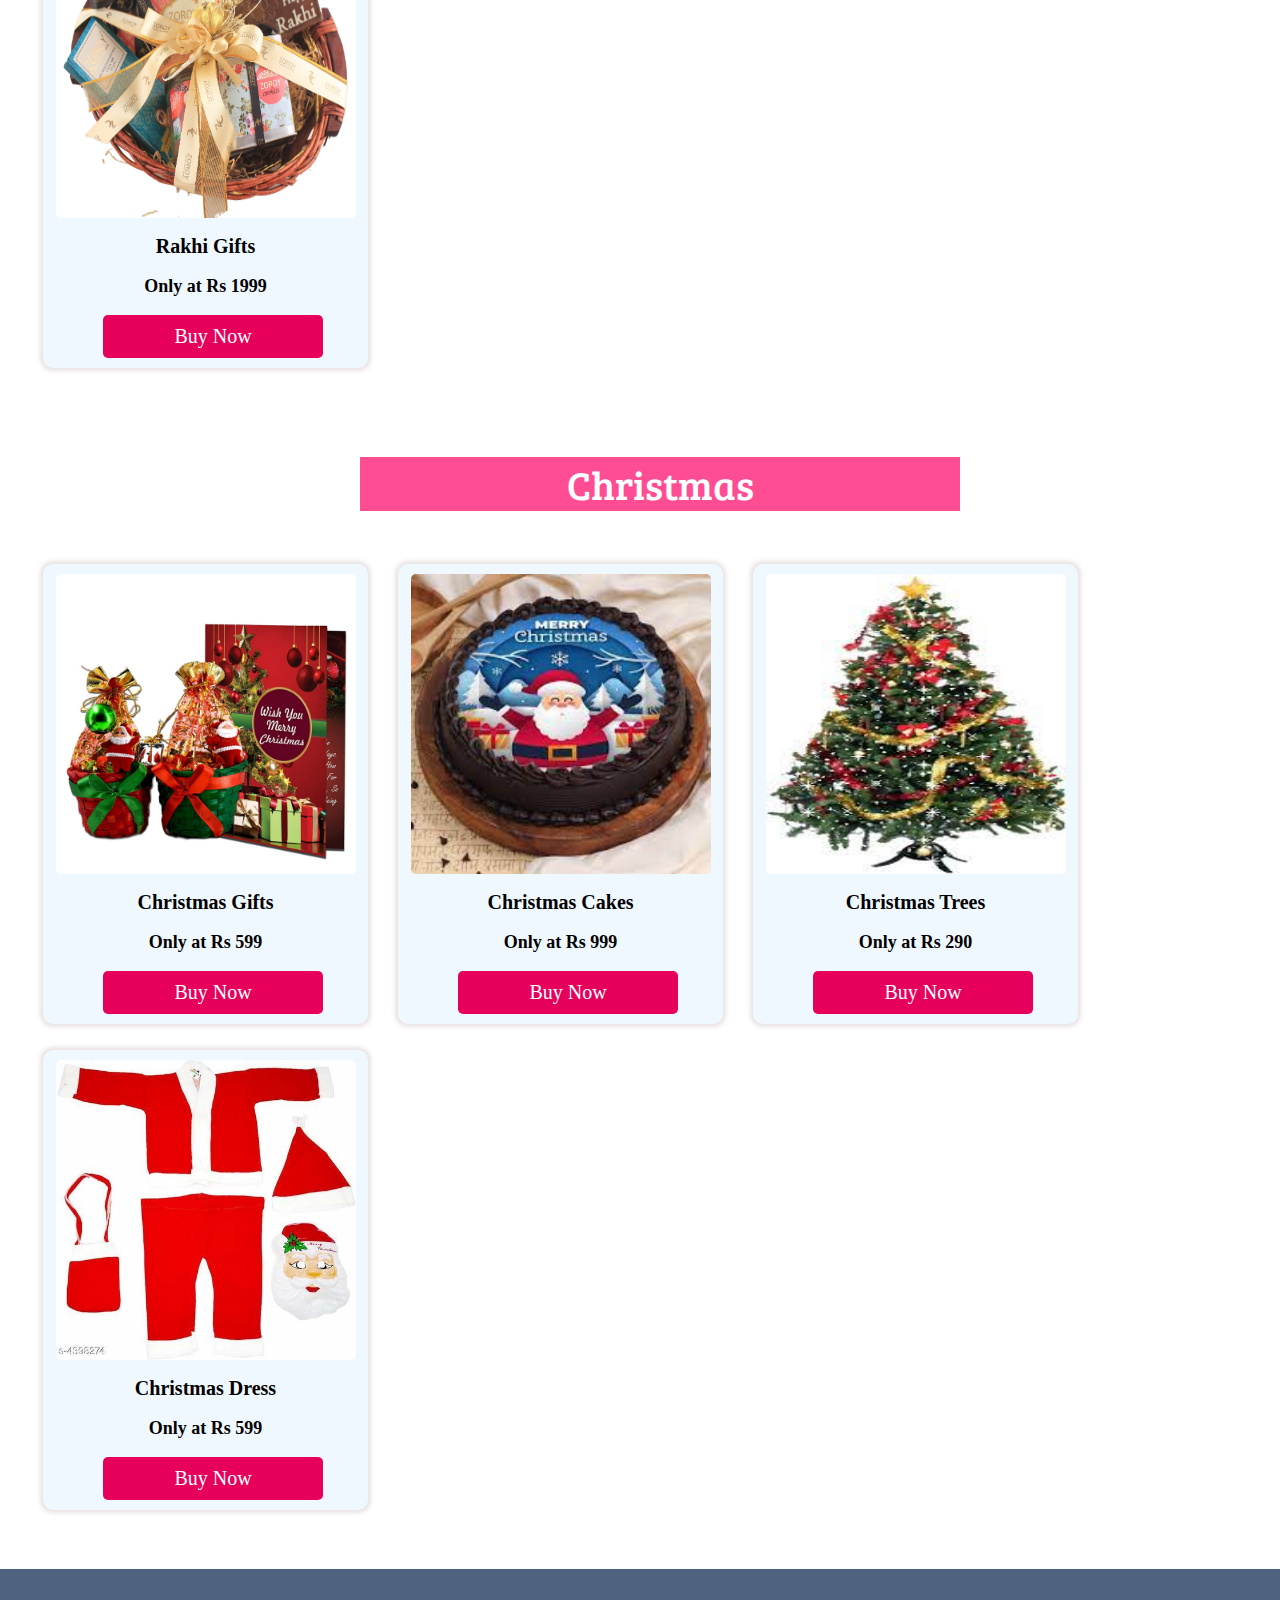
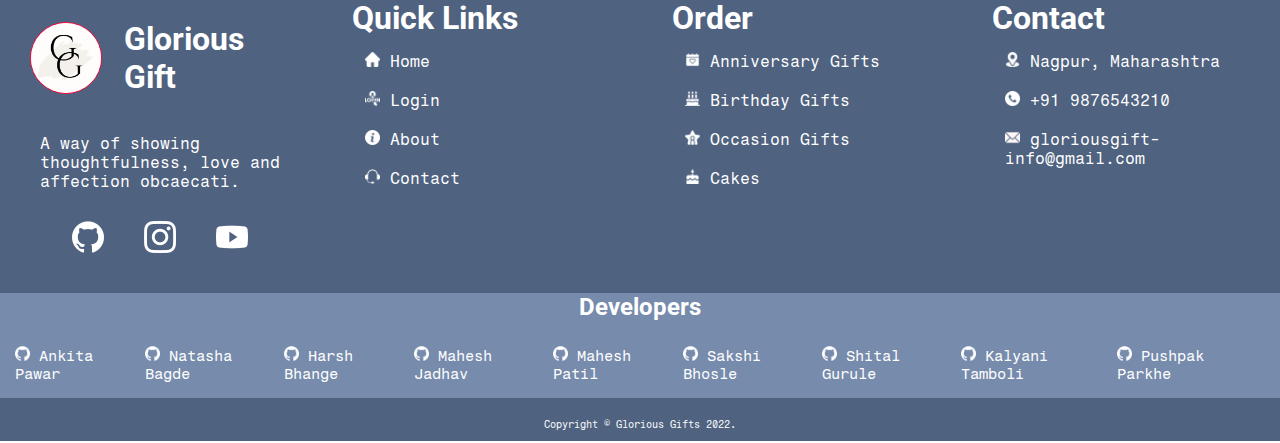
<file: pages/Occasion.html>
<!DOCTYPE html>
<html lang="en">

<head>
    <meta charset="UTF-8">
    <meta http-equiv="X-UA-Compatible" content="IE=edge">
    <meta name="viewport" content="width=device-width, initial-scale=1.0">
    <link rel="stylesheet" href="./../css/footer.css">
    <link rel="stylesheet" href="./../css/index.css">
    <link rel="stylesheet" href="./../css/occasions.css">
    <link rel="stylesheet" href="./../css/personalized.css">
    <link href="https://fonts.googleapis.com/css2?family=Bree+Serif&display=swap" rel="stylesheet">
    <title>OCCASIONS</title>

</head>

<body>
    <nav id="navbar">


        <div id="navbar-logo">
            <img src="./../images/gg-type-logo.png" alt="GLOURIOS">
        </div>
        <h1>
            GLOURIOS GIFTS
        </h1>
        <div class="search-box">
            <form>
                <input type="text" name="search" placeholder="Search for gifts">
            </form>
        </div>
        <div class="nav-items-container">
            <a href="./../index.html" class="nav-items">Home</a></li>
            <a href="./../pages/Aboutus.html" class="nav-items">About Us</a></li>
            <a href="./../pages/login.html" class="nav-items">Log in</a></li>
        </div>
    </nav>

     <!-- CATEGORIES SECTION -->

     <div class="categories-container">
        <div class="categories-items-container">
            <a href="./../pages/Valentine.html" class="categories-items"> 💞Valentine's Day</a></li>
            <a href="./../pages/birthday.html" class="categories-items">🎂Birthday</a></li>
            <a href="./../pages/Anniversary.html" class="categories-items">🎀Anniversary</a></li>
            <a href="./../pages/Personalized.html" class="categories-items">🎁Personalized</a></li>
            <a href="./../pages/Cakes.html" class="categories-items">🎂Cakes</a></li>
            <a href="./../pages/Occasion.html" class="categories-items">💌Occasions</a></li>
        </div>

    </div>

    
 

 

<div class="Personalized-Gift-heading-container">
    <p class="heading">Dipawali Festival</p>
</div>
    <div class="container-holder">

        <div class="Personalized-Gift-container">
           <img src="./../images/ocasion img/diwali1.jfif" class="Occasionc-img">
            <h2 class="gift-title">Laxmi N Ganesha Charan Paduka</h2>
            <h3 class="gift-price">Only at Rs 1245</h3>
            <a href="" class="button"> Buy Now</a>

        </div>

        <div class="Personalized-Gift-container">
           <img src="./../images/ocasion img/diwali2.jpg" class="Occasionc-img">
            <h2 class="gift-title"> Spark of Celebrations Diwali Hamper
            </h2>
            <h3 class="gift-price"> Only at Rs 2125 </h3>
            <a href="" class="button"> Buy Now</a>
        </div>

        <div class="Personalized-Gift-container">

            <img src="./../images/ocasion img/diwali3.jpg" class="Occasionc-img">
            <h2 class="gift-title">Designer Clay Diyas</h2>
            <h3 class="gift-price"> Only at Rs 220 </h3>
            <a href="" class="button"> Buy Now</a>
        </div>

        <div class="Personalized-Gift-container">
            <img src="./../images/ocasion img/diwali4.jfif" class="Occasionc-img">
            <h2 class="gift-title">Diwali Special Star Lightings</h2>
            <h3 class="gift-price">Only at Rs 999 </h3>
            <a href="" class="button"> Buy Now</a>
        </div>

       
        <br><br><br>

    </div>

     
    <div class="Personalized-Gift-heading-container">
        <p class="heading">Holi Festival</p>
    </div>
        <div class="container-holder">
    
            <div class="Personalized-Gift-container">
                <img src="./../images/ocasion img/download.jfif"" class="Occasionc-img">
                <h2 class="gift-title">Holi Hai T-Shirts</h2>
                <h3 class="gift-price">Only at Rs 525</h3>
                <a href="" class="button"> Buy Now</a>
    
            </div>
    
            <div class="Personalized-Gift-container">
                <img src="./../images/ocasion img/holi2.webp" class="Occasionc-img">
                <h2 class="gift-title"> Holi Sweets</h2>
                <h3 class="gift-price"> Only at Rs 350 </h3>
                <a href="" class="button"> Buy Now</a>
            </div>
    
            <div class="Personalized-Gift-container">
    
                <img src="./../images/ocasion img/holi3.jpg" class="Occasionc-img">
                <h2 class="gift-title">Holi bukes</h2>
                <h3 class="gift-price"> Only at Rs 250 </h3>
                <a href="" class="button"> Buy Now</a>
            </div>
    
            <div class="Personalized-Gift-container">
                <img src="./../images/ocasion img/holi4.webp" class="Occasionc-img">
                <h2 class="gift-title">Holi Special Chocalate Celebration</h2>
                <h3 class="gift-price">Only at Rs 250 </h3>
                <a href="" class="button"> Buy Now</a>
            </div>
    
           
            <br><br><br>
    
        </div>

 
 <div class="Personalized-Gift-heading-container">
    <p class="heading">Rakshabandhan</p>
</div>
    <div class="container-holder">

        <div class="Personalized-Gift-container">
            <img src="./../images/ocasion img/rakhi1.jpg" class="Occasionc-img">
            <h2 class="gift-title">Single Rakhi</h2>
            <h3 class="gift-price">Only at Rs 190</h3>
            <a href="" class="button"> Buy Now</a>

        </div>

        <div class="Personalized-Gift-container">
            <img src="./../images/ocasion img/rakhi 2.jpg" class="Occasionc-img">
            <h2 class="gift-title"> Rakhi Combo</h2>
            <h3 class="gift-price"> Only at Rs 300 </h3>
            <a href="" class="button"> Buy Now</a>
        </div>

        <div class="Personalized-Gift-container">

            <img src="./../images/ocasion img/rakhi3.jpg" class="Occasionc-img">
            <h2 class="gift-title">Rakhi Sweets</h2>
            <h3 class="gift-price"> Only at Rs 490 </h3>
            <a href="" class="button"> Buy Now</a>
        </div>

        <div class="Personalized-Gift-container">
            <img src="./../images/ocasion img/rakhi4.jpg" class="Occasionc-img">
            <h2 class="gift-title">Rakhi Gifts</h2>
            <h3 class="gift-price">Only at Rs 1999 </h3>
            <a href="" class="button"> Buy Now</a>
        </div>

       
        <br><br><br>

    </div>

     

 <div class="Personalized-Gift-heading-container">
    <p class="heading">Christmas</p>
</div>
    <div class="container-holder">

        <div class="Personalized-Gift-container">
            <img src="./../images/ocasion img/chirismas1.jpg" class="Occasionc-img">
            <h2 class="gift-title">Christmas Gifts</h2>
            <h3 class="gift-price">Only at Rs 599</h3>
            <a href="" class="button"> Buy Now</a>

        </div>

        <div class="Personalized-Gift-container">
            <img src="./../images/ocasion img/chrismas2.jfif" class="Occasionc-img">
            <h2 class="gift-title"> Christmas Cakes</h2>
            <h3 class="gift-price"> Only at Rs 999 </h3>
            <a href="" class="button"> Buy Now</a>
        </div>

        <div class="Personalized-Gift-container">

            <img src="./../images/ocasion img/chrismas3.jfif" class="Occasionc-img">
            <h2 class="gift-title">Christmas Trees</h2>
            <h3 class="gift-price"> Only at Rs 290 </h3>
            <a href="" class="button"> Buy Now</a>
        </div>

        <div class="Personalized-Gift-container">
            <img src="./../images/ocasion img/chrismas4.jpg" class="Occasionc-img">
            <h2 class="gift-title">Christmas Dress</h2>
            <h3 class="gift-price">Only at Rs 599 </h3>
            <a href="" class="button"> Buy Now</a>
        </div>

       
        <br><br><br>

    </div>
   

   












    <!-- <br><br><br><br><br><br><br><br><br><br><br><br><br><br><br><br><br><br><br><br> -->
    <!-- <br><br><br><br><br><br><br><br><br><br><br><br><br><br><br><br><br><br><br><br> -->

    <!-- FOOTER SECTION -->


    <footer>
        <div class="footer-container-main">
            <div class="row">
                <div class="footer-containers">
                    <div class="foorte-logo-container">
                        <img src="./../images/gg-type-logo.png" alt="gg-type-logo" class="footer-logo">
                        <h1 class="footer-h1">Glorious Gift</h1>
                        
                    </div>
                    
                    <p class="footer-p"> A way of showing thoughtfulness, love and affection
                        obcaecati.</p>
                        <div class="media-section-container">
                            <img src="/images/footer-img/github-logo.png" alt="" class="media-section-img">
                            <img src="/images/footer-img/instagram (1).png" alt="" class="media-section-img">
                            <img src="/images/footer-img/youtube (2).png" alt="" class="media-section-img">
                        </div>
                </div>
                <div class="footer-containers">
                    <ul class="footer-ul">
                        <h1 class="footer-h1">Quick Links</h1>
                        <li class="footer-li"><a href="./../index.html" class="footer-a"><img src="./../images/footer-img/home.png" alt=""class="footer-link-img">Home</a></li>
                        <li class="footer-li"><a href="./login.html" class="footer-a"><img src="./../images/footer-img/login.png" alt=""class="footer-link-img">Login</a></li>
                        <li class="footer-li"><a href="./Aboutus.html" class="footer-a"><img src="./../images/footer-img/information-button.png" alt=""class="footer-link-img">About</a></li>
                        <li class="footer-li"><a href="#" class="footer-a"><img src="./../images/footer-img/support.png" alt=""class="footer-link-img">Contact</a></li>
                    </ul>
                </div>
            
                <div class="footer-containers">
                    <ul class="footer-ul">
                        <h1 class="footer-h1">Order</h1>
                        <li class="footer-li"><a href="./Anniversary.html" class="footer-a"><img src="./../images/footer-img/anniversary.png" alt=""class="footer-link-img">Anniversary Gifts</a></li>
                        <li class="footer-li"><a href="./birthday.html" class="footer-a"><img src="./../images/footer-img/birthday-cake.png" alt=""class="footer-link-img">Birthday Gifts</a></li>
                        <li class="footer-li"><a href="./Occasion.html" class="footer-a"><img src="./../images/footer-img/star.png" alt=""class="footer-link-img">Occasion Gifts</a></li>
                        <li class="footer-li"><a href="./Cakes.html" class="footer-a"><img src="./../images/footer-img/cake.png" alt=""class="footer-link-img">Cakes</a></li>
                    </ul>
                </div>
                <div class="footer-containers">
                    <ul class="footer-ul">
                        <h1 class="footer-h1">Contact</h1>
                        <li class="footer-li"><a href="#" class="footer-a"><img src="./../images/footer-img/location (1).png" alt=""class="footer-link-img">Nagpur, Maharashtra</a> </li>
                        <li class="footer-li"> <a href="#" class="footer-a"><img src="./../images/footer-img/phone-call (2).png" alt=""class="footer-link-img">+91 9876543210</a></li>
                        <li class="footer-li"><a href="#" class="footer-a"><img src="./../images/footer-img/email (3).png" alt=""class="footer-link-img">gloriousgift-info@gmail.com</a></li>
                    </ul>
                </div>
           </div>
        </div>
<h2 class="contributer-head-title">Developers</h2>
        <div class="contributors-link-container-main">
            
            <div class="contributor-link-containers">             
                <a href="https://github.com/ankitapawar0608" class="contributer-link">
                    <img src="/images/footer-img/github-logo.png" alt="" class="contributor-link-ghthub-logo">
                    Ankita Pawar
                </a>
            </div>
            <div class="contributer-link-containers">
                <a href="https://github.com/bagdenatasha2001" class="contributer-link"><img src="/images/footer-img/github-logo.png" alt="" class="contributor-link-ghthub-logo">
                Natasha Bagde
                </a>
                
            </div>
            <div class="contributer-link-containers">
                <a href="https://github.com/harshbhange0" class="contributer-link"><img src="/images/footer-img/github-logo.png" alt="" class="contributor-link-ghthub-logo">
                Harsh Bhange
                </a>
                
            </div>
            <div class="contributer-link-containers">
                <a href="https://github.com/Maheshjadhav3329" class="contributer-link"><img src="/images/footer-img/github-logo.png" alt="" class="contributor-link-ghthub-logo">
                Mahesh Jadhav
            </a>
                
            </div>
            <div class="contributer-link-containers">
                <a href="https://github.com/mbpatil29" class="contributer-link"><img src="/images/footer-img/github-logo.png" alt="" class="contributor-link-ghthub-logo">
                Mahesh Patil
                </a>
                
            </div>
            <div class="contributer-link-containers">
                <a href="https://github.com/Sakibhosale" class="contributer-link"><img src="/images/footer-img/github-logo.png" alt="" class="contributor-link-ghthub-logo">
                Sakshi Bhosle
                </a>
                
            </div>
            <div class="contributer-link-containers">
                <a href="https://github.com/shitalgurule" class="contributer-link"><img src="/images/footer-img/github-logo.png" alt="" class="contributor-link-ghthub-logo">
                Shital Gurule
                </a>
                
            </div>
            <div class="contributer-link-containers">
                <a href="https://github.com/KalyaniTamboli" class="contributer-link"><img src="/images/footer-img/github-logo.png" alt="" class="contributor-link-ghthub-logo">
               Kalyani Tamboli
                </a>
                
            </div>
            <div class="contributer-link-containers">
                <a href="https://github.com/Pushpakparkhe" class="contributer-link"><img src="/images/footer-img/github-logo.png" alt="" class="contributor-link-ghthub-logo">
                Pushpak Parkhe
                </a>
                
            </div>
        </div>


        <div class="copyrigh-sction">
            Copyright © Glorious Gifts 2022.
        </div>
    </footer>

</body>

</html>
</file>
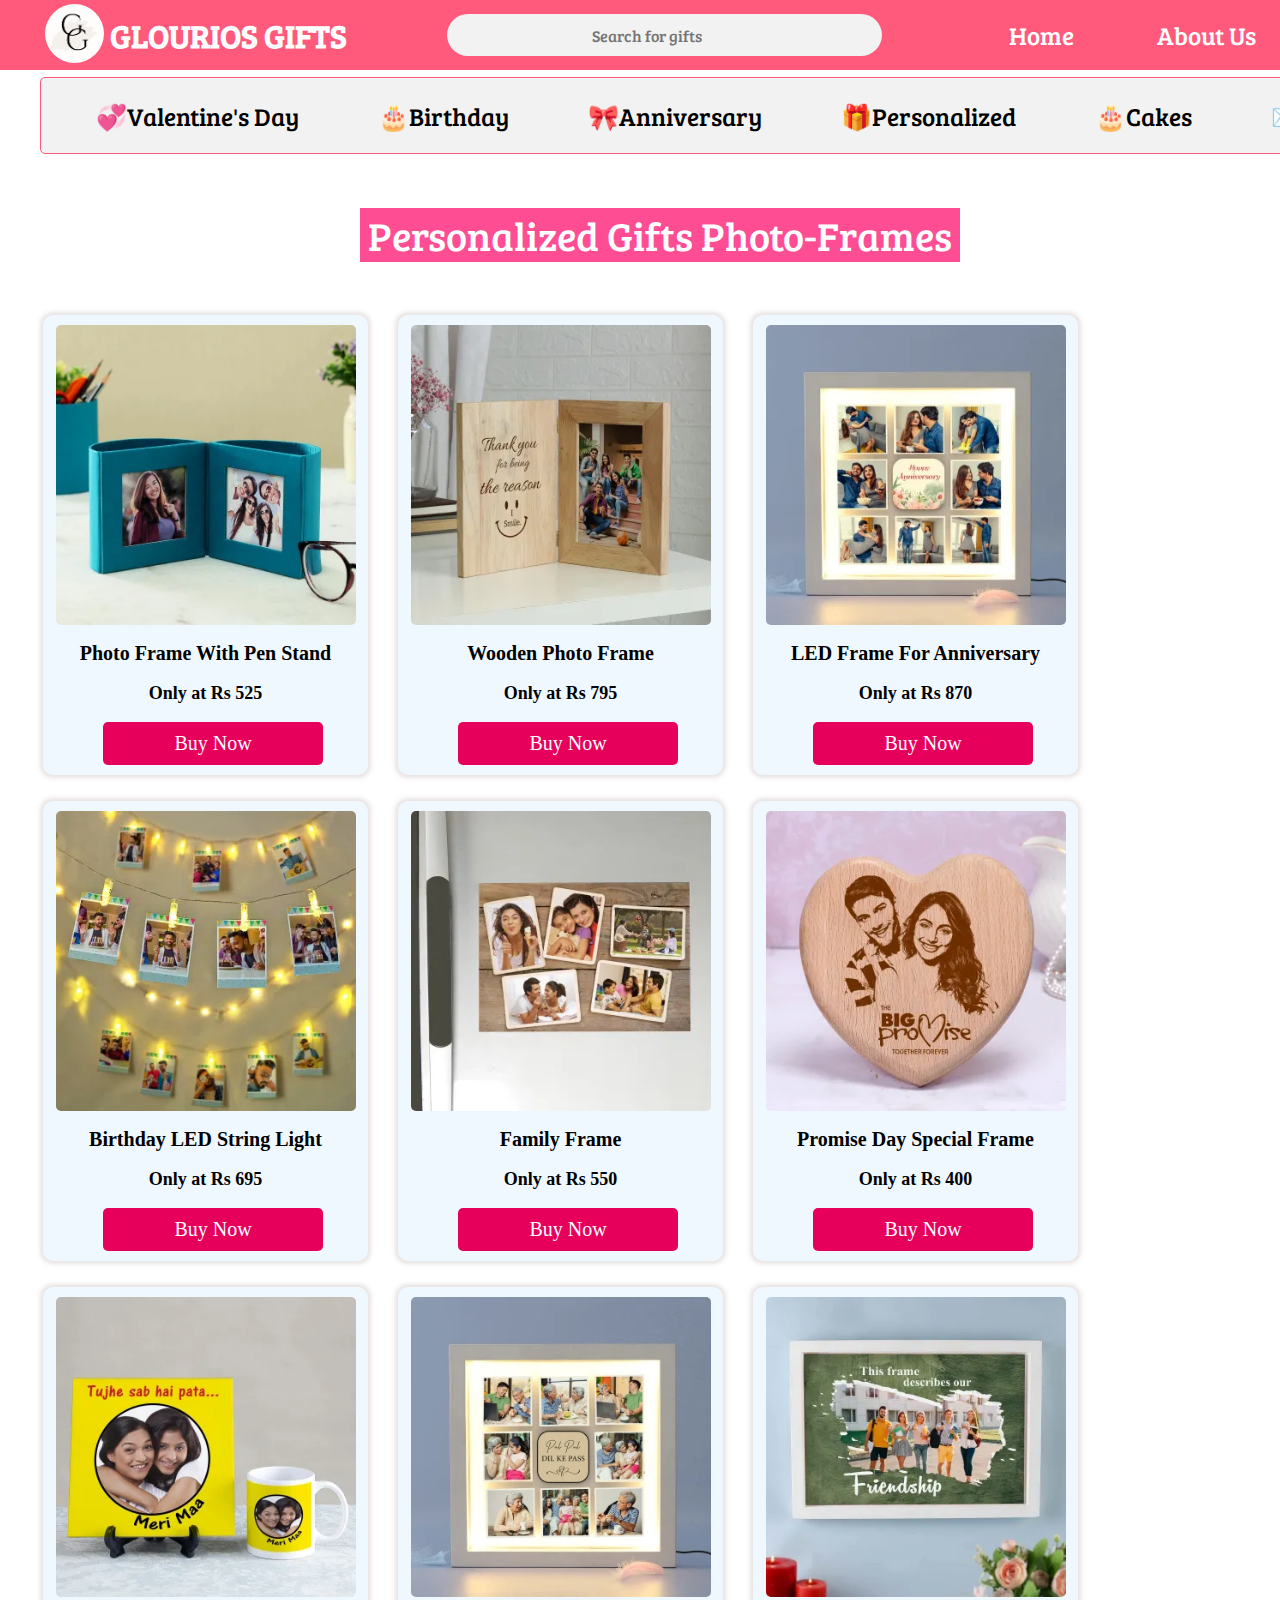
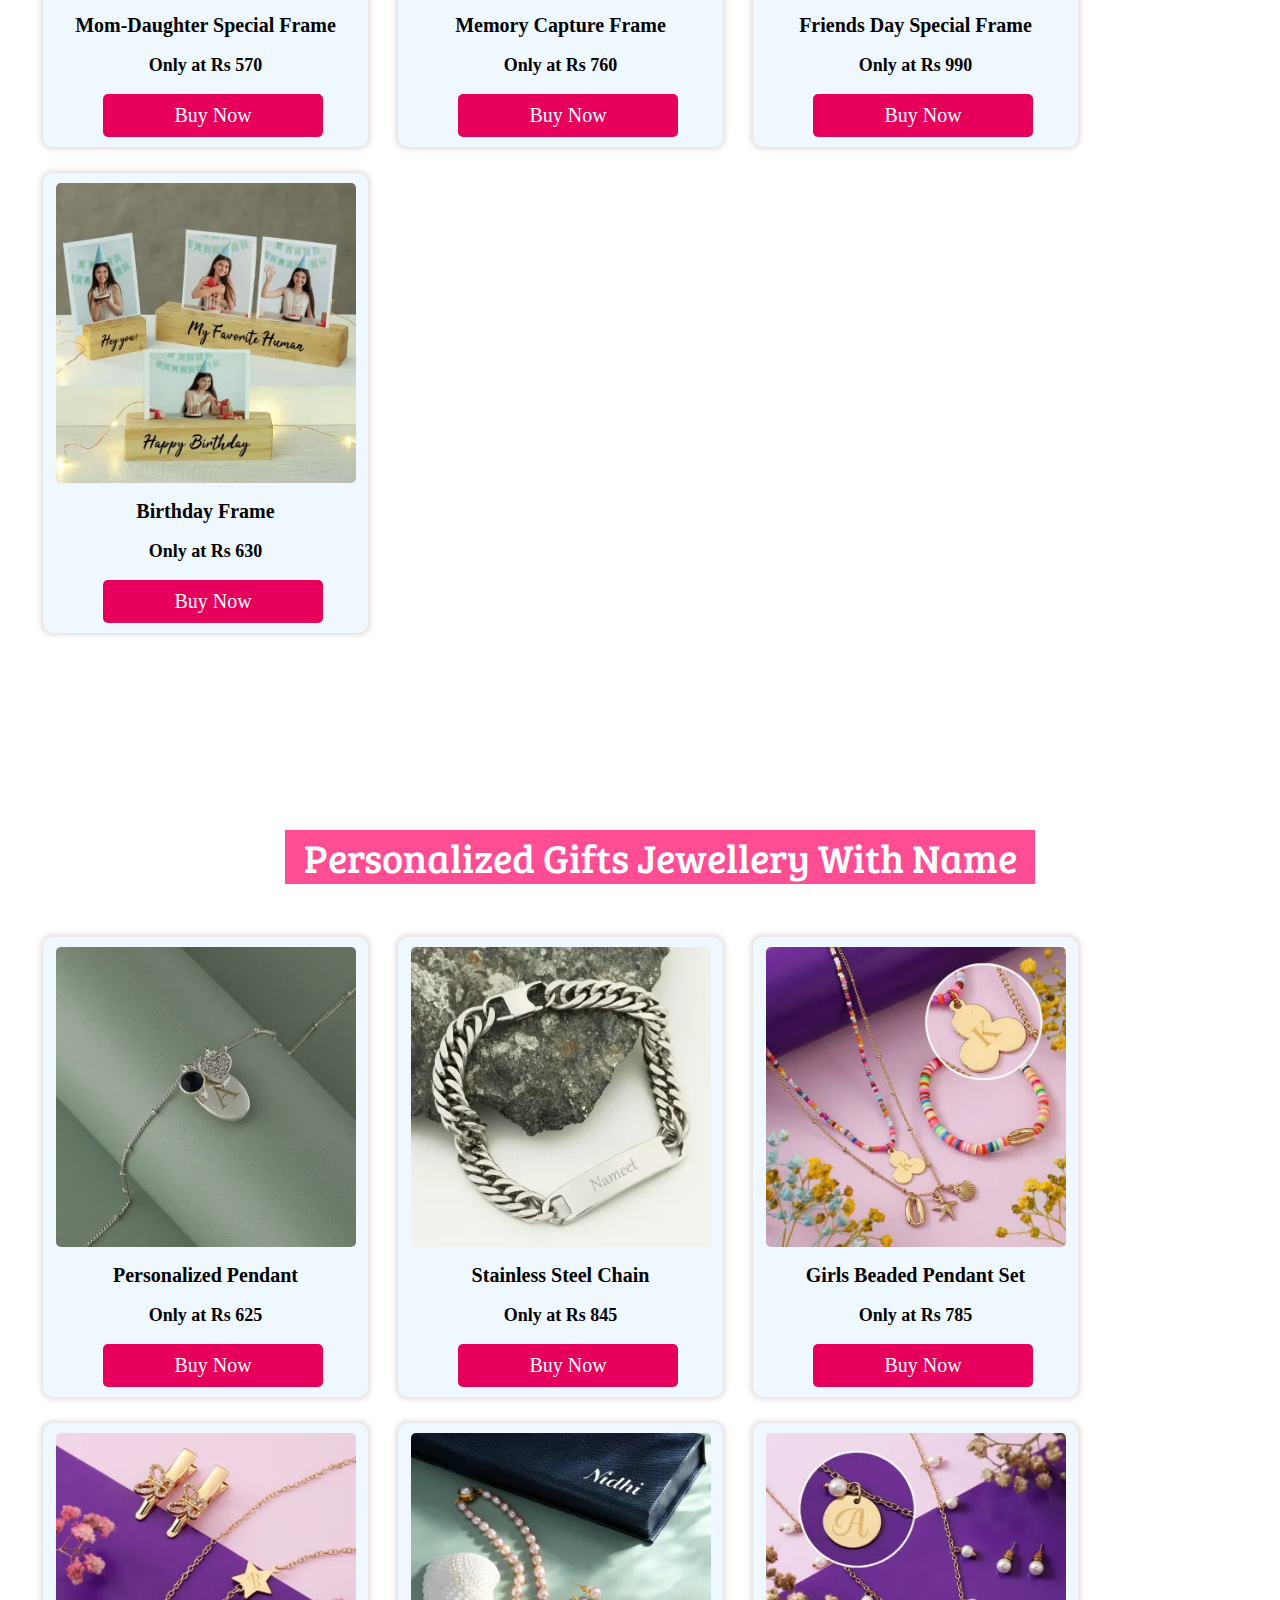
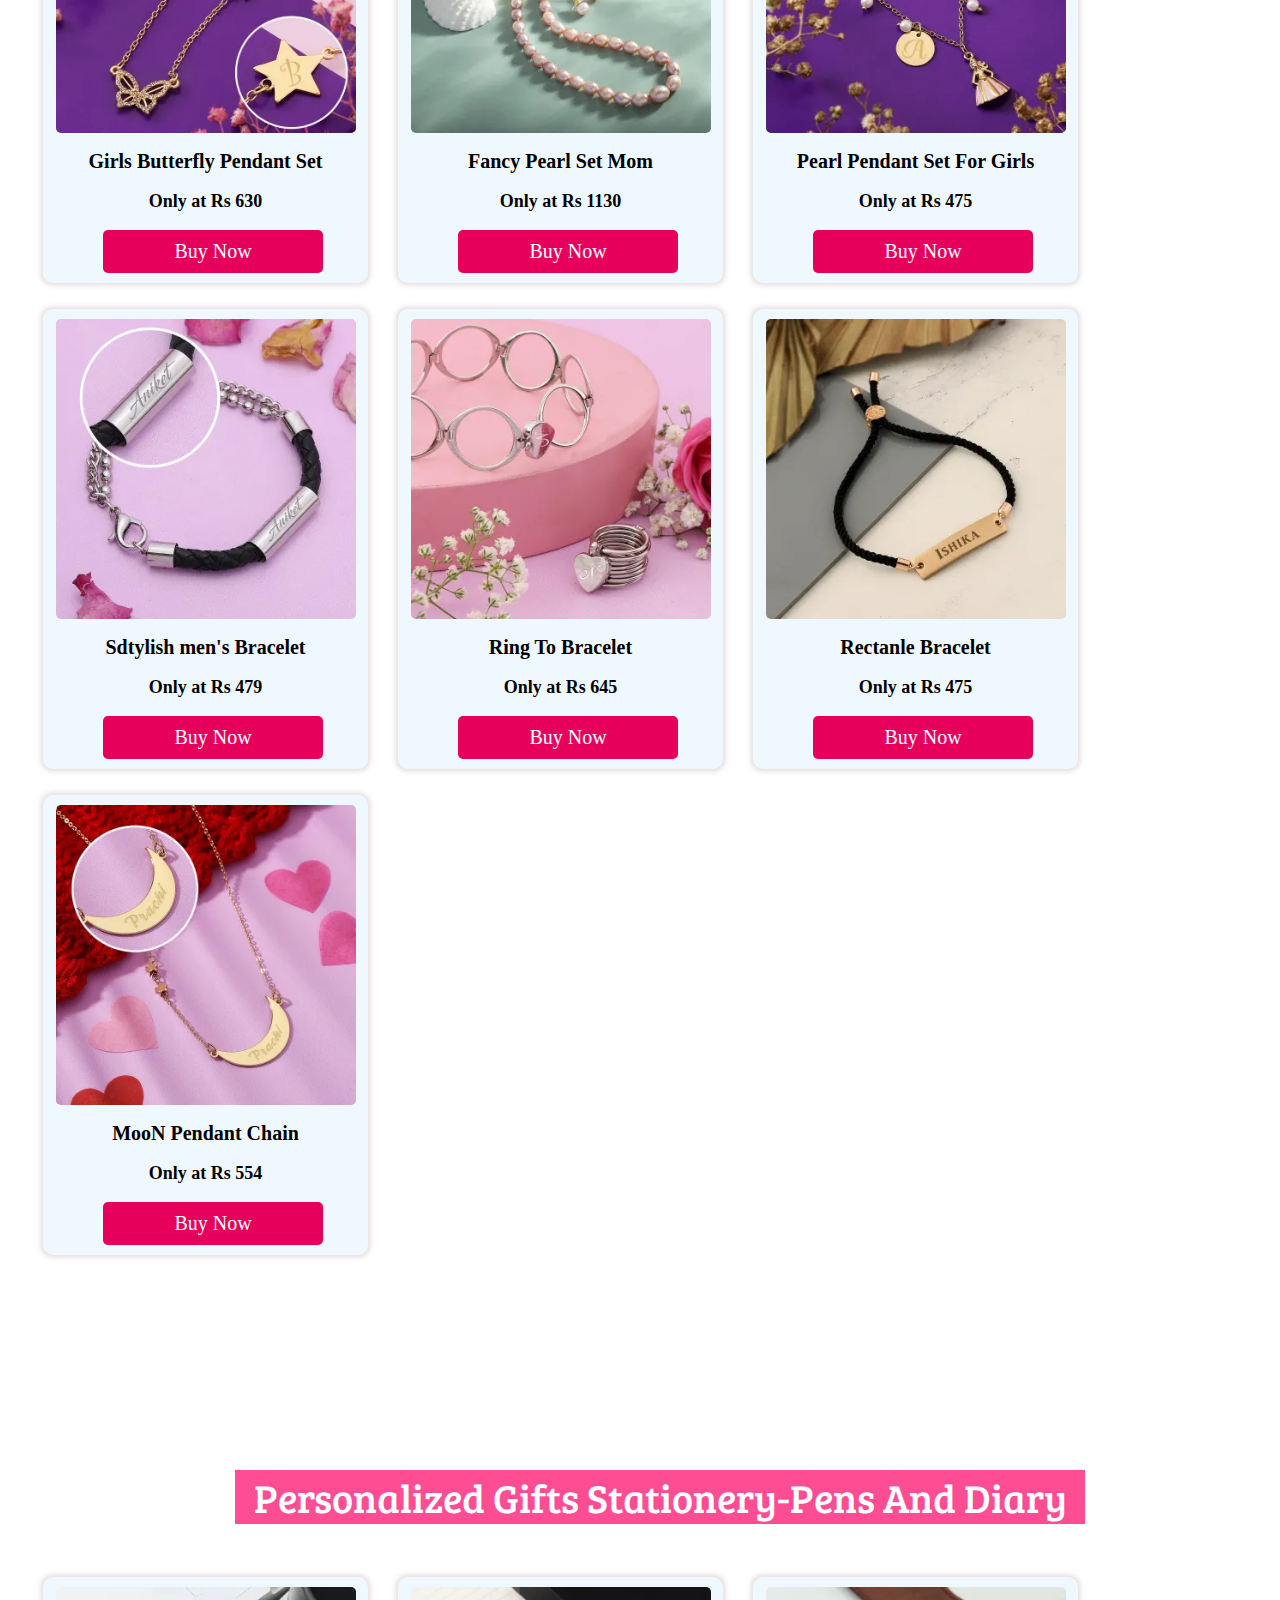
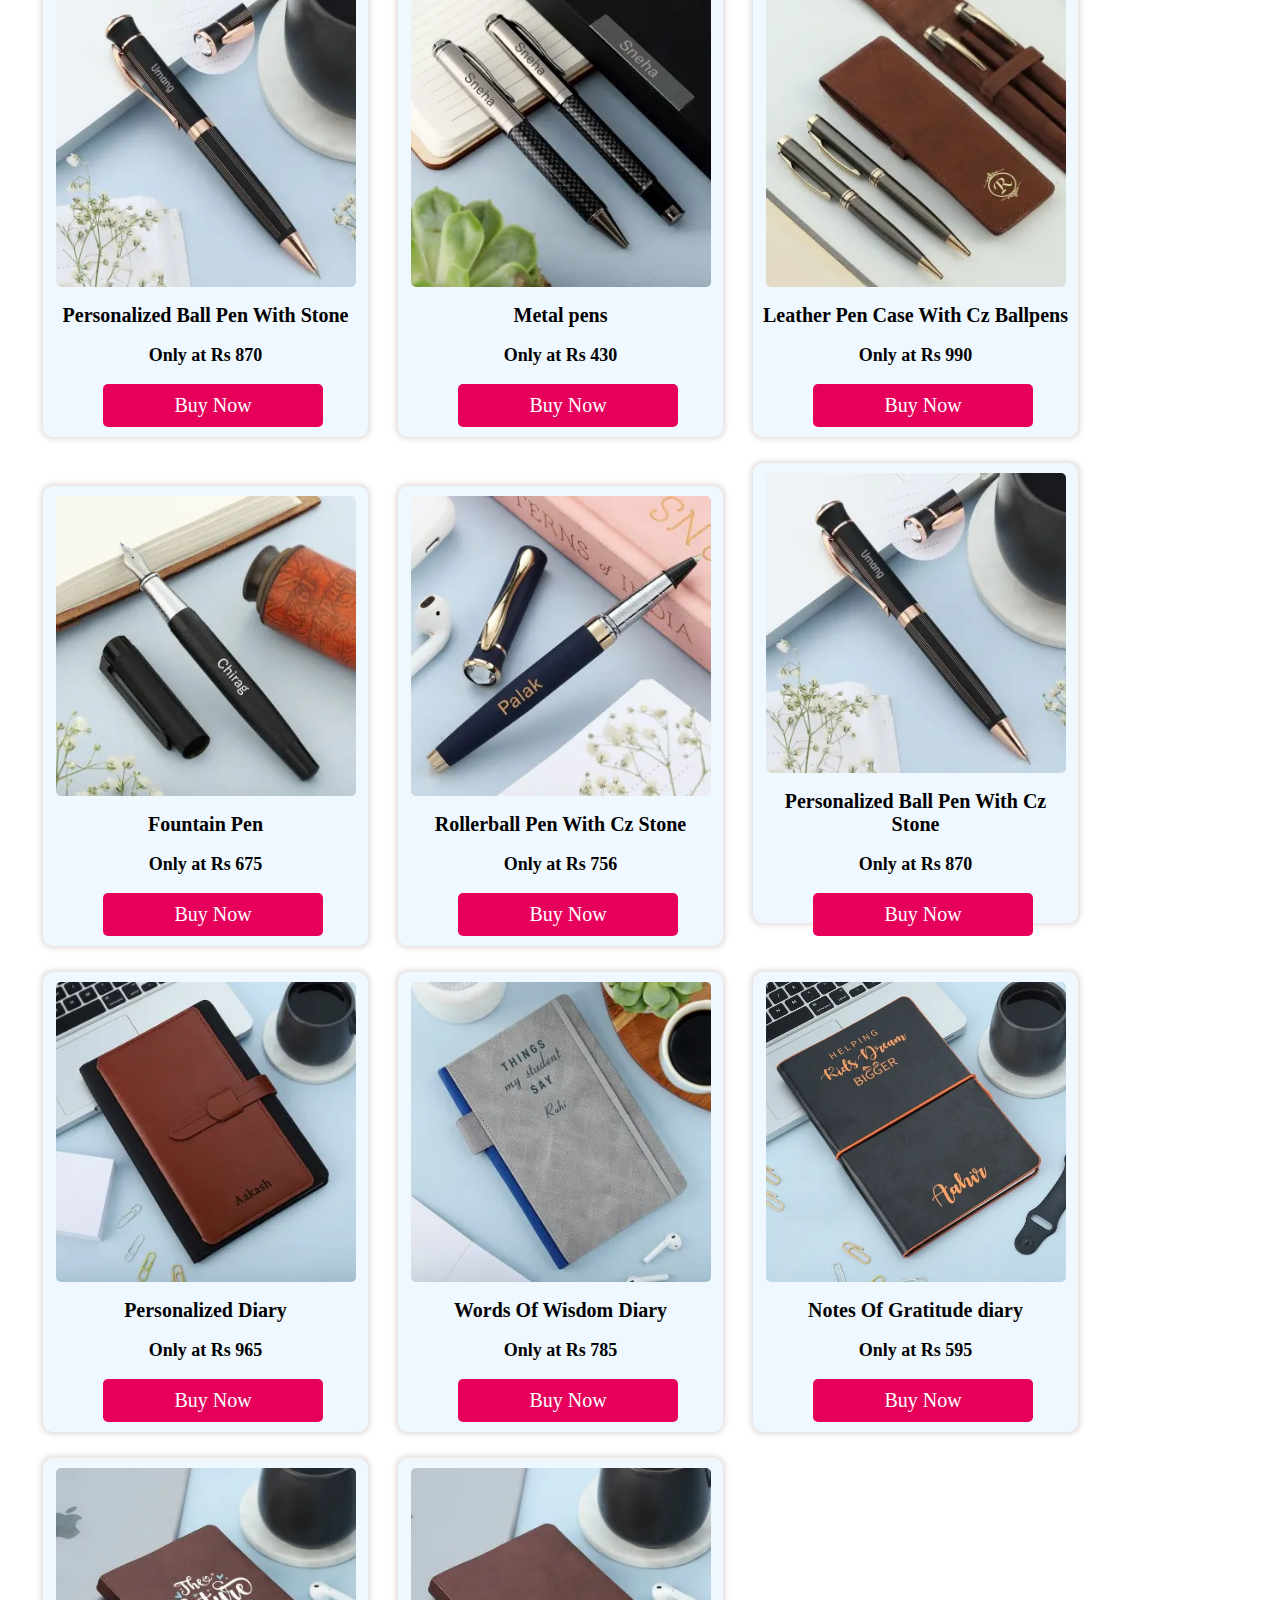
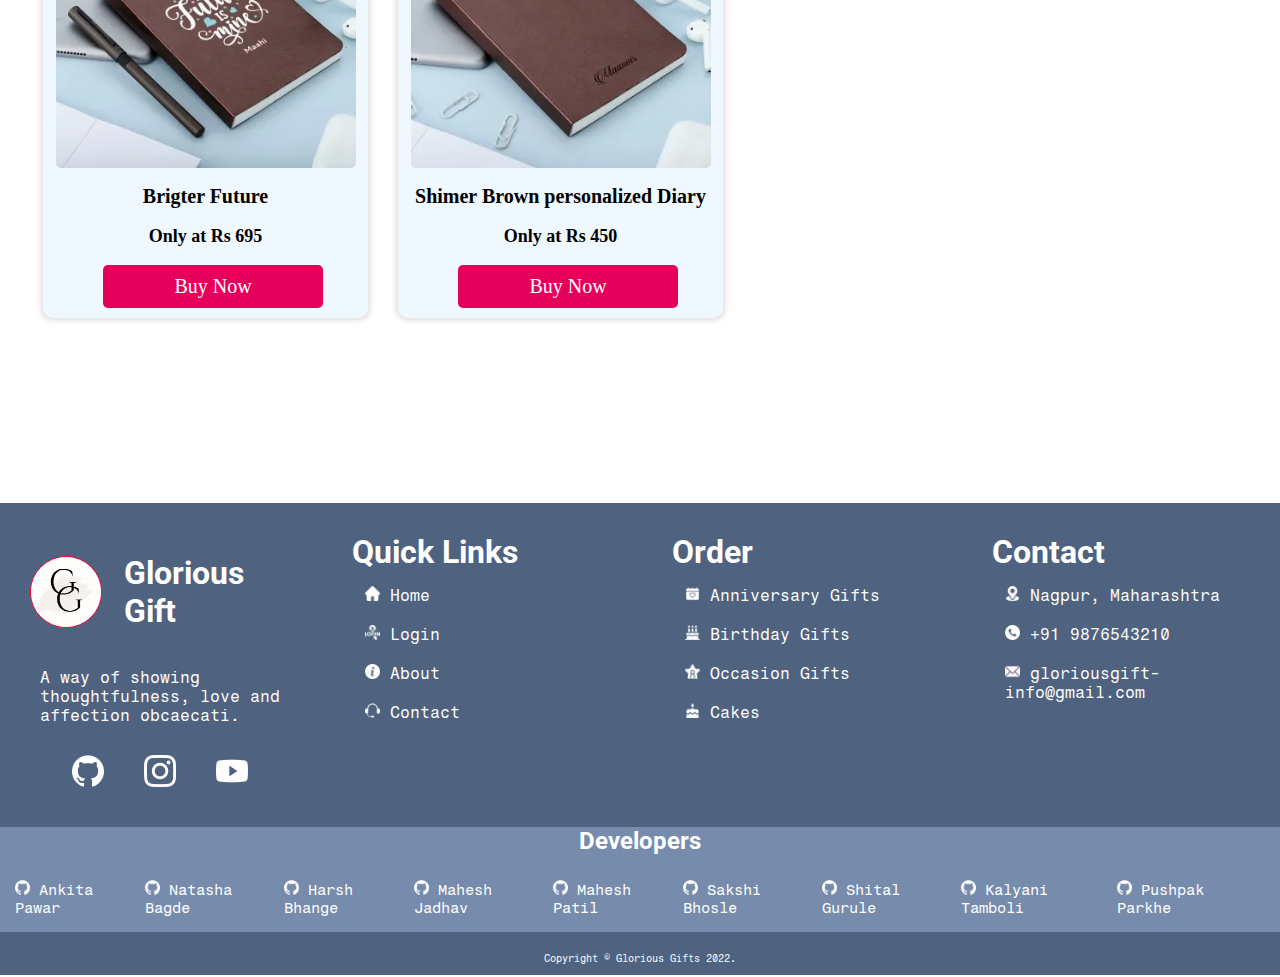
<file: pages/Personalized.html>
<!DOCTYPE html>
<html lang="en">

<head>
    <meta charset="UTF-8">
    <meta http-equiv="X-UA-Compatible" content="IE=edge">
    <meta name="viewport" content="width=device-width, initial-scale=1.0">
    <link rel="stylesheet" href="./../css/footer.css">
    <link rel="stylesheet" href="./../css/personalized.css" />
    <link rel="stylesheet" href="./../css/index.css">
    <link href="https://fonts.googleapis.com/css2?family=Bree+Serif&display=swap" rel="stylesheet">
    <title>PERSONALIZED</title>
</head>

<body>
    <nav id="navbar">
        <div id="navbar-logo">
            <img src="./../images/gg-type-logo.png" alt="GLOURIOS">
        </div>
        <h1>
            GLOURIOS GIFTS
        </h1>
        <div class="search-box">
            <form>
                <input type="text" name="search" placeholder="Search for gifts">
            </form>
        </div>
        <div class="nav-items-container">
            <a href="./../index.html" class="nav-items">Home</a></li>
            <a href="./../pages/Aboutus.html" class="nav-items">About Us</a></li>
            <a href="./../pages/login.html" class="nav-items">Log in</a></li>
        </div>
    </nav>
    <!-- CATEGORIES SECTION -->

    <div class="categories-container">
        <div class="categories-items-container">
            <a href="./../pages/Valentine.html" class="categories-items"> 💞Valentine's Day</a></li>
            <a href="./../pages/birthday.html" class="categories-items">🎂Birthday</a></li>
            <a href="./../pages/Anniversary.html" class="categories-items">🎀Anniversary</a></li>
            <a href="./../pages/Personalized.html" class="categories-items">🎁Personalized</a></li>
            <a href="./../pages/Cakes.html" class="categories-items">🎂Cakes</a></li>
            <a href="./../pages/Occasion.html" class="categories-items">💌Occasions</a></li>
        </div>

    </div>
  
   



    <div class="Personalized-Gift-heading-container">
        <p class="heading">Personalized Gifts Photo-Frames</p>
    </div>
    <div class="container-holder">

        <div class="Personalized-Gift-container">
            <img src="./../images/personalized img/photo-frame-1.webp" class="gift-images">
            <h2 class="gift-title"> Photo Frame With Pen Stand </h2>
            <h3 class="gift-price">Only at Rs 525</h3>
            <a href="" class="button"> Buy Now</a>

        </div>

        <div class="Personalized-Gift-container">
            <img src="./../images/personalized img/photo-frame-2.webp" class="gift-images">
            <h2 class="gift-title"> Wooden Photo Frame </h2>
            <h3 class="gift-price"> Only at Rs 795 </h3>
            <a href="" class="button"> Buy Now</a>
        </div>

        <div class="Personalized-Gift-container">

            <img src="./../images/personalized img/photo-frame-3.webp" class="gift-images">
            <h2 class="gift-title"> LED Frame For Anniversary </h2>
            <h3 class="gift-price"> Only at Rs 870 </h3>
            <a href="" class="button"> Buy Now</a>
        </div>

        <div class="Personalized-Gift-container">
            <img src="./../images/personalized img/photo-frame-4.webp" class="gift-images">
            <h2 class="gift-title"> Birthday LED String Light </h2>
            <h3 class="gift-price">Only at Rs 695 </h3>
            <a href="" class="button"> Buy Now</a>
        </div>

        <div class="Personalized-Gift-container">
            <img src="./../images/personalized img/photo-frame-5.webp" class="gift-images">
            <h2 class="gift-title"> Family Frame </h2>
            <h3 class="gift-price"> Only at Rs 550 </h3>
            <a href="" class="button"> Buy Now</a>
        </div>

        <div class="Personalized-Gift-container">
            <img src="./../images/personalized img/photo-frame-6.webp" class="gift-images">
            <h2 class="gift-title"> Promise Day Special Frame </h2>
            <h3 class="gift-price"> Only at Rs 400 </h3>
            <a href="" class="button"> Buy Now</a>
        </div>

        <div class="Personalized-Gift-container">
            <img src="./../images/personalized img/photo-frame-7.webp" class="gift-images">
            <h2 class="gift-title"> Mom-Daughter Special Frame </h2>
            <h3 class="gift-price"> Only at Rs 570</h3>
            <a href="" class="button"> Buy Now</a>
        </div>

        <div class="Personalized-Gift-container">
            <img src="./../images/personalized img/photo-frame-8.webp" class="gift-images">
            <h2 class="gift-title"> Memory Capture Frame </h2>
            <h3 class="gift-price"> Only at Rs 760 </h3>
            <a href="" class="button"> Buy Now</a>
        </div>

        <div class="Personalized-Gift-container">
            <img src="./../images/personalized img/photo-frame-9.webp" class="gift-images">
            <h2 class="gift-title"> Friends Day Special Frame </h2>
            <h3 class="gift-price"> Only at Rs 990</h3>
            <a href="" class="button"> Buy Now</a>
        </div>

        <div class="Personalized-Gift-container">
            <img src="./../images/personalized img/photo-frame-10.webp" class="gift-images">
            <h2 class="gift-title"> Birthday Frame </Frame>
            </h2>
            <h3 class="gift-price"> Only at Rs 630</h3>
            <a href="" class="button"> Buy Now</a>
        </div>
        <br><br><br><br><br><br><br><br><br>

    </div>


    <div class="Personalized-Gift-heading-container">
        <p class="heading2">Personalized Gifts Jewellery With Name</p>
    </div>
    <div class="container-holder">

        <div class="Personalized-Gift-container">
            <img src="./../images/personalized img/jewellery-1.webp" class="gift-images">
            <h2 class="gift-title">Personalized Pendant</h2>
            <h3 class="gift-price">Only at Rs 625</h3>
            <a href="" class="button"> Buy Now</a>

        </div>

        <div class="Personalized-Gift-container">
            <img src="./../images/personalized img/jewellery-2.webp" class="gift-images">
            <h2 class="gift-title"> Stainless Steel Chain</h2>
            <h3 class="gift-price">Only at Rs 845</h3>
            <a href="" class="button"> Buy Now</a>

        </div>


        <div class="Personalized-Gift-container">
            <img src="./../images/personalized img/jewellery-3.webp" class="gift-images">
            <h2 class="gift-title"> Girls Beaded Pendant Set </h2>
            <h3 class="gift-price">Only at Rs 785</h3>
            <a href="" class="button"> Buy Now</a>

        </div>


        <div class="Personalized-Gift-container">
            <img src="./../images/personalized img/jewellery-4.webp" class="gift-images">
            <h2 class="gift-title"> Girls Butterfly Pendant Set</h2>
            <h3 class="gift-price">Only at Rs 630</h3>
            <a href="" class="button"> Buy Now</a>

        </div>


        <div class="Personalized-Gift-container">
            <img src="./../images/personalized img/jewellery-5.webp" class="gift-images">
            <h2 class="gift-title"> Fancy Pearl Set Mom</h2>
            <h3 class="gift-price">Only at Rs 1130</h3>
            <a href="" class="button"> Buy Now</a>

        </div>


        <div class="Personalized-Gift-container">
            <img src="./../images/personalized img/jewellery-6.webp" class="gift-images">
            <h2 class="gift-title"> Pearl Pendant Set For Girls </h2>
            <h3 class="gift-price">Only at Rs 475</h3>
            <a href="" class="button"> Buy Now</a>

        </div>


        <div class="Personalized-Gift-container">
            <img src="./../images/personalized img/jewellery-7.webp" class="gift-images">
            <h2 class="gift-title"> Sdtylish men's Bracelet</h2>
            <h3 class="gift-price">Only at Rs 479</h3>
            <a href="" class="button"> Buy Now</a>

        </div>


        <div class="Personalized-Gift-container">
            <img src="./../images/personalized img/jewellery-8.webp" class="gift-images">
            <h2 class="gift-title"> Ring To Bracelet </h2>
            <h3 class="gift-price">Only at Rs 645</h3>
            <a href="" class="button"> Buy Now</a>

        </div>


        <div class="Personalized-Gift-container">
            <img src="./../images/personalized img/jewellery-9.webp" class="gift-images">
            <h2 class="gift-title"> Rectanle Bracelet </h2>
            <h3 class="gift-price">Only at Rs 475</h3>
            <a href="" class="button"> Buy Now</a>

        </div>


        <div class="Personalized-Gift-container">
            <img src="./../images/personalized img/jewellery-10.webp" class="gift-images">
            <h2 class="gift-title"> MooN Pendant Chain</h2>
            <h3 class="gift-price">Only at Rs 554</h3>
            <a href="" class="button"> Buy Now</a>

        </div>
    </div>
    <br><br><br><br><br><br><br><br><br>

    <div class="Personalized-Gift-heading-container">
        <p class="heading-3">Personalized Gifts Stationery-Pens And Diary</p>
    </div>
    <div class="container-holder">

                <div class="Personalized-Gift-container">
                    <img src="./../images/personalized img/pen-5.jpg" class="gift-images">
                    <h2 class="gift-title" >Personalized Ball Pen With Stone</h2>
                    <h3 class="gift-price">Only at Rs  870</h3>
                    <a href="" class="button"> Buy Now</a>
    
                </div>
        <div class="Personalized-Gift-container">
            <img src="./../images/personalized img/pen-1.jpg" class="gift-images">
            <h2 class="gift-title"> Metal pens</h2>
            <h3 class="gift-price">Only at Rs 430</h3>
            <a href="" class="button"> Buy Now</a>

        </div>

        <div class="Personalized-Gift-container">
            <img src="./../images/personalized img/pen-2.jpg" class="gift-images">
            <h2 class="gift-title"> Leather Pen Case With Cz Ballpens</h2>
            <h3 class="gift-price">Only at Rs 990</h3>
            <a href="" class="button"> Buy Now</a>

        </div>


        <div class="Personalized-Gift-container">
            <img src="./../images/personalized img/pen-3.jpg" class="gift-images">
            <h2 class="gift-title"> Fountain Pen</h2>
            <h3 class="gift-price">Only at Rs 675</h3>
            <a href="" class="button"> Buy Now</a>

        </div>


        <div class="Personalized-Gift-container">
            <img src="./../images/personalized img/pen-4.jpg" class="gift-images">
            <h2 class="gift-title"> Rollerball Pen With Cz Stone</h2>
            <h3 class="gift-price">Only at Rs 756</h3>
            <a href="" class="button"> Buy Now</a>

        </div>

        <div class="Personalized-Gift-container">
            <img src="./../images/personalized img/pen-5.jpg" class="gift-images">
            <h2 class="gift-title">Personalized Ball Pen With Cz Stone</h2>
            <h3 class="gift-price">Only at Rs 870</h3>
            <a href="" class="button"> Buy Now</a>

        </div>


        <div class="Personalized-Gift-container">
            <img src="./../images/personalized img/diary-1.jpg" class="gift-images">
            <h2 class="gift-title"> Personalized Diary</h2>
            <h3 class="gift-price">Only at Rs 965</h3>
            <a href="" class="button"> Buy Now</a>

        </div>


        <div class="Personalized-Gift-container">
            <img src="./../images/personalized img/diary-2.jpg" class="gift-images">
            <h2 class="gift-title"> Words Of Wisdom Diary</h2>
            <h3 class="gift-price">Only at Rs 785</h3>
            <a href="" class="button"> Buy Now</a>

        </div>


        <div class="Personalized-Gift-container">
            <img src="./../images/personalized img/diary-3.jpg" class="gift-images">
            <h2 class="gift-title"> Notes Of Gratitude diary</h2>
            <h3 class="gift-price">Only at Rs 595</h3>
            <a href="" class="button"> Buy Now</a>

        </div>


        <div class="Personalized-Gift-container">
            <img src="./../images/personalized img/diary-4.jpg" class="gift-images">
            <h2 class="gift-title"> Brigter Future</h2>
            <h3 class="gift-price">Only at Rs 695</h3>
            <a href="" class="button"> Buy Now</a>

        </div>



                <div class="Personalized-Gift-container">
                    <img src="./../images/personalized img/diary-5.jpg" class="gift-images">
                    <h2 class="gift-title" > Shimer Brown personalized Diary</h2>
                    <h3 class="gift-price">Only at Rs  450</h3>
                    <a href="" class="button"> Buy Now</a>
    
                </div>
    </div>























                <br><br><br><br><br><br><br><br><br>

    <!-- FOOTER SECTION -->


    <footer>
        <div class="footer-container-main">
            <div class="row">
                <div class="footer-containers">
                    <div class="foorte-logo-container">
                        <img src="./../images/gg-type-logo.png" alt="gg-type-logo" class="footer-logo">
                        <h1 class="footer-h1">Glorious Gift</h1>

                    </div>

                    <p class="footer-p"> A way of showing thoughtfulness, love and affection
                        obcaecati.</p>
                    <div class="media-section-container">
                        <img src="/images/footer-img/github-logo.png" alt="" class="media-section-img">
                        <img src="/images/footer-img/instagram (1).png" alt="" class="media-section-img">
                        <img src="/images/footer-img/youtube (2).png" alt="" class="media-section-img">
                    </div>
                </div>
                <div class="footer-containers">
                    <ul class="footer-ul">
                        <h1 class="footer-h1">Quick Links</h1>
                        <li class="footer-li"><a href="./../index.html" class="footer-a"><img
                                    src="./../images/footer-img/home.png" alt="" class="footer-link-img">Home</a></li>
                        <li class="footer-li"><a href="./login.html" class="footer-a"><img
                                    src="./../images/footer-img/login.png" alt="" class="footer-link-img">Login</a></li>
                        <li class="footer-li"><a href="./Aboutus.html" class="footer-a"><img
                                    src="./../images/footer-img/information-button.png" alt=""
                                    class="footer-link-img">About</a></li>
                        <li class="footer-li"><a href="#" class="footer-a"><img src="./../images/footer-img/support.png"
                                    alt="" class="footer-link-img">Contact</a></li>
                    </ul>
                </div>

                <div class="footer-containers">
                    <ul class="footer-ul">
                        <h1 class="footer-h1">Order</h1>
                        <li class="footer-li"><a href="./Anniversary.html" class="footer-a"><img
                                    src="./../images/footer-img/anniversary.png" alt=""
                                    class="footer-link-img">Anniversary Gifts</a></li>
                        <li class="footer-li"><a href="./birthday.html" class="footer-a"><img
                                    src="./../images/footer-img/birthday-cake.png" alt=""
                                    class="footer-link-img">Birthday Gifts</a></li>
                        <li class="footer-li"><a href="./Occasion.html" class="footer-a"><img
                                    src="./../images/footer-img/star.png" alt="" class="footer-link-img">Occasion
                                Gifts</a></li>
                        <li class="footer-li"><a href="./Cakes.html" class="footer-a"><img
                                    src="./../images/footer-img/cake.png" alt="" class="footer-link-img">Cakes</a></li>
                    </ul>
                </div>
                <div class="footer-containers">
                    <ul class="footer-ul">
                        <h1 class="footer-h1">Contact</h1>
                        <li class="footer-li"><a href="#" class="footer-a"><img
                                    src="./../images/footer-img/location (1).png" alt="" class="footer-link-img">Nagpur,
                                Maharashtra</a> </li>
                        <li class="footer-li"> <a href="#" class="footer-a"><img
                                    src="./../images/footer-img/phone-call (2).png" alt="" class="footer-link-img">+91
                                9876543210</a></li>
                        <li class="footer-li"><a href="#" class="footer-a"><img
                                    src="./../images/footer-img/email (3).png" alt=""
                                    class="footer-link-img">gloriousgift-info@gmail.com</a></li>
                    </ul>
                </div>
            </div>
        </div>
        <h2 class="contributer-head-title">Developers</h2>
        <div class="contributors-link-container-main">

            <div class="contributor-link-containers">
                <a href="https://github.com/ankitapawar0608" class="contributer-link">
                    <img src="/images/footer-img/github-logo.png" alt="" class="contributor-link-ghthub-logo">
                    Ankita Pawar
                </a>
            </div>
            <div class="contributer-link-containers">
                <a href="https://github.com/bagdenatasha2001" class="contributer-link"><img
                        src="/images/footer-img/github-logo.png" alt="" class="contributor-link-ghthub-logo">
                    Natasha Bagde
                </a>

            </div>
            <div class="contributer-link-containers">
                <a href="https://github.com/harshbhange0" class="contributer-link"><img
                        src="/images/footer-img/github-logo.png" alt="" class="contributor-link-ghthub-logo">
                    Harsh Bhange
                </a>

            </div>
            <div class="contributer-link-containers">
                <a href="https://github.com/Maheshjadhav3329" class="contributer-link"><img
                        src="/images/footer-img/github-logo.png" alt="" class="contributor-link-ghthub-logo">
                    Mahesh Jadhav
                </a>

            </div>
            <div class="contributer-link-containers">
                <a href="https://github.com/mbpatil29" class="contributer-link"><img
                        src="/images/footer-img/github-logo.png" alt="" class="contributor-link-ghthub-logo">
                    Mahesh Patil
                </a>

            </div>
            <div class="contributer-link-containers">
                <a href="https://github.com/Sakibhosale" class="contributer-link"><img
                        src="/images/footer-img/github-logo.png" alt="" class="contributor-link-ghthub-logo">
                    Sakshi Bhosle
                </a>

            </div>
            <div class="contributer-link-containers">
                <a href="https://github.com/shitalgurule" class="contributer-link"><img
                        src="/images/footer-img/github-logo.png" alt="" class="contributor-link-ghthub-logo">
                    Shital Gurule
                </a>

            </div>
            <div class="contributer-link-containers">
                <a href="https://github.com/KalyaniTamboli" class="contributer-link"><img
                        src="/images/footer-img/github-logo.png" alt="" class="contributor-link-ghthub-logo">
                    Kalyani Tamboli
                </a>

            </div>
            <div class="contributer-link-containers">
                <a href="https://github.com/Pushpakparkhe" class="contributer-link"><img
                        src="/images/footer-img/github-logo.png" alt="" class="contributor-link-ghthub-logo">
                    Pushpak Parkhe
                </a>

            </div>
        </div>


        <div class="copyrigh-sction">
            Copyright © Glorious Gifts 2022.
        </div>
    </footer>

</body>

</html>
</file>
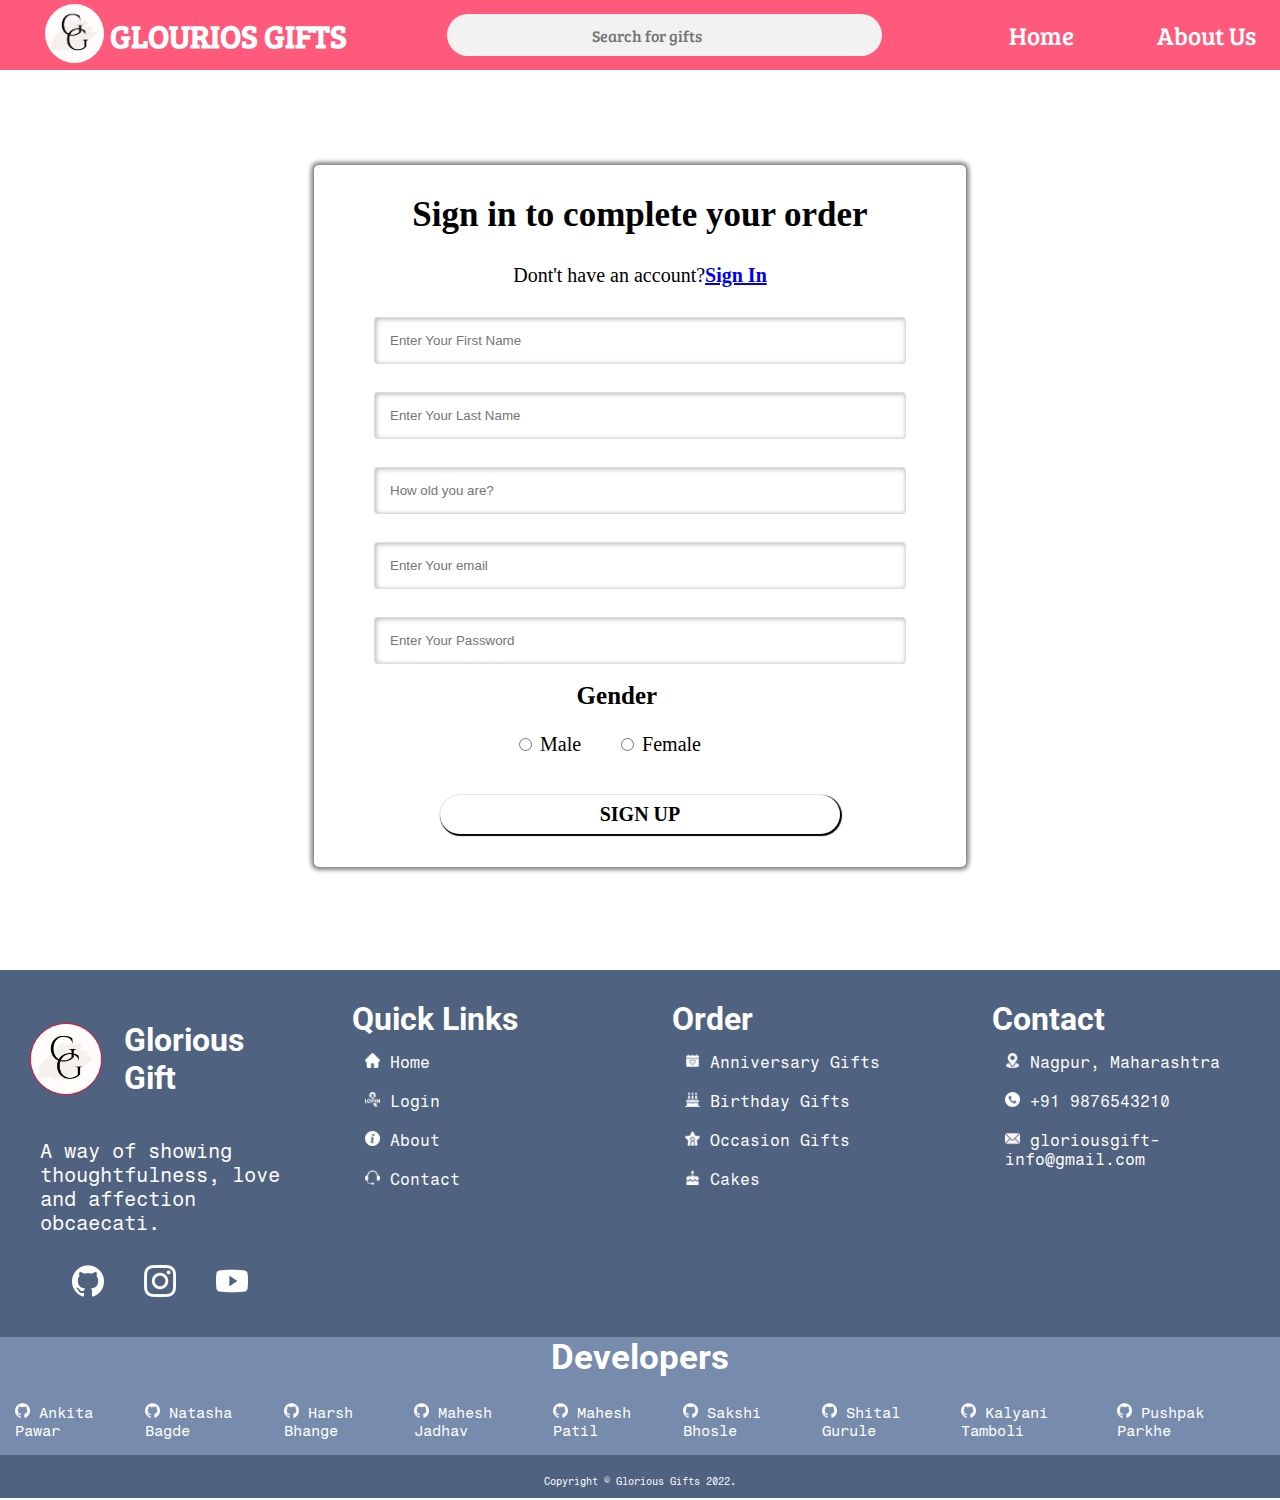
<file: pages/signup.html>
<!DOCTYPE html>
<html lang="en">
<head>
   
    <title>Signup Page</title>
    <link rel="stylesheet" href="./../css/signup.css">
    <link rel="stylesheet" href="./../css/index.css">
    <link rel="stylesheet" href="./../css/footer.css">  
    <link href="https://fonts.googleapis.com/css2?family=Bree+Serif&display=swap" rel="stylesheet">
</head>
<body>

    <nav id="navbar">


        <div id="navbar-logo">
            <img src="./../images/gg-type-logo.png" alt="GLOURIOS">
        </div>
        <h1>
            GLOURIOS GIFTS
        </h1>
        <div class="search-box">
            <form>
                <input type="text" name="search" placeholder="Search for gifts">
            </form>
        </div>
        <div class="nav-items-container">
            <a href="./../index.html" class="nav-items">Home</a></li>
            <a href="./../pages/Aboutus.html" class="nav-items">About Us</a></li>
            <a href="./../pages/login.html" class="nav-items">Log in</a></li>
        </div>
    </nav>


    
    <div class="main">
       
           <!-- <text>Register Here</text> -->
           <h2 align="center">Sign in to complete your order</h2>
           <p align="center">Dont't have an account?<a href='login.html'><b>Sign In</b></a></p>
          
           <form  method="post">
               <!-- <label>First Name</label><br> -->
               <input type="text" name="fname" id="name" placeholder="Enter Your First Name">
               <br><br>
               <!-- <label>Last Name</label><br> -->
               <input type="text" name="lname" id="name" placeholder="Enter Your Last Name">
               <br><br>
               <!-- <label>Your Age</label><br> -->
               <input type="number" name="age" id="name" placeholder="How old you are?">
               <br><br>
               <!-- <label>Email</label><br> -->
               <input type="email" name="email" id="name" placeholder="Enter Your email">
               <br><br>
               <!-- <label>Password</label><br> -->
               <input type="password" name="password" id="name" placeholder="Enter Your Password">
               <br><br>
   
               <div class="radio">
               <label>&nbsp;&nbsp;&nbsp;<b>Gender</b></label><br><br>
               <input type="radio" name="gender">
               <span >Male</span>
               &nbsp; &nbsp; &nbsp;
               <input type="radio" name="gender">
               <span>Female</span>
               <br><br>
               </div>
               
               <input type="submit" value="Sign up"  id="submit">
   
   
   
           </form>
   
   
   
       
      </div> <!-- end main -->


      <footer>
        <div class="footer-container-main">
            <div class="row">
                <div class="footer-containers">
                    <div class="foorte-logo-container">
                        <img src="./../images/gg-type-logo.png" alt="gg-type-logo" class="footer-logo">
                        <h1 class="footer-h1">Glorious Gift</h1>
                        
                    </div>
                    
                    <p class="footer-p"> A way of showing thoughtfulness, love and affection
                        obcaecati.</p>
                        <div class="media-section-container">
                            <img src="/images/footer-img/github-logo.png" alt="" class="media-section-img">
                            <img src="/images/footer-img/instagram (1).png" alt="" class="media-section-img">
                            <img src="/images/footer-img/youtube (2).png" alt="" class="media-section-img">
                        </div>
                </div>
                <div class="footer-containers">
                    <ul class="footer-ul">
                        <h1 class="footer-h1">Quick Links</h1>
                        <li class="footer-li"><a href="./../index.html" class="footer-a"><img src="./../images/footer-img/home.png" alt=""class="footer-link-img">Home</a></li>
                        <li class="footer-li"><a href="./login.html" class="footer-a"><img src="./../images/footer-img/login.png" alt=""class="footer-link-img">Login</a></li>
                        <li class="footer-li"><a href="./Aboutus.html" class="footer-a"><img src="./../images/footer-img/information-button.png" alt=""class="footer-link-img">About</a></li>
                        <li class="footer-li"><a href="#" class="footer-a"><img src="./../images/footer-img/support.png" alt=""class="footer-link-img">Contact</a></li>
                    </ul>
                </div>
            
                <div class="footer-containers">
                    <ul class="footer-ul">
                        <h1 class="footer-h1">Order</h1>

                        <li class="footer-li"><a href="./Anniversary.html" class="footer-a"><img src="./../images/footer-img/anniversary.png" alt=""class="footer-link-img">Anniversary Gifts</a></li>
                        <li class="footer-li"><a href="./birthday.html" class="footer-a"><img src="./../images/footer-img/birthday-cake.png" alt=""class="footer-link-img">Birthday Gifts</a></li>
                        <li class="footer-li"><a href="./Occasion.html" class="footer-a"><img src="./../images/footer-img/star.png" alt=""class="footer-link-img">Occasion Gifts</a></li>
                        <li class="footer-li"><a href="./Cakes.html" class="footer-a"><img src="./../images/footer-img/cake.png" alt=""class="footer-link-img">Cakes</a></li>


                      
                    </ul>
                </div>
                <div class="footer-containers">
                    <ul class="footer-ul">
                        <h1 class="footer-h1">Contact</h1>
                        <li class="footer-li"><a href="#" class="footer-a"><img src="./../images/footer-img/location (1).png" alt=""class="footer-link-img">Nagpur, Maharashtra</a> </li>
                        <li class="footer-li"> <a href="#" class="footer-a"><img src="./../images/footer-img/phone-call (2).png" alt=""class="footer-link-img">+91 9876543210</a></li>
                        <li class="footer-li"><a href="#" class="footer-a"><img src="./../images/footer-img/email (3).png" alt=""class="footer-link-img">gloriousgift-info@gmail.com</a></li>
                    </ul>
                </div>
           </div>
        </div>
<h2 class="contributer-head-title">Developers</h2>
        <div class="contributors-link-container-main">
            
            <div class="contributor-link-containers">             
                <a href="https://github.com/ankitapawar0608" class="contributer-link">
                    <img src="/images/footer-img/github-logo.png" alt="" class="contributor-link-ghthub-logo">
                    Ankita Pawar
                </a>
            </div>
            <div class="contributer-link-containers">
                <a href="https://github.com/bagdenatasha2001" class="contributer-link"><img src="/images/footer-img/github-logo.png" alt="" class="contributor-link-ghthub-logo">
                Natasha Bagde
                </a>
                
            </div>
            <div class="contributer-link-containers">
                <a href="https://github.com/harshbhange0" class="contributer-link"><img src="/images/footer-img/github-logo.png" alt="" class="contributor-link-ghthub-logo">
                Harsh Bhange
                </a>
                
            </div>
            <div class="contributer-link-containers">
                <a href="https://github.com/Maheshjadhav3329" class="contributer-link"><img src="/images/footer-img/github-logo.png" alt="" class="contributor-link-ghthub-logo">
                Mahesh Jadhav
            </a>
                
            </div>
            <div class="contributer-link-containers">
                <a href="https://github.com/mbpatil29" class="contributer-link"><img src="/images/footer-img/github-logo.png" alt="" class="contributor-link-ghthub-logo">
                Mahesh Patil
                </a>
                
            </div>
            <div class="contributer-link-containers">
                <a href="https://github.com/Sakibhosale" class="contributer-link"><img src="/images/footer-img/github-logo.png" alt="" class="contributor-link-ghthub-logo">
                Sakshi Bhosle
                </a>
                
            </div>
            <div class="contributer-link-containers">
                <a href="https://github.com/shitalgurule" class="contributer-link"><img src="/images/footer-img/github-logo.png" alt="" class="contributor-link-ghthub-logo">
                Shital Gurule
                </a>
                
            </div>
            <div class="contributer-link-containers">
                <a href="https://github.com/KalyaniTamboli" class="contributer-link"><img src="/images/footer-img/github-logo.png" alt="" class="contributor-link-ghthub-logo">
               Kalyani Tamboli
                </a>
                
            </div>
            <div class="contributer-link-containers">
                <a href="https://github.com/Pushpakparkhe" class="contributer-link"><img src="/images/footer-img/github-logo.png" alt="" class="contributor-link-ghthub-logo">
                Pushpak Parkhe
                </a>
                
            </div>
        </div>


        <div class="copyrigh-sction">
            Copyright © Glorious Gifts 2022.
        </div>
    </footer>
</body>
</html>
</file>
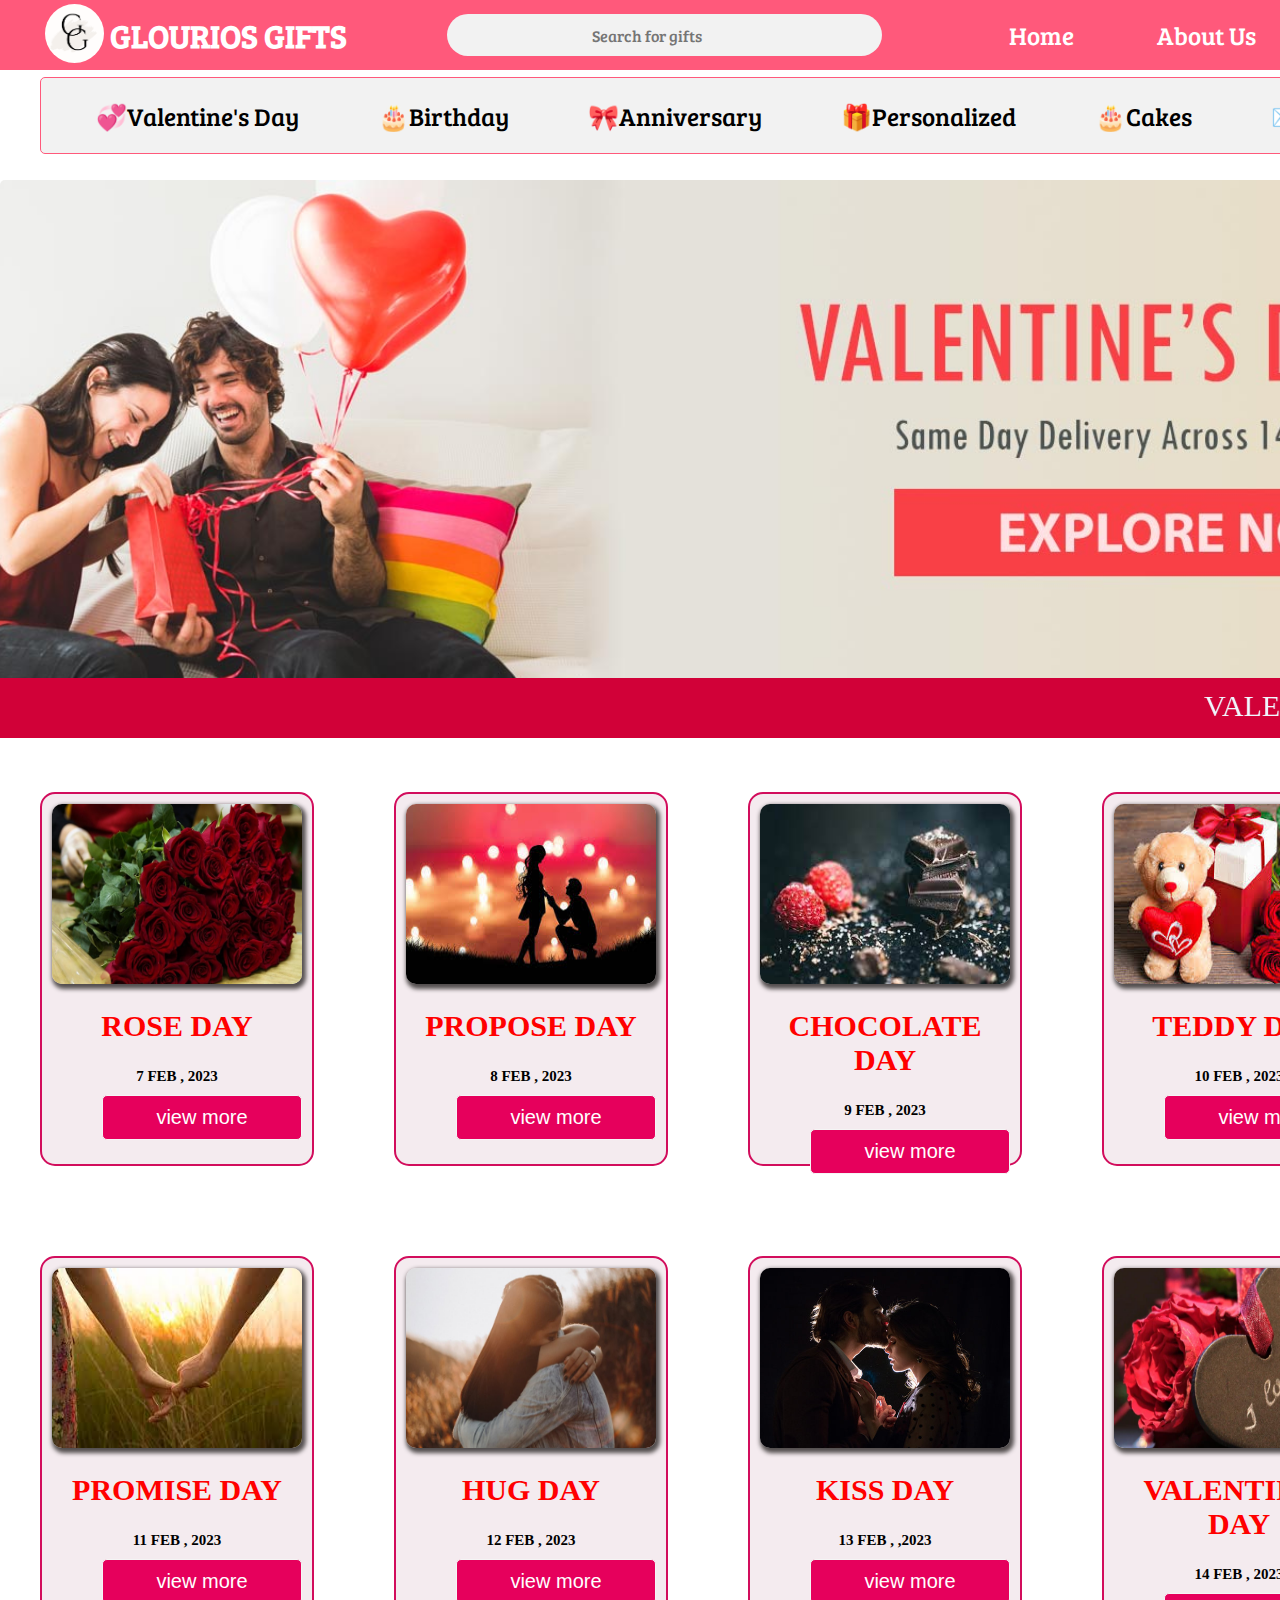
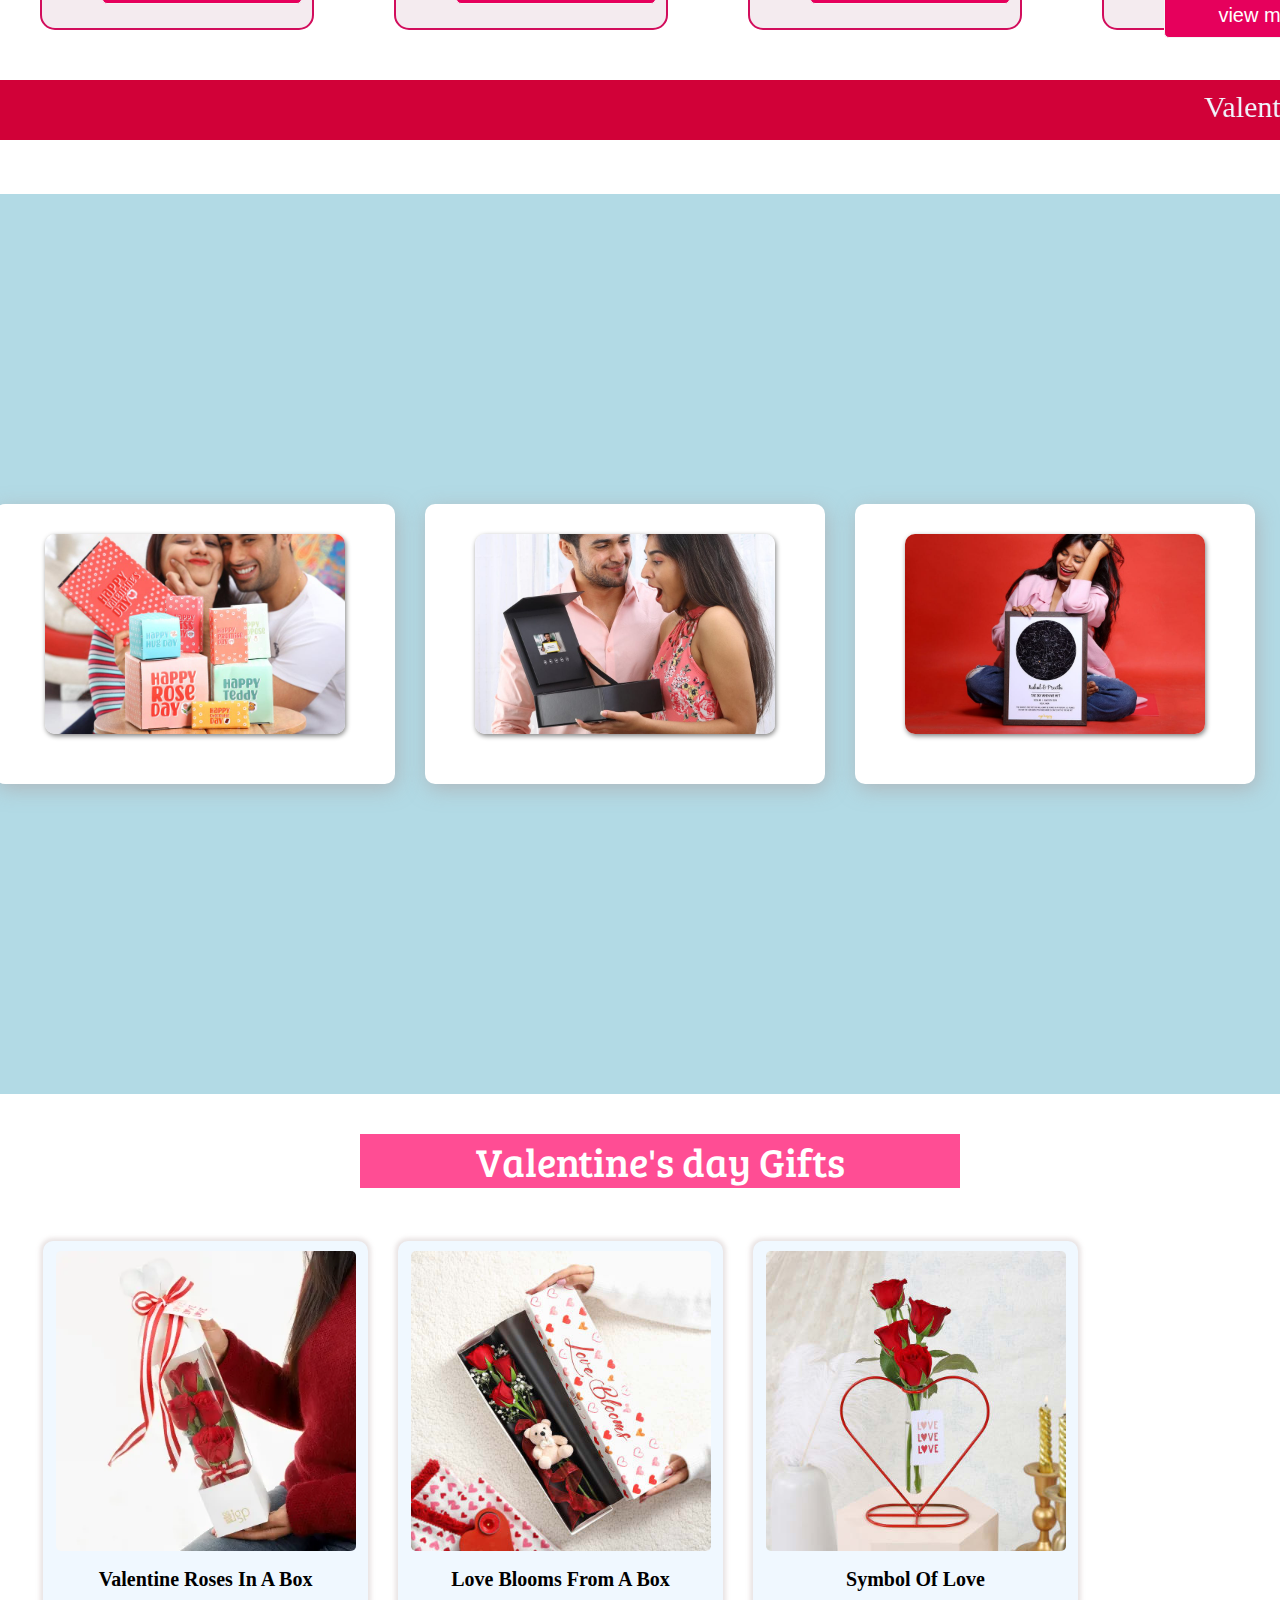
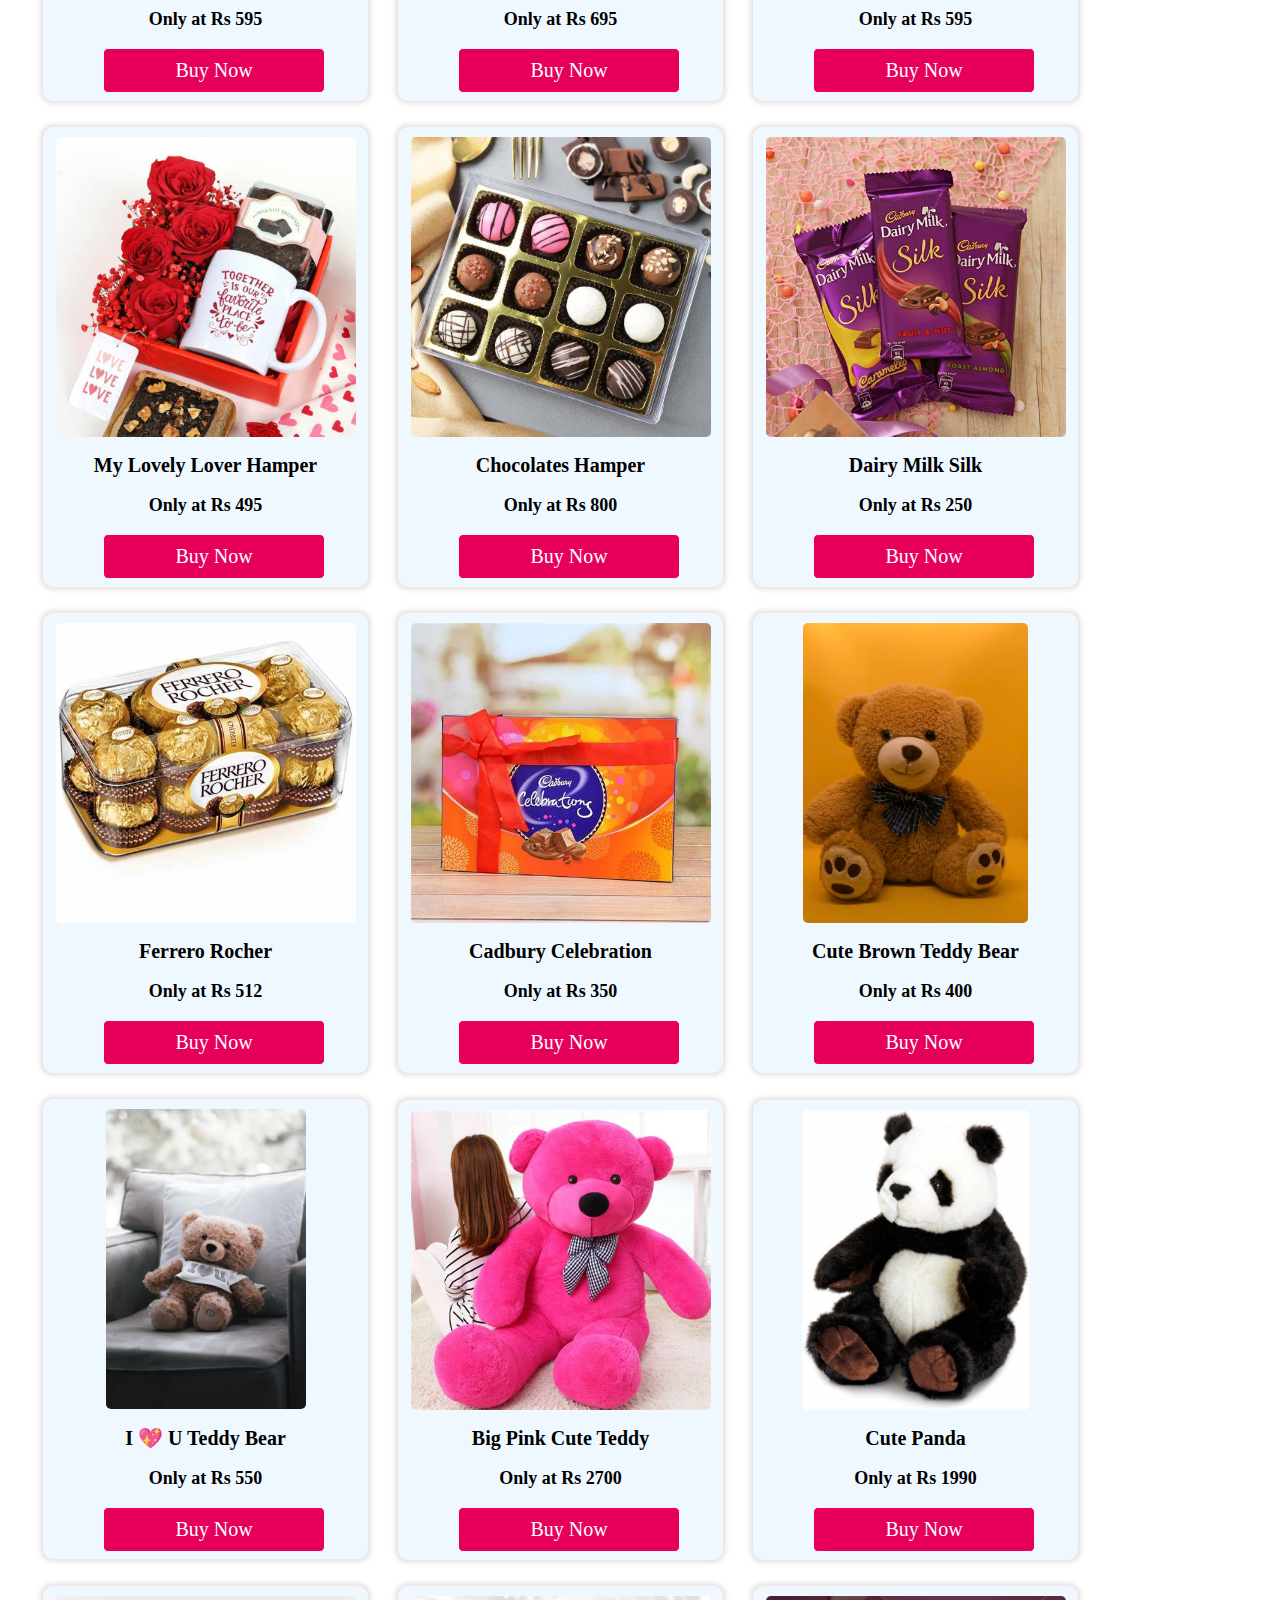
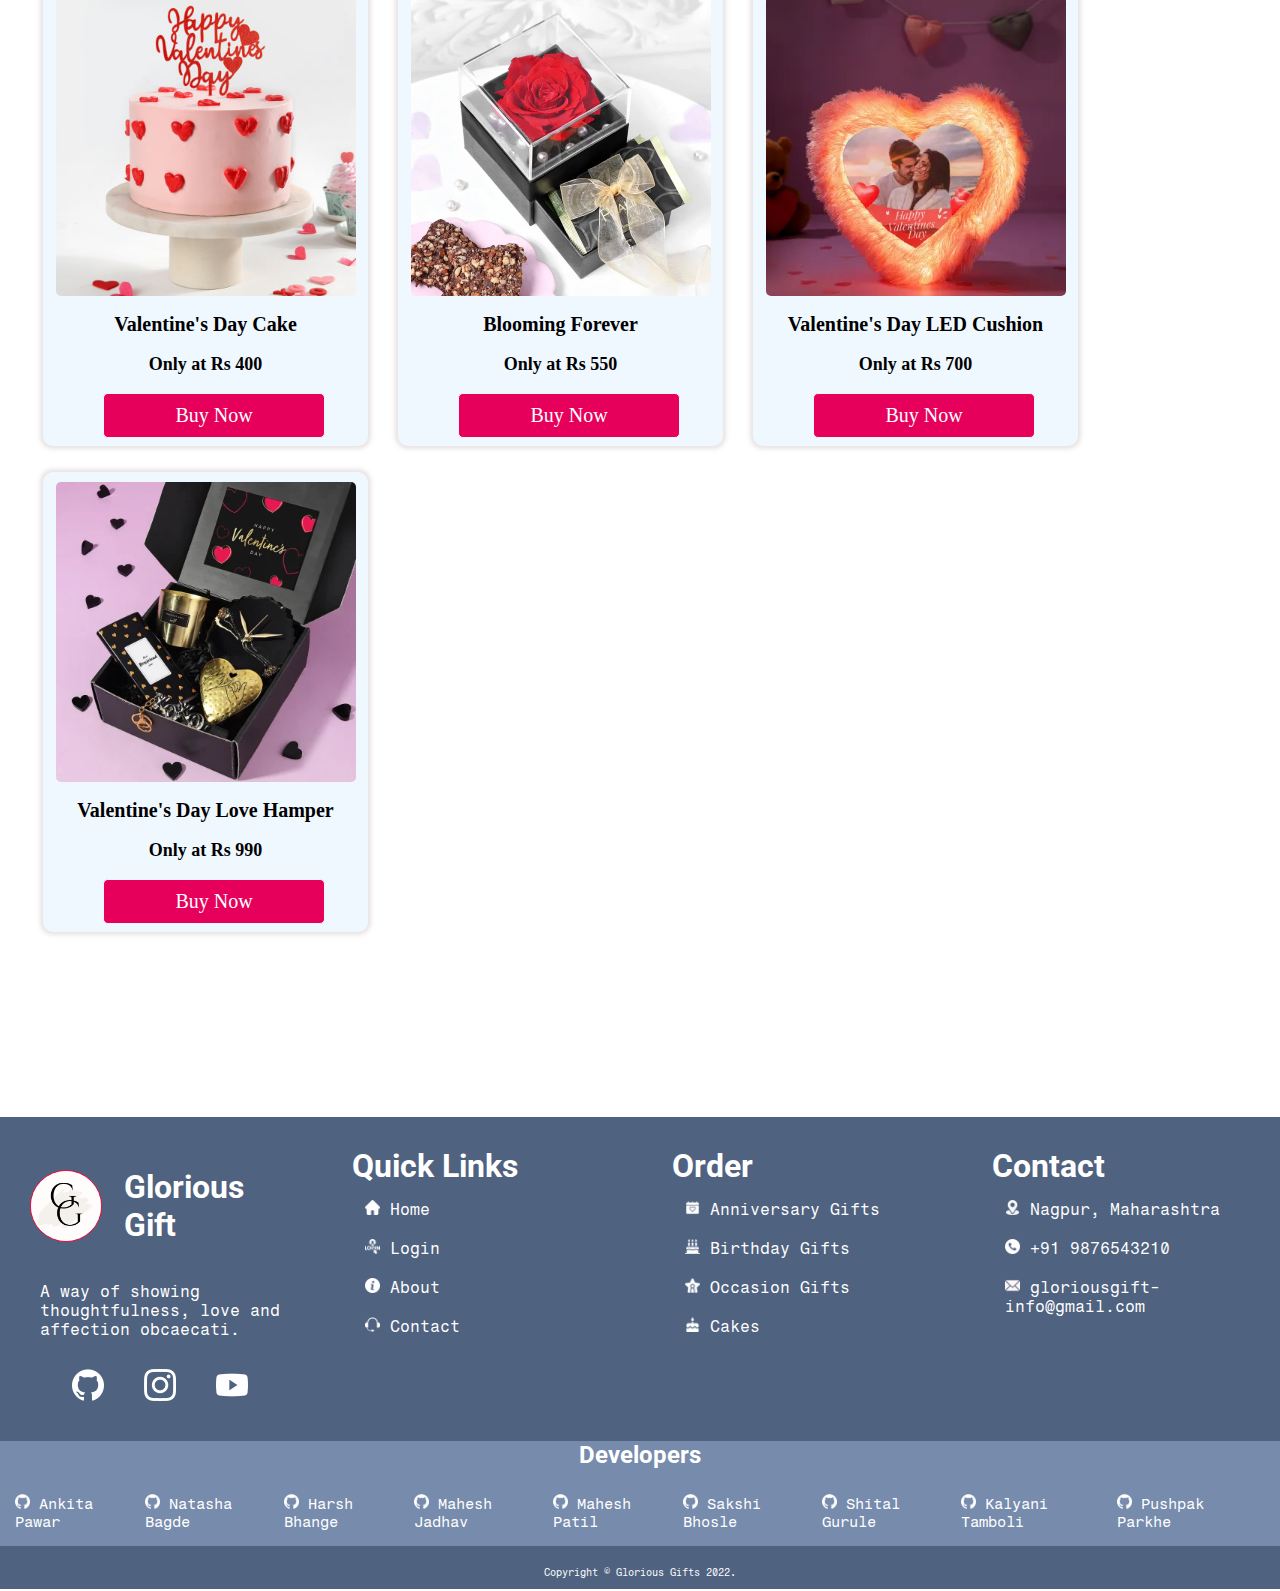
<file: pages/Valentine.html>
<!DOCTYPE html>
<html lang="en">

<head>
    <meta charset="UTF-8">
    <meta http-equiv="X-UA-Compatible" content="IE=edge">
    <meta name="viewport" content="width=device-width, initial-scale=1.0">
    <link rel="stylesheet" href="/css/footer.css">
    <link rel="stylesheet" href="/css/index.css">
    <link rel="stylesheet" href="/css/valentine.css">
    <link rel="stylesheet" href="/css/personalized.css">
    <link href="https://fonts.googleapis.com/css2?family=Bree+Serif&display=swap" rel="stylesheet">
    <title> VALENTINE'S DAY</title>
</head>

<body>
    <nav id="navbar">


        <div id="navbar-logo">
            <img src="./../images/gg-type-logo.png" alt="GLOURIOS">
        </div>
        <h1>
            GLOURIOS GIFTS
        </h1>
        <div class="search-box">
            <form>
                <input type="text" name="search" placeholder="Search for gifts">
            </form>
        </div>
        <div class="nav-items-container">
            <a href="./../index.html" class="nav-items">Home</a></li>
            <a href="./../pages/Aboutus.html" class="nav-items">About Us</a></li>
            <a href="./../pages/login.html" class="nav-items">Log in</a></li>
        </div>
    </nav>

    <!-- CATEGORIES SECTION -->

    <div class="categories-container">
        <div class="categories-items-container">
            <a href="./../pages/Valentine.html" class="categories-items"> 💞Valentine's Day</a></li>
            <a href="./../pages/birthday.html" class="categories-items">🎂Birthday</a></li>
            <a href="./../pages/Anniversary.html" class="categories-items">🎀Anniversary</a></li>
            <a href="./../pages/Personalized.html" class="categories-items">🎁Personalized</a></li>
            <a href="./../pages/Cakes.html" class="categories-items">🎂Cakes</a></li>
            <a href="./../pages/Occasion.html" class="categories-items">💌Occasions</a></li>
        </div>

    </div>

    </div>
    <section id="valentine">

    </section>

    <marquee class="mar-tag1" scrollamount="7" height="40px">
        VALENTINE WEEK 💟
    </marquee>


    <div class="valentine-categories-container">

        <div class="valentine-categories-card">
            <img src="./../images/valentine img/rose.jpg" class="valentine-categories-card-img">
            <h2 class="valentine-categories-title"> ROSE DAY</h2>
            <b class="days">7 FEB , 2023</b>
            <button class="button">view more</button>
        </div>

        <div class="valentine-categories-card">
            <img src="./../images/valentine img/propose.jpeg" class="valentine-categories-card-img">
            <h2 class="valentine-categories-title"> PROPOSE DAY </h2>
            <b class="days">8 FEB , 2023</b>
            <button class="button">view more</button>
        </div>

        <div class="valentine-categories-card">
            <img src="./../images/valentine img/chocolate.jpeg" class="valentine-categories-card-img">
            <h2 class="valentine-categories-title">CHOCOLATE DAY </h2>
            <b class="days">9 FEB , 2023</b>
            <button class="button">view more</button>

        </div>

        <div class="valentine-categories-card">
            <img src="./../images/valentine img/teddy.jpeg" class="valentine-categories-card-img">
            <h2 class="valentine-categories-title"> TEDDY DAY </h2>
            <b class="days">10 FEB , 2023</b>
            <button class="button">view more</button>
        </div>

    </div>
    <div class="valentine-categories-container">
        <div class="valentine-categories-card">
            <img src="./../images/valentine img/promise.jpeg" class="valentine-categories-card-img">
            <h2 class="valentine-categories-title"> PROMISE DAY </h2>
            <b class="days">11 FEB , 2023</b>
            <button class="button">view more</button>


        </div>
        <div class="valentine-categories-card">
            <img src="./../images/valentine img/hug.jpg" class="valentine-categories-card-img">
            <h2 class="valentine-categories-title">HUG DAY</h2>
            <b class="days">12 FEB , 2023</b>
            <button class="button">view more</button>


        </div>
        <div class="valentine-categories-card">
            <img src="./../images/valentine img/kiss.jpg" class="valentine-categories-card-img">
            <h2 class="valentine-categories-title"> KISS DAY </h2>
            <b class="days">13 FEB , ,2023</b>
            <button class="button">view more</button>

        </div>

        <div class="valentine-categories-card">
            <img src="./../images/valentine img/Valentine-day.webp" class="valentine-categories-card-img">
            <h2 class="valentine-categories-title"> VALENTINES DAY </h2>
            <b class="days">14 FEB , 2023</b>
            <button class="button">view more</button>
        </div>

    </div>

    <marquee class="mar-tag2" scrollamount="7" height="40px">Valentine's Day Gifts</marquee>
    <div class="card-adjustment">

        <div class="card">
            <div class="imgbox">
                <img src="./../images/valentine img/img1.jpg" class="vimg">
            </div>
            <div class="content">
                <h2>7 Days of Valentine</h2>
                ⭐⭐⭐⭐⭐ 4.57
                <p>Celebrate the entire valentine week like a true romantic with this extraordinary hamper.</p>
                <h2> Rs. 4990</h2>
            </div>
        </div>

        <div class="card">
            <div class="imgbox">
                <img src="./../images/valentine img/img2.jpg" class="vimg">
            </div>
            <div class="content">
                <h2> Valentine Video Box</h2>
                ⭐⭐⭐⭐⭐ 4.40
                <p>Gift your Valentine an extraordinary gift hamper comprising 8 gifts and a suprise video inside.</p>
                <h2> Rs. 3990</h2>
            </div>
        </div>

        <div class="card">
            <div class=" imgbox">
                <img src="./../images/valentine img/img3.jpg" class="vimg">
            </div>
            <div class="content">
                <h2>7 Stars About Us</h2>
                ⭐⭐⭐⭐ 4.10
                <p>A beautiful and romantic frame to recreate the alignment of the stars above you during a special
                    moment.</p>
                <h2> Rs. 1490</h2>
            </div>
        </div>
    </div>





    <div class="Personalized-Gift-heading-container">
        <p class="heading">Valentine's day Gifts</p>
    </div>
    <div class="container-holder">
        

        <div class="Personalized-Gift-container">
            <img src="./../images/valentine img/vgift1.jpg" class="gift-images">
            <h2 class="gift-title">Valentine Roses In A Box

            </h2>
            <h3 class="gift-price">Only at Rs 595</h3>
            <a href="" class="button"> Buy Now</a>

        </div>
        <div class="Personalized-Gift-container">
            <img src="./../images/valentine img/vgift2.jpg" class="gift-images">
            <h2 class="gift-title">Love Blooms From A Box </h2>
            <h3 class="gift-price">Only at Rs 695</h3>
            <a href="" class="button"> Buy Now</a>

        </div>
        
        <div class="Personalized-Gift-container">
            <img src="./../images/valentine img/vgift3.jpg" class="gift-images">
            <h2 class="gift-title">Symbol Of Love </h2>
            <h3 class="gift-price">Only at Rs 595</h3>
            <a href="" class="button"> Buy Now</a>

        </div>
        
        <div class="Personalized-Gift-container">
            <img src="./../images/valentine img/vgift4.jpg" class="gift-images">
            <h2 class="gift-title">My Lovely Lover Hamper </h2>
            <h3 class="gift-price">Only at Rs 495</h3>
            <a href="" class="button"> Buy Now</a>

        </div>

        <div class="Personalized-Gift-container">
            <img src="./../images/valentine img/vgift5.jpg" class="gift-images">
            <h2 class="gift-title"> Chocolates Hamper </h2>
            <h3 class="gift-price">Only at Rs 800</h3>
            <a href="" class="button"> Buy Now</a>

        </div>
        <div class="Personalized-Gift-container">
            <img src="./../images/valentine img/vgift6.jpg" class="gift-images">
            <h2 class="gift-title">Dairy Milk Silk </h2>
            <h3 class="gift-price">Only at Rs 250</h3>
            <a href="" class="button"> Buy Now</a>

        </div>
        <div class="Personalized-Gift-container">
            <img src="./../images/valentine img/vgift7.jpg" class="gift-images">
            <h2 class="gift-title">Ferrero Rocher </h2>
            <h3 class="gift-price">Only at Rs 512</h3>
            <a href="" class="button"> Buy Now</a>

        </div>
        <div class="Personalized-Gift-container">
            <img src="./../images/valentine img/vgift8.jpg" class="gift-images">
            <h2 class="gift-title">Cadbury Celebration </h2>
            <h3 class="gift-price">Only at Rs 350</h3>
            <a href="" class="button"> Buy Now</a>

        </div>


        <div class="Personalized-Gift-container">
            <img src="./../images/valentine img/vgift9.jpg" class="gift-images">
            <h2 class="gift-title">Cute Brown Teddy Bear</h2>
            <h3 class="gift-price">Only at Rs 400</h3>
            <a href="" class="button"> Buy Now</a>

        </div>
        <div class="Personalized-Gift-container">
            <img src="./../images/valentine img/vgift10.jpg" class="gift-images">
            <h2 class="gift-title"> I 💖 U Teddy Bear </h2>
            <h3 class="gift-price">Only at Rs 550</h3>
            <a href="" class="button"> Buy Now</a>

        </div>
        <div class="Personalized-Gift-container">
            <img src="./../images/valentine img/vgift11.jpg" class="gift-images">
            <h2 class="gift-title"> Big Pink Cute Teddy </h2>
            <h3 class="gift-price">Only at Rs 2700</h3>
            <a href="" class="button"> Buy Now</a>

        </div>
        <div class="Personalized-Gift-container">
            <img src="./../images/valentine img/vgift12.jpg" class="gift-images">
            <h2 class="gift-title">Cute Panda </h2>
            <h3 class="gift-price">Only at Rs 1990</h3>
            <a href="" class="button"> Buy Now</a>

        </div>
        





        <div class="Personalized-Gift-container">
            <img src="./../images/valentine img/vgift13.jpg" class="gift-images">
            <h2 class="gift-title"> Valentine's Day Cake</h2>
            <h3 class="gift-price">Only at Rs 400</h3>
            <a href="" class="button"> Buy Now</a>

        </div>
        <div class="Personalized-Gift-container">
            <img src="./../images/valentine img/vgift14.jpg" class="gift-images">
            <h2 class="gift-title">Blooming Forever </h2>
            <h3 class="gift-price">Only at Rs 550</h3>
            <a href="" class="button"> Buy Now</a>

        </div>
        <div class="Personalized-Gift-container">
            <img src="./../images/valentine img/vgift15.jpg" class="gift-images">
            <h2 class="gift-title"> Valentine's Day LED Cushion </h2>
            <h3 class="gift-price">Only at Rs 700</h3>
            <a href="" class="button"> Buy Now</a>

        </div>
        <div class="Personalized-Gift-container">
            <img src="./../images/valentine img/vgift16.jpg" class="gift-images">
            <h2 class="gift-title">Valentine's Day Love Hamper </h2>
            <h3 class="gift-price">Only at Rs 990</h3>
            <a href="" class="button"> Buy Now</a>

        </div>
        

        <br><br><br><br><br><br><br><br><br>

    </div>









    <br>

    <!-- FOOTER SECTION -->


    <footer>
        <div class="footer-container-main">
            <div class="row">
                <div class="footer-containers">
                    <div class="foorte-logo-container">
                        <img src="./../images/gg-type-logo.png" alt="gg-type-logo" class="footer-logo">
                        <h1 class="footer-h1">Glorious Gift</h1>
                        
                    </div>
                    
                    <p class="footer-p"> A way of showing thoughtfulness, love and affection
                        obcaecati.</p>
                        <div class="media-section-container">
                            <img src="/images/footer-img/github-logo.png" alt="" class="media-section-img">
                            <img src="/images/footer-img/instagram (1).png" alt="" class="media-section-img">
                            <img src="/images/footer-img/youtube (2).png" alt="" class="media-section-img">
                        </div>
                </div>
                <div class="footer-containers">
                    <ul class="footer-ul">
                        <h1 class="footer-h1">Quick Links</h1>
                        <li class="footer-li"><a href="./../index.html" class="footer-a"><img src="./../images/footer-img/home.png" alt=""class="footer-link-img">Home</a></li>
                        <li class="footer-li"><a href="./login.html" class="footer-a"><img src="./../images/footer-img/login.png" alt=""class="footer-link-img">Login</a></li>
                        <li class="footer-li"><a href="./Aboutus.html" class="footer-a"><img src="./../images/footer-img/information-button.png" alt=""class="footer-link-img">About</a></li>
                        <li class="footer-li"><a href="#" class="footer-a"><img src="./../images/footer-img/support.png" alt=""class="footer-link-img">Contact</a></li>
                    </ul>
                </div>
            
                <div class="footer-containers">
                    <ul class="footer-ul">
                        <h1 class="footer-h1">Order</h1>
                        <li class="footer-li"><a href="./Anniversary.html" class="footer-a"><img src="./../images/footer-img/anniversary.png" alt=""class="footer-link-img">Anniversary Gifts</a></li>
                        <li class="footer-li"><a href="./birthday.html" class="footer-a"><img src="./../images/footer-img/birthday-cake.png" alt=""class="footer-link-img">Birthday Gifts</a></li>
                        <li class="footer-li"><a href="./Occasion.html" class="footer-a"><img src="./../images/footer-img/star.png" alt=""class="footer-link-img">Occasion Gifts</a></li>
                        <li class="footer-li"><a href="./Cakes.html" class="footer-a"><img src="./../images/footer-img/cake.png" alt=""class="footer-link-img">Cakes</a></li>
                    </ul>
                </div>
                <div class="footer-containers">
                    <ul class="footer-ul">
                        <h1 class="footer-h1">Contact</h1>
                        <li class="footer-li"><a href="#" class="footer-a"><img src="./../images/footer-img/location (1).png" alt=""class="footer-link-img">Nagpur, Maharashtra</a> </li>
                        <li class="footer-li"> <a href="#" class="footer-a"><img src="./../images/footer-img/phone-call (2).png" alt=""class="footer-link-img">+91 9876543210</a></li>
                        <li class="footer-li"><a href="#" class="footer-a"><img src="./../images/footer-img/email (3).png" alt=""class="footer-link-img">gloriousgift-info@gmail.com</a></li>
                    </ul>
                </div>
           </div>
        </div>
<h2 class="contributer-head-title">Developers</h2>
        <div class="contributors-link-container-main">
            
            <div class="contributor-link-containers">             
                <a href="https://github.com/ankitapawar0608" class="contributer-link">
                    <img src="/images/footer-img/github-logo.png" alt="" class="contributor-link-ghthub-logo">
                    Ankita Pawar
                </a>
            </div>
            <div class="contributer-link-containers">
                <a href="https://github.com/bagdenatasha2001" class="contributer-link"><img src="/images/footer-img/github-logo.png" alt="" class="contributor-link-ghthub-logo">
                Natasha Bagde
                </a>
                
            </div>
            <div class="contributer-link-containers">
                <a href="https://github.com/harshbhange0" class="contributer-link"><img src="/images/footer-img/github-logo.png" alt="" class="contributor-link-ghthub-logo">
                Harsh Bhange
                </a>
                
            </div>
            <div class="contributer-link-containers">
                <a href="https://github.com/Maheshjadhav3329" class="contributer-link"><img src="/images/footer-img/github-logo.png" alt="" class="contributor-link-ghthub-logo">
                Mahesh Jadhav
            </a>
                
            </div>
            <div class="contributer-link-containers">
                <a href="https://github.com/mbpatil29" class="contributer-link"><img src="/images/footer-img/github-logo.png" alt="" class="contributor-link-ghthub-logo">
                Mahesh Patil
                </a>
                
            </div>
            <div class="contributer-link-containers">
                <a href="https://github.com/Sakibhosale" class="contributer-link"><img src="/images/footer-img/github-logo.png" alt="" class="contributor-link-ghthub-logo">
                Sakshi Bhosle
                </a>
                
            </div>
            <div class="contributer-link-containers">
                <a href="https://github.com/shitalgurule" class="contributer-link"><img src="/images/footer-img/github-logo.png" alt="" class="contributor-link-ghthub-logo">
                Shital Gurule
                </a>
                
            </div>
            <div class="contributer-link-containers">
                <a href="https://github.com/KalyaniTamboli" class="contributer-link"><img src="/images/footer-img/github-logo.png" alt="" class="contributor-link-ghthub-logo">
               Kalyani Tamboli
                </a>
                
            </div>
            <div class="contributer-link-containers">
                <a href="https://github.com/Pushpakparkhe" class="contributer-link"><img src="/images/footer-img/github-logo.png" alt="" class="contributor-link-ghthub-logo">
                Pushpak Parkhe
                </a>
                
            </div>
        </div>


        <div class="copyrigh-sction">
            Copyright © Glorious Gifts 2022.
        </div>
    </footer>

</body>

</html>
</file>
<file: css/footer.css>
@import url('https://fonts.googleapis.com/css2?family=Roboto:wght@300&display=swap');
@import url('https://fonts.googleapis.com/css2?family=Fragment+Mono&display=swap');
footer{
    /* background-color: #576a88; */
    background-color:#4f6280 ;
    margin-top: 10px;
}
.footer-container-main{
    color: #ffffff;
}
.footer-logo{
    height: 70px;
    background-color: #e6c1c9;
    border: 1px solid #ff0037;
    border-radius: 40px;
    margin-right: 20px;
}
.row{
    display: flex;
    flex-direction: row;
    justify-content: space-around;
}
.footer-containers{
    width: 350px;
    margin: 20px;
    padding: 10px;

}
.footer-ul{
    margin: 0;
    padding: 0;
}
.footer-li{
    font-family: 'Fragment Mono', monospace;
    list-style: none;
    padding: 5px;
    margin: 10px;
}
.footer-p{
    font-family: 'Fragment Mono', monospace;
    padding-left: 10px
}
.foorte-logo-container{
    display: flex;
    flex-direction: row;
    align-items: center;
}
.footer-h1{
    /* display: inline;
    font-family: 'Roboto', sans-serif;
    padding-left: 2px; 
    border-bottom:5px solid orange; */

    display: inline;
    font-family: 'Roboto', sans-serif;
    padding-left: 2px; 
}

.footer-a{
    color: #ffffff;
    text-decoration: none;
}
.footer-a:hover{
  text-shadow: 0 0 1px  #ffffff ;
  color: #e6c1c9;
   transition: 0.05s;
}

.copyrigh-sction{
    text-align: center;
    color: #ffffff;
    font-family: 'Fragment Mono', monospace;
    padding-bottom: 10px;
    font-size: 10px;
    
}
.media-section-container{
    margin-left: auto;
    margin-right: auto;
    margin-top: 30px;
    margin-bottom: 10px;
    display: flex;
    justify-content: center;
}
.media-section-img{
    margin-left: 20px;
    margin-right: 20px;
    cursor: pointer;
}
.media-img-yt:hover{
    box-shadow: 0 0 5px 0 #ffffff ;
    border-radius: 15px;
}
.media-img-insta:hover{
    box-shadow: 0 0 5px 0 #ffffff ;
    border-radius: 10px;
}
.media-img-git:hover{
    box-shadow: 0 0 5px 0 #ffffff ;
    border-radius: 100px;
}
.contributors-link-container-main{
    display: flex;
    flex-direction: row;
    justify-content: space-between;
    margin-bottom: 20px;
    padding: 15px;
    background-color: #778bac;
}
.contributor-link-containers{
    
   
}
.contributer-head-title{
    font-family: 'Roboto', sans-serif;
    text-align: center;
    color: #ffffff;
    background-color: #778bac;
    margin: 0;
    padding-bottom: 10px;
}
.contributor-link-ghthub-logo{
    height: 15px;
}
.contributer-link{
    text-decoration: none;
    font-size: 15px;
    font-family: 'Fragment Mono', monospace;
    color: #ffffff;
    display: block;
    align-items: center;
}
.contributer-link:hover{
    text-shadow: 0 0 1px  #ffffff ;
    color: #e6c1c9;
     transition: 0.05s;
  }
.footer-link-img{
    height: 15px;
    margin-right: 10px;
}
@media only screen and (max-width: 968px) {
    .row{
        display: flex;
        flex-direction: column;
        justify-content: center;
        align-items: center;
    }
    .footer-containers{
        width: 200px;
        margin: 10px;
        padding: 5px;
    
    }
    .contributors-link-container-main{
        flex-wrap: wrap;
        justify-content: center;
    }
    .contributer-link{
        margin: 10px;
    }

}
</file>
<file: css/card-index.css>
body{
    margin: 0;
    background-color: #f8f5f7;
}
.home-display-card-container-main{
    display: flex;
    flex-direction: row;
    justify-content: center;
    flex-wrap: wrap;
    padding: 30px;
   
 
}

.home-display-card{
    background-color: #ffff;
    margin: 20px;   
    border-radius: 20px;
    box-shadow: 0 0 20px 0 #ffffff;
    border: 1px solid #dbd1d1;
}
.home-display-card:hover{
    border: 1px solid #f8dbfc;
    box-shadow: 0 0 20px 0 #f8dbfc;
    transition: 0.05s;
}
.home-display-card-img{
    height: 300px;
    width: 300px;
    border-radius: 20px 20px 0 0 ;
}
.home-displal-card-title{
    text-align: center;
    margin: 10px;
    font-family: 'Bree Serif', serif;;
}

.home-displal-card-button{
     margin: 20px;
    text-align: center;
}
.home-display-card-link{
    text-decoration: none;
    color: #000;
  
    border: 1px solid #ebebeb;
    padding: 5px;
    border-radius: 5px;
    font-family: 'Bree Serif', serif;
}
.home-display-card-link:hover{
    border: 1px solid #cecece;
    box-shadow:  0 0 10px 0 #f8dbfc;
    font-family: 'Bree Serif', serif;
    
}
</file>
<file: css/index.css>
body {
    background-color: white;
    margin: 0px;
}

#navbar {
    display: flex;
    align-items: center;
    position: relative;
    top: 0px;
    background-color: #FF597B;
    height: 70px;
    margin: -5px;
    margin-top: -2px;
    width: 1500px;
    font-family: 'Bree Serif', serif;
    position: sticky;

}

body {
    margin: 0;
}

#navbar-logo img {
    height: 59px;
    margin: 3px 6px;
    border-radius: 30px;
    margin-left: 50px;

}

h1 {
    color: white;

}

.search-box {

    position: relative;
}

.search-box input {
    width: 130%;
    height: 40px;
    border: none;
    outline: none;
    background: #f2f2f2;
    border-radius: 30px;
    color: gray;
    font-size: 16px;
    padding-left: 5px;
    padding-right: 40px;
    text-align: center;
    margin-left: 100px;
    font-family: 'Bree Serif', serif;

}

.nav-items {
    text-decoration: none;
    margin-left: 44px;
    padding: 5px;
    padding-left: 18px;
    padding-right: 18px;
    font-size: 25px;
    color: white;
    font-family: 'Bree Serif', serif;


}

.nav-items:hover {
    background-color: #4d0000;
    border-radius: 20px;
    color: #ffe6e6;
    transition: all 0.4s ease 0s;
}

.nav-items-container {
    margin-left: 300px;
    width: 500px;
}

/* CATEGORIES SECTION */


.categories-container {

    height: 91px;

    margin-left: h;
    margin-top: 5px;
    margin-left: -5px;
    margin-right: -5px;

}

.categories-items-container {
    border: 1px solid #FF597B;
    background-color: #f2f2f2;
    border-radius: 5px;
    
    height: 50px;
    padding-top: 21px;
    padding-bottom: 4px;
    margin-top: 14px;
    margin-left: 45px;
    margin-right: 100px;
    width: 1420px;

}

.categories-items {

    text-decoration: none;
    background-color: h;
    margin-left: 37px;
    /* padding-top: 22px; */
    padding: 5px;
    padding-left: 18px;
    padding-right: 20px;
    font-size: 25px;
    color: black;
    font-family: 'Bree Serif', serif;
}

.categories-items:hover {
    background-color: #FF597B;
    border-radius: 20px;
    color: #f2f2f2;
}

/* HOME SECTION */

#home {
    display: flex;
    flex-direction: column;
    padding: 3px 200px;
    height: 600px;
    justify-content: center;
    align-items: center;

}

#home::before {
    content: "";
    position: absolute;
    background: url('./../images/banner5.jpg') no-repeat center center/cover;
    height: 80vh;
    top: 170px;
    left: 0px;
    margin-left: 45px;
    margin-right: 100px;
    width: 1420px;
    z-index: -1;
    opacity: 1;
    border-radius: 5px;
}



.unique-gift-container-bigimage {

    width: 1520px;
    margin-top: 22px;
}

/* TRENDING GIFTS */

.trending-gifts-container {
    background-color: #f2f2f2;
    height: 430px;
}

.trending-gifts-texts {
    margin-left: 45px;
    margin-top: 22px;
    color: #FF597B;
}

.trending-gifts-text1 {
    font-size: 40px;
    font-family: 'Bree Serif', serif;

}

.trending-gifts-text2 {
    font-size: 20px;
    color: gray;
    font-family: 'Bree Serif', serif;
}

.same-day-delivery {
    margin-top: 22px;
    margin-left: 45px;
    font-size: 20px;
    font-family: 'Bree Serif', serif;
}

.trending-gifts-img-container {
    display: flex;
    flex-direction: row;
    justify-content: center;
    height: 230px;

}

.trending-gifts-img {

    height: 220px;
    width: 250px;
    margin: 10px;
    padding: 10px;
    border-radius: 20px;
}

.trending-gifts-text-container {
    margin-top: 0;
    display: flex;
    flex-direction: row;
    justify-content: center;
    height: 44px;

}

.trending-gifts-text-container-text {
    margin-top: 0px;
    height: 20px;
    width: 250px;
    margin: 10px;
    padding: 10px;
    font-size: 20px;
    text-align: center;
    font-family: 'Bree Serif', serif;



}


/* ROMANTIC GIFTS SECTION */
.romantic-gift-container {
    margin-top: 5px;
    height: 500px;
    display: flex;
    flex-direction: row;
    justify-content: center;
}

.romantic-gift-container-img1 {
    margin-top: 30px;
    height: 460px;
    width: 700px;
    border-radius: 20px 0 0 20px;

}

.romantic-gift-container-img2 {
    margin-top: 30px;
    height: 460px;
    width: 700px;
    border-radius: 0 20px 20px 0;

}


/* browse by personality */

.trending-gifts-img-container2 {
    display: flex;
    flex-direction: row;
    justify-content: center;
    height: 230px;
}

.trending-gifts-img1 {
    margin-top: 55px;
    height: 260px;
    width: 265px;
    margin: 4px;
    padding: 10px;
    border-radius: 30px 30px 0 0;
}

.trending-gifts-img1:hover {
    box-shadow: 0 4px 8px 0 rgba(0, 0, 0, 0.2), 0 6px 20px 0 rgba(0, 0, 0, 0.19);
    transition: all 0.4s ease 0s;
}

/* CARDS */



.trending-gifts-container2 {
    margin-top: 20px;
    background-color: #f2f2f2;
    height: 350px;
}

.trending-gifts-img2 {
    margin-top: 60px;
    height: 300px;
    width: 340px;
    margin: 4px;
    padding: 10px;

}

.trending-gifts-img-container2 {
    display: flex;
    flex-direction: row;
    justify-content: center;
    height: 230px;
}


/* CUSTOMER'S STORIES */

.customers-stories-container {
    height: 440px;
    /* position: absolute; */
    background: url('./../images/th.jpg') no-repeat center center/cover;
    margin-bottom: 2px;
    /* background-color: #607d8b; */
    /* width: 1495px; */
}

.customers-stories-texts {
    margin-left: 49px;
    margin-top: 19px;
    position: absolute;
}

.customers-stories-text1 {
    color: white;
    font-size: 30px;
    font-family: 'Bree Serif', serif;
}

.customers-stories-text2 {
    color: white;
    font-size: 20px;
    font-family: 'Bree Serif', serif;
}

.customers-stories-cards-container {
    margin-top: 100px;
    display: flex;
    flex-direction: row;
    justify-content: center;
    height: 270px;
    position: absolute;
    width: 1519px;


}

.customers-stories-cards {

    margin-top: 100px;
    display: flex;
    flex-direction: row;
    justify-content: center;
    height: 270px;
    width: 450px;
    margin: 20px;
    background-color: #f1e8e8;
    border: 6px double rgb(73, 59, 59);
    border-radius: 15px;
    font-size: 22px;
    font-family: 'Caveat', cursive;


}

.customers-stories-cards-img {
    height: 65px;
    margin: 31px 41px;
    border-radius: 10px;
    /* margin-left: 14px; */
    position: absolute;
    width: 70px;
    border: 1px double grey;
    background-color: black;
}
</file>
<file: css/anniversary.css>
.container-holder{
    background-color: white;
    padding-left: 30px;

}


.Personalized-Gift-container{

  background-color:;
  color:black;
  height:430px;
  width: 320px; 
  margin:13px ;
  padding: 10px;
  background-color: aliceblue;
  border-radius: 10px;
  box-shadow: 0 0 4px 3px rgba(226, 218, 218, 0.767);
  /* border-color:#e6005C; */
  display: inline-block;
  font-size: 15px;
  
}


.Personalized-Gift-container:hover{
  border-radius: 30px;
    transition: 0.5s;
    box-shadow: 1px 1px 5px 4px #aa838b;
} 

.gift-images{
    
    display: block;
      border-radius: 5px;
      margin: auto;
      height: 300px;
      width: ;
      
    
    }
    .gift-title{
        text-align: center;
      font-size:20px;
    }

    .gift-price{
        text-align: center;
      font-size: 18px;
    }
    .button{
        width: 200px;
        background-color:#e6005c;
        color:white;
        font-size: 20px;
        padding: 10px;
        border-radius: 5px;
        text-align: center;
        display: block;
        margin-left: 50px;
        margin-bottom: 300px;
        text-decoration: none;
        
      }
      .button:hover{
        background-color: #470720;
        color: #eac6d4;
        border-radius: 30px;
      }
      

    .heading{
        margin-left: 40px;
        font-size: 40px;
        color: white;
        background-color: #ff4d94;
        width: 720px;
        display: flex;
        flex-direction: row;
        justify-content: center;
        font-family: 'Bree Serif', serif;
    }

    .heading2{
      margin-left: 40px;
      font-size: 40px;
      color: white;
      background-color: #ff4d94;
      width: 800px;
      display: flex;
      flex-direction: row;
      justify-content: center;
      font-family: 'Bree Serif', serif;
  }

    .Personalized-Gift-heading-container{
      display: flex;
        flex-direction: row;
        justify-content: center;
    }
</file>
<file: css/birthday.css>
.birthdaycontainer-holder{
    background-color: white;
    padding-left: 30px;

}


.birthday-Gift-container{
  margin-left: 55px;
  background-color:f;
  color:black;
  height:450px;
  width: 305px; 
  margin:13px ;
  padding: 10px;
  background-color: aliceblue;
  border-radius: 10px;
  box-shadow: 0 0 4px 3px rgba(226, 218, 218, 0.767);
  /* border-color:#e6005C; */
  display: inline-block;
  font-size: 15px;
  
}

 .birthday-Gift-container:hover{
  border-radius: 30px;
  transition: 0.5s;
  box-shadow: 1px 1px 5px 4px #aa838b;}




.birthdaygift-images{
    
    display: block;
      border-radius: 5px;
      margin: auto;
      height: 300px;
    }

    .birthdaygift-title{
        text-align: center;
      font-size:20px;
    }

    .birthdaygift-price{
        text-align: center;
      font-size: 18px;
    }
    
    .birthdaybutton{
        width: 200px;
        background-color:#e6005c;
        color:white;
        font-size: 20px;
        padding: 10px;
        border-radius: 5px;
        text-align: center;
        display: block;
        margin-left: 50px;
        margin-bottom: 300px;
        text-decoration: none;
        transition: 0.5s;
        
      }
      .birthdaybutton:hover{
        background-color: #470720;
        color: #eac6d4;
        border-radius: 30px;
      }
      

    .birthdayheading{
        margin-left: 40px;
        font-size: 40px;
        color: white;
        background-color: #ff4d94;
        width: 600px;
        display: flex;
        flex-direction: row;
        justify-content: center;
        font-family: 'Bree Serif', serif;
    }

    .birthdayheading2{
      margin-left: 40px;
      font-size: 40px;
      color: white;
      background-color: #ff4d94;
      width: 800px;
      display: flex;
      flex-direction: row;
      justify-content: center;
      font-family: 'Bree Serif', serif;
  }

    .birthday-Gift-heading-container{
      display: flex;
        flex-direction: row;
        justify-content: center;
    }
</file>
<file: css/cakes.css>
.item{
    background-color: #fec4cc;
    height: 330px;
    width: 300px;
    margin: 5px;
    border-radius: 10px;
    padding-top: 5px;
    border: 2px solid #9370DB;
  

}
.conatiner{
    display: flex;
    flex-direction: row;
    justify-content: space-evenly;
    border-color: darkblue;
    box-sizing: content-box;
    text-align: center;
    color: black;

    
}
body{
  background-color: rgb(242, 238, 241);
}
.head{
  color: darkblue;
  width: 1260px;
  height: 0px;
  background-color: #e8728a;
  padding-left: 30px;
  margin: 0px;
  text-align: center;
  padding-bottom: 40px;
}
</file>
<file: css/login.css>
body
{
   
	width: 100%;
    background-color:white;
	background-position: center;
	background-size: cover;
	position: absolute;
} 

#login-form
{
    display:block;
}

.form-box
{
    width:650px;
	height:440px;
	position:relative;
	margin:8% auto;
    box-shadow: 0 0 4px 3px rgba(95, 94, 94, 0.767);
	background:white;
	padding:10px;
    overflow: hidden;
}
h2{
	font-size: 35px;
}
p{
	font-size: 20px;
}

#login
{
	left:50px;
}

.input-group-login
{
	top: 120px;
	position:absolute;
	width:280px;
	transition:.5s;
}

.input-field
{
	width: 450px;
	padding:10px;
	/* margin:5px 0 10px 0; */
	font-size: 25px;
	margin-top: 10px;
	margin-left: 60px;
	margin-right: auto;
	border-left:0;
	border-top:0;
	border-right:0;
	border-bottom: 1px solid #999;
	outline:none;
	background: transparent;
    color:black;
}


.check-box
{
	margin-top: 30px;
	margin-left:60px;   
}
span{
	font-size: 20px;
}


.submit-btn
{
	width: 500px;
	padding: 10px 30px;
	cursor: pointer;
	display: block;
    margin-left: 50px;
    margin-right: auto;
    margin-bottom: 18px;
	background:white;
	border: 0;
	border-radius: 30px;
	box-shadow:1px 1px 1px 1px black;
	text-transform: uppercase;
	font-size: 16px;
    font-family: 'Times New Roman', Times, serif;
	background-color:rgb(231, 31, 94);
    color:white;
    transition: 2s;
}
/* .submit-btn:hover{
	background-color:rgb(231, 31, 94);
    color:white;
    transition: 2s;
} */

#login-forget-password{
	font-size: 20px;
    margin-left: 60px;
    text-decoration: none;
    color: black;
    
   
 }
/* mobile */
@media screen and (min-width:450px) and (max-width:768px)
{

    body
{
   
	width: 100%;
    background-color:white;
	background-position: center;
	background-size: cover;
	position: absolute;
} 

.form-box
{
    width:500px;
	height:440px;
	position:relative;
	margin:3% auto;
    box-shadow: 0 0 4px 3px rgba(95, 94, 94, 0.767);
	background:white;
	padding:10px;
    overflow: hidden;
}

.input-field
{
	width: 300px;
	padding:10px;
	/* margin:5px 0 10px 0; */
	font-size: 25px;
	margin-top: 10px;
	margin-left: 60px;
	margin-right: auto;
	border-left:0;
	border-top:0;
	border-right:0;
	border-bottom: 1px solid #999;
	outline:none;
	background: transparent;
    color:black;
}


.submit-btn
{
	width: 350px;
	padding: 10px 30px;
	cursor: pointer;
	display: block;
    margin-left: 50px;
    margin-right: auto;
    margin-bottom: 18px;
	background:white;
	border: 0;
	border-radius: 30px;
	box-shadow:1px 1px 1px 1px black;
	text-transform: uppercase;
	font-size: 16px;
    font-family: 'Times New Roman', Times, serif;
}

    

}
/* laptop */
@media screen and (min-width:768px) and (max-width:1200px)
{

    body
{
	width: 100%;
    background-color:white;
	background-position: center;
	background-size: cover;
	position: absolute;
} 
.form-box
{
    width:650px;
	height:440px;
	position:relative;
	margin:8% auto;
    box-shadow: 0 0 4px 3px rgba(95, 94, 94, 0.767);
	background:white;
	padding:10px;
    overflow: hidden;
}




}
</file>
<file: css/occasions.css>
.heading{
    background-color: #df043f;
    text-align: center;
    }
    .cardcontener{
        display: flex;
        flex-direction: row;
        justify-content: center;
    }
    
    .Occasioncard{
    background-color: #ffcce0;
    height: 420px;
    width: 400px;
    margin: 15px;
    padding: 10px;
    border-radius: 10px;
    box-shadow: 3px 3px 10px 3px;
    display: inline-block;
    border-radius: 10px;
    border: 2px solid #d20d5c;
    }
    

    .Occasionc-img{
   display: block;
   border-radius: 5px;
   margin: auto;
   height: 300px;
   width: 300px;
    }
    .Occasioncardtitle{
   text-align: center;
      font-size:15px;
    }
    .button{
        display: block;
       margin-left: auto;
     margin-right: auto;
     background-color: #e6005c;
     font-size: 20px;
     margin-top: 5px;
     margin-bottom: 5px;
     width: 200px;
     padding: 10px;
     border-radius: 5px;
     color: white;

     
    }
    .button:hover{
    color: pink;
    background-color: palevioletred;
    }
    .rupees{
        display: flex;
     margin-left: auto;
     flex-direction: row;
     justify-content: space-evenly;
     text-align: center;
     font-size: 15px;
     color: black;

    }
</file>
<file: css/personalized.css>
.container-holder{
    background-color: white;
    padding-left: 30px;

}


.Personalized-Gift-container{

  background-color:;
  color:black;
  height:440px;
  width: 305px; 
  margin:13px ;
  padding: 10px;
  background-color: aliceblue;
  border-radius: 10px;
  box-shadow: 0 0 4px 3px rgba(226, 218, 218, 0.767);
  /* border-color:#e6005C; */
  display: inline-block;
  font-size: 15px;
  
}

 .Personalized-Gift-container:hover{
  border-radius: 30px;
  transition: 0.1s;
  box-shadow: 1px 1px 5px 4px #aa838b;}




.gift-images{
    
    display: block;
      border-radius: 5px;
      margin: auto;
      height: 300px;
      width: ;
      
    
    }
    .gift-title{
        text-align: center;
      font-size:20px;
    }

    .gift-price{
        text-align: center;
      font-size: 18px;
    }
    .button{
        width: 200px;
        background-color:#e6005c;
        color:white;
        font-size: 20px;
        padding: 10px;
        border-radius: 5px;
        text-align: center;
        display: block;
        margin-left: 50px;
        margin-bottom: 300px;
        text-decoration: none;
        
      }
      .button:hover{
        background-color: #470720;
        color: #eac6d4;
        border-radius: 30px;
      }
      

    .heading{
        margin-left: 40px;
        font-size: 40px;
        color: white;
        background-color: #ff4d94;
        width: 600px;
        text-align: center;
        font-family: 'Bree Serif', serif;
    }

    .heading2{
      margin-left: 40px;
      font-size: 40px;
      color: white;
      background-color: #ff4d94;
      width: 750px;
      text-align: center;
      font-family: 'Bree Serif', serif;
  }

    .Personalized-Gift-heading-container{
      display: flex;
        flex-direction: row;
        justify-content: center;
    }
    .heading-3
    {
      margin-left: 40px;
      font-size: 40px;
      color: white;
      background-color: #ff4d94;
      width: 850px;
      text-align: center;
      font-family: 'Bree Serif', serif;
    }
</file>
<file: css/signup.css>
body{
    margin: 0px;
    padding: 0px;
	width: 100%;
	background-color: white;
	
}
.main{
    height: 700px;
    width: 650px;
    margin-top: 140px;
    margin-left: 38%;
    text-align: center;
    margin:8% auto;
	background-color: white;
	padding:1px;
    border-radius: 5px;
    box-shadow: 0 0 4px 3px rgba(95, 94, 94, 0.767);
}

h2{
    font-size: 35px;
}
p{
    font-size: 20px;
}
#form{
    margin: 40px;
}

#name{
    width: 500px;
    margin-top: 10px;
    border: 1px solid #ddd;
    border-radius: 3px;
    outline: 0;
    padding: 15px;
    background-color: #fff;
    color: black;
    box-shadow: inset 1px 1px 5px rgba(0,0,0,0.3);

}
label{
    font-size: 25px;
}
#submit{
    width: 400px;
    padding: 7px;
    margin-top: 16px;
    font-size: 20px;
    font-family: 'Times New Roman', Times, serif;
    font-weight:bold;
    border-radius: 25px;
    background-color:white;
    color: black;
    cursor: pointer;
    border: 1px solid rgba(255,255,255,0.3);
    text-transform: uppercase;
    box-shadow:1px 1px 1px 1px black;

}
#submit:hover{
    background-color:rgb(231, 31, 94);
    color:white;
    transition: 0.3s;

}

.radio{
    font-size: 20px;
   text-align: center;
   padding-right: 10%;
}

/* mobile */
@media screen and (min-width:450px) and (max-width:768px)
{

    body{
        margin: 0px;
        padding: 0px;
        width: 100%;
        background-color: white;
        
    }
    .main{
        height: 750px;
        width: 400px;
        margin-top: 140px;
        margin-left: 38%;
        text-align: center;
        margin:8% auto;
        background:white;
        padding:1px;
        border-radius: 5px;
        box-shadow: 0 0 4px 3px rgba(95, 94, 94, 0.767);
    }

    #name{
        width: 300px;
        margin-top: 10px;
        border: 1px solid #ddd;
        border-radius: 3px;
        outline: 0;
        padding: 15px;
        background-color: #fff;
        color: black;
        box-shadow: inset 1px 1px 5px rgba(0,0,0,0.3);
    
    }

    #submit{
        width: 300px;
        padding: 7px;
        margin-top: 16px;
        font-size: 20px;
        font-family: 'Times New Roman', Times, serif;
        font-weight:bold;
        border-radius: 25px;
        background-color:white;
        color: black;
        cursor: pointer;
        border: 1px solid rgba(255, 255, 255, 0.868);
        box-shadow:1px 1px 1px 1px black;
        text-transform: uppercase;
    
    }
    #submit:hover{
        background-color:rgb(231, 31, 94);
        color:white;
        transition: 0.2s;
    
    }
}

/* laptop */
@media screen and (min-width:992px) and (max-width:1200px)
{

    body{
        margin: 0px;
        padding: 0px;
        width: 100%;
        background-color:white;
        
    }
    .main{
        height: 700px;
        width: 650px;
        margin-top: 140px;
        margin-left: 38%;
        text-align: center;
        margin:8% auto;
        background-color: white;
        padding:1px;
        border-radius: 5px;
        box-shadow: 0 0 4px 3px rgba(95, 94, 94, 0.767);
    }

}
</file>
<file: css/valentine.css>
.mar-tag1{
    padding: 10px;
    margin-top: 40px;
    background-color: rgb(209, 1, 56);
    color: aliceblue;
    font-size: 30px;
    font-family: 'Times New Roman', Times, serif;
}
.mar-tag2{
    padding: 10px;
    margin-top: 10px;
    background-color: rgb(209, 1, 56);
    color: aliceblue;
    font-size: 30px;
    font-family: 'Times New Roman', Times, serif;
}


/* .baground-img {
    height: 260px;
    width: 1519px;


} */
#valentine{
    height: 470px;
}

#valentine::before{
    content: "";
    position: absolute;
    background: url('./../images/valentine-gifts-online-1feb.jpg') no-repeat center center/cover;
    height: 60vh;
    top:180px;
    left:0px;
    right: 0px;
    margin: 0px;
    width: 1490px;
    z-index: -1;
    opacity:1;
    border-radius: 5px;
}


.valentine-categories-container {
    display: flex;
    justify-content: space-around;

}
.valentine-categories-card {
    background-color: #f4ebef;
    height: 350px;
    width: 300px;
    margin: 40px;
    padding: 10px;
    margin-top: 50px;
    border-radius: 15px;
    display: inline-block;
    
    border: 2px solid #d20d5c;


}

.valentine-categories-card:hover {
    box-shadow: 2px 8px 8px 2px #ffc6d5;
   border:2px solid #d20d5c;
    border-radius: 17px;
  
}
.valentine-categories-card-img {
    width: 250px;
    height: 180px;
    display: flex;
    margin-left: auto;
    margin-right: auto;
    flex-direction: row;
    justify-content: space-evenly;
    box-sizing: content-box;
    text-align: center;
    box-shadow: 2px 3px 4px 2px rgb(83, 78, 78);
    border-radius: 10px;
}

.valentine-categories-title {

    text-align: center;
    font-size: 30px;
    color: red;
}
.button {

    display: block;
    margin-left: auto;
    margin-right: auto;
    border: 1px solid whitesmoke;
    background-color: #ff597B;
    font-size: 23px;
    margin-top: 10px;
    margin-bottom: 10px;


}

.button:hover {
    border: 2px solid rgb(18, 65, 18);
    background-color: #d4053c;
    border-radius: 15px;
    color: aliceblue;
}
.days {
    display: flex;
    margin-left: auto;
    margin-right: auto;
    flex-direction: row;
    justify-content: space-evenly;
    text-align: center;
    font-size: 15px;
    color: black;
}


.card-adjustment{
   height: 100vh;
   margin-top: 50px;
   display: flex;
   justify-content: center;
   align-items: center;
   font-family: "raleway",Arial ,sams-serif;
   background: rgb(178, 218, 229);
}
.card{
    position:relative;
    width:300px;
    height:220px;
    border-radius: 10px;
    box-shadow: 2px 5px 20px rgba(172, 150, 150, 0.5);
    transition: 0.3s;
    padding: 30px 50px;
    background:#fff;
    cursor: pointer;
    margin-right: 30px;
 
 }
 .card:hover{
    height: 430px;
    box-shadow:20px  30px 50px 30px rgb(249, 178, 190) inset;
    
 }
  .valentineimgbox{
    position: relative;
    width:100px;
    height: 100px;
    transform: translateY(-80px);
    z-index: 99;
   
 }
 .vimg{
    width:300px;
    border-radius: 10px;
    box-shadow: 1px 2px 5px gray;
 } 

 .content{
    padding: 10px 20px;
    text-align: center;
    transform: translateY(-20px);
    opacity: 0;
    transition: 0.3s;
 
 }
 .card:hover > .content{
  opacity: 1;
  transform: translateY(-5px);
 
 }
 .content h2{
    color:rgb(209, 10, 10)
 }
 .trending-gifts-texts{
    margin-left: 45px;
    margin-top: 22px;
    color: #FF597B;
 }
</file>
